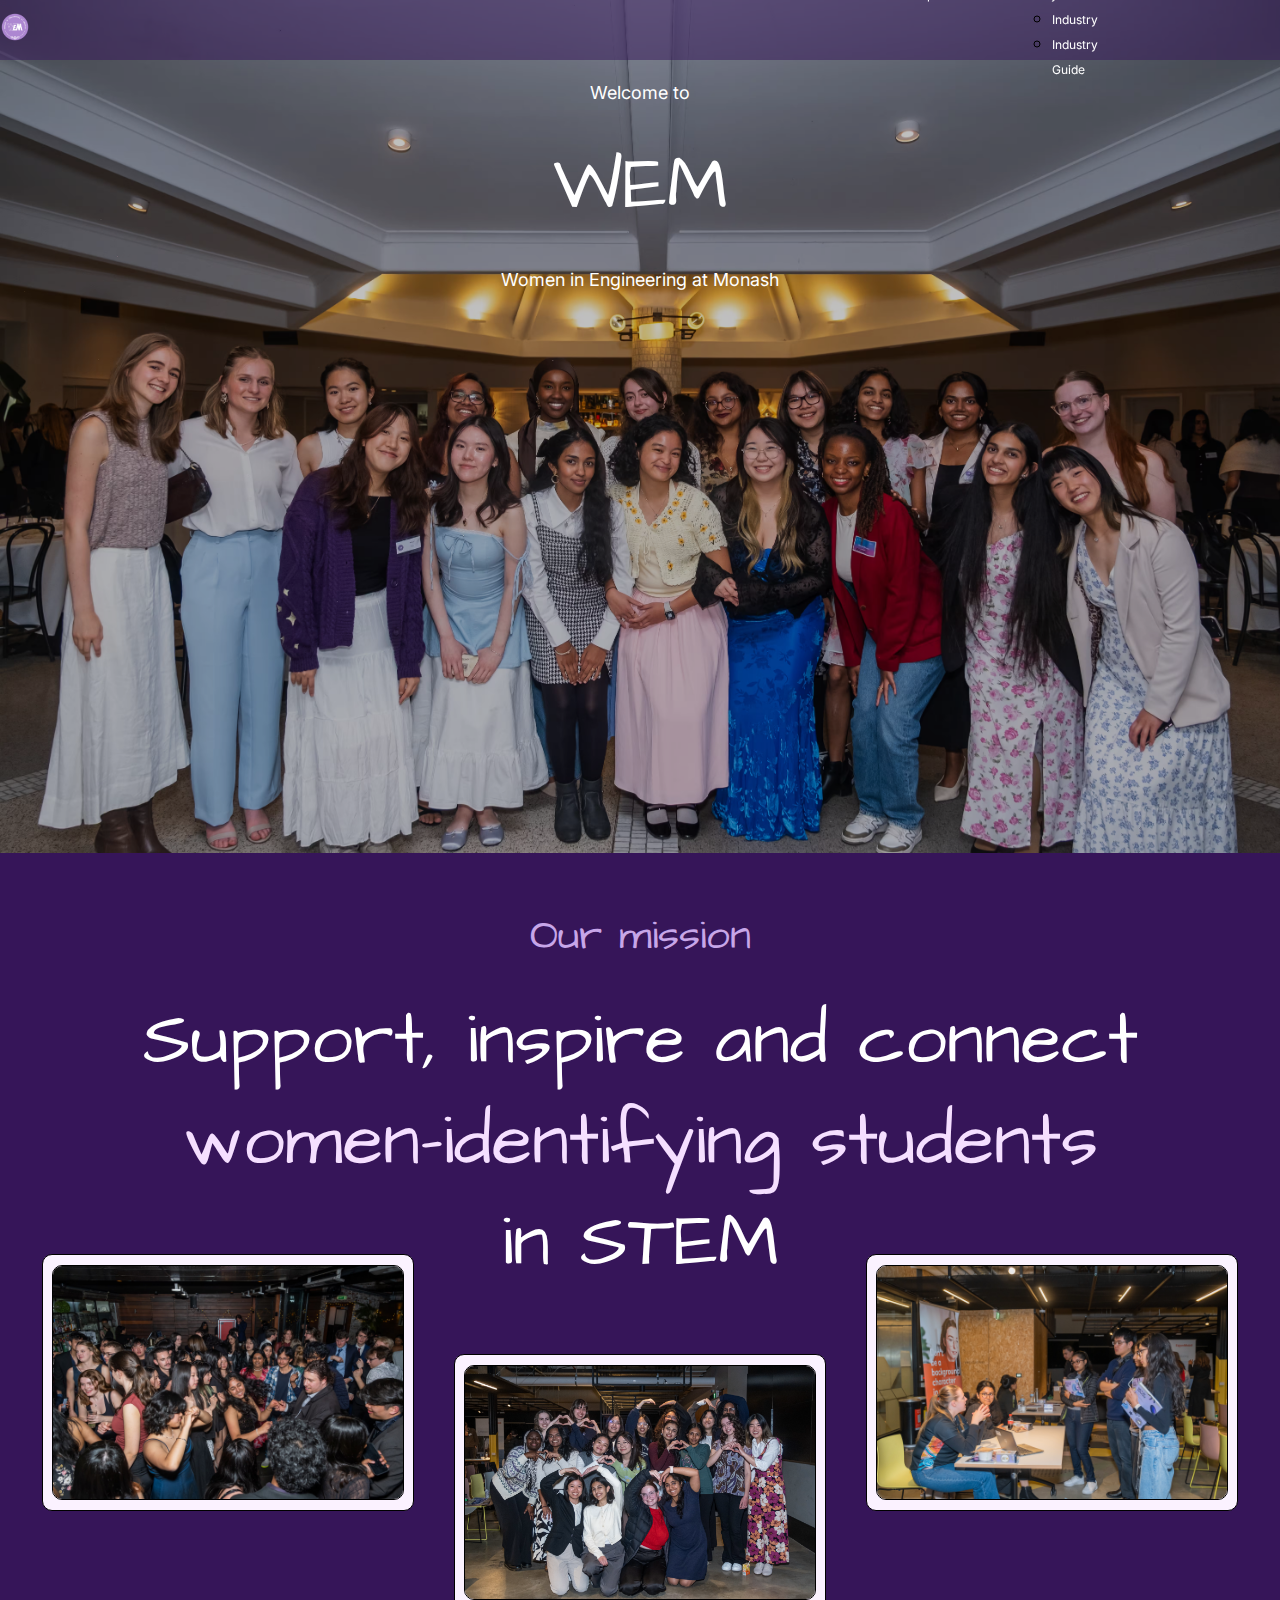
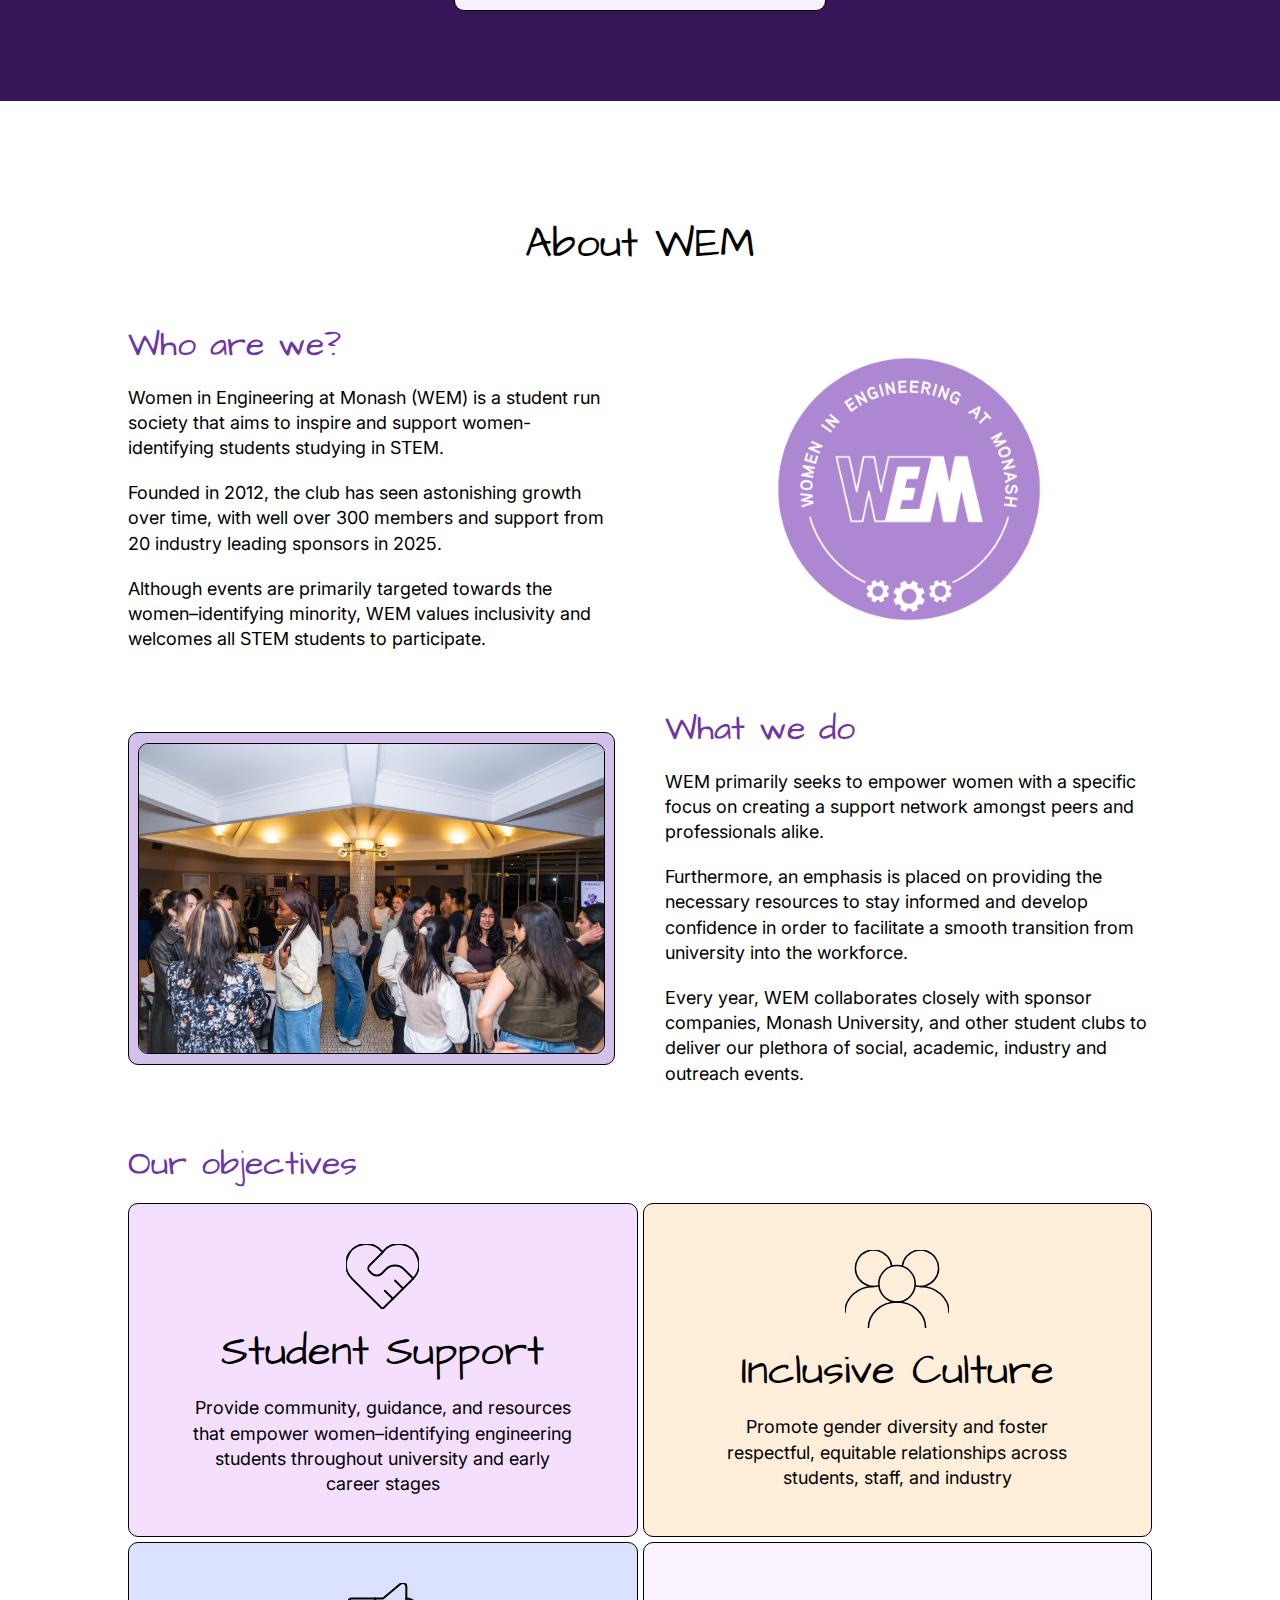
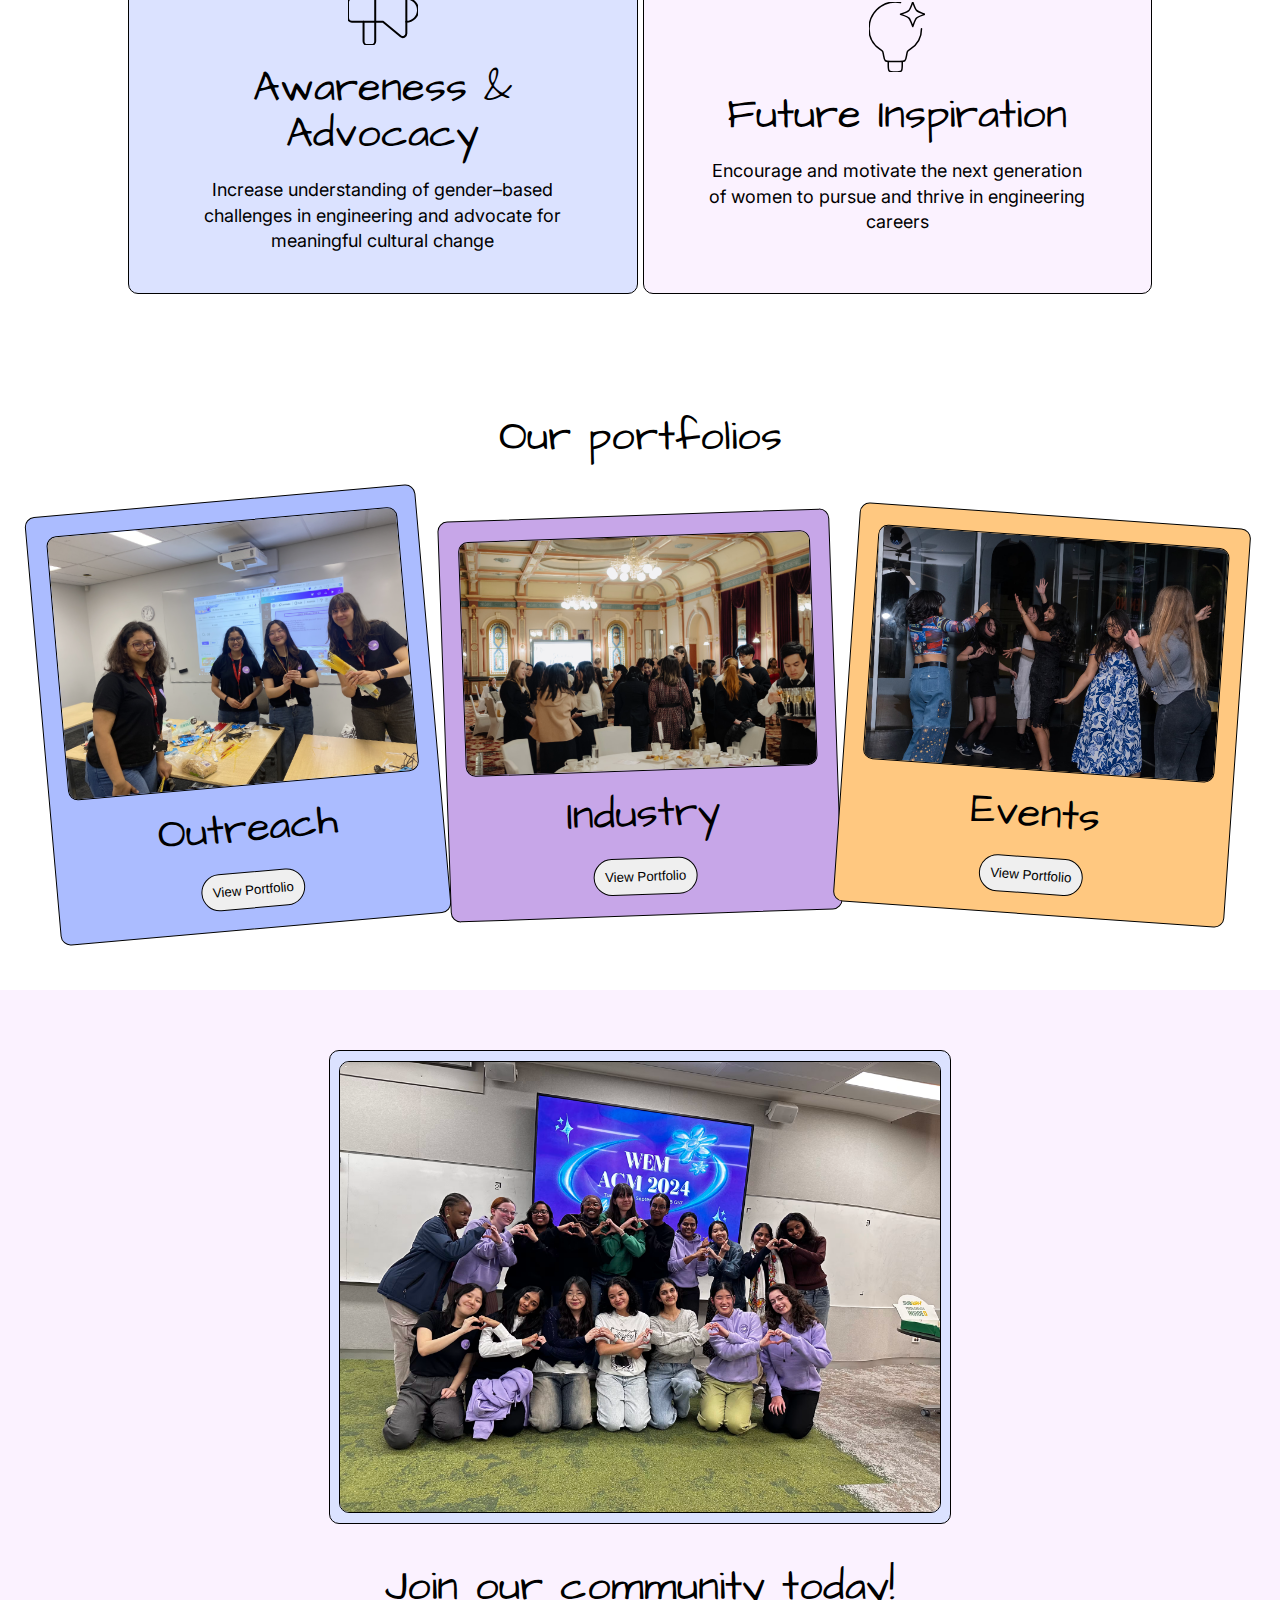
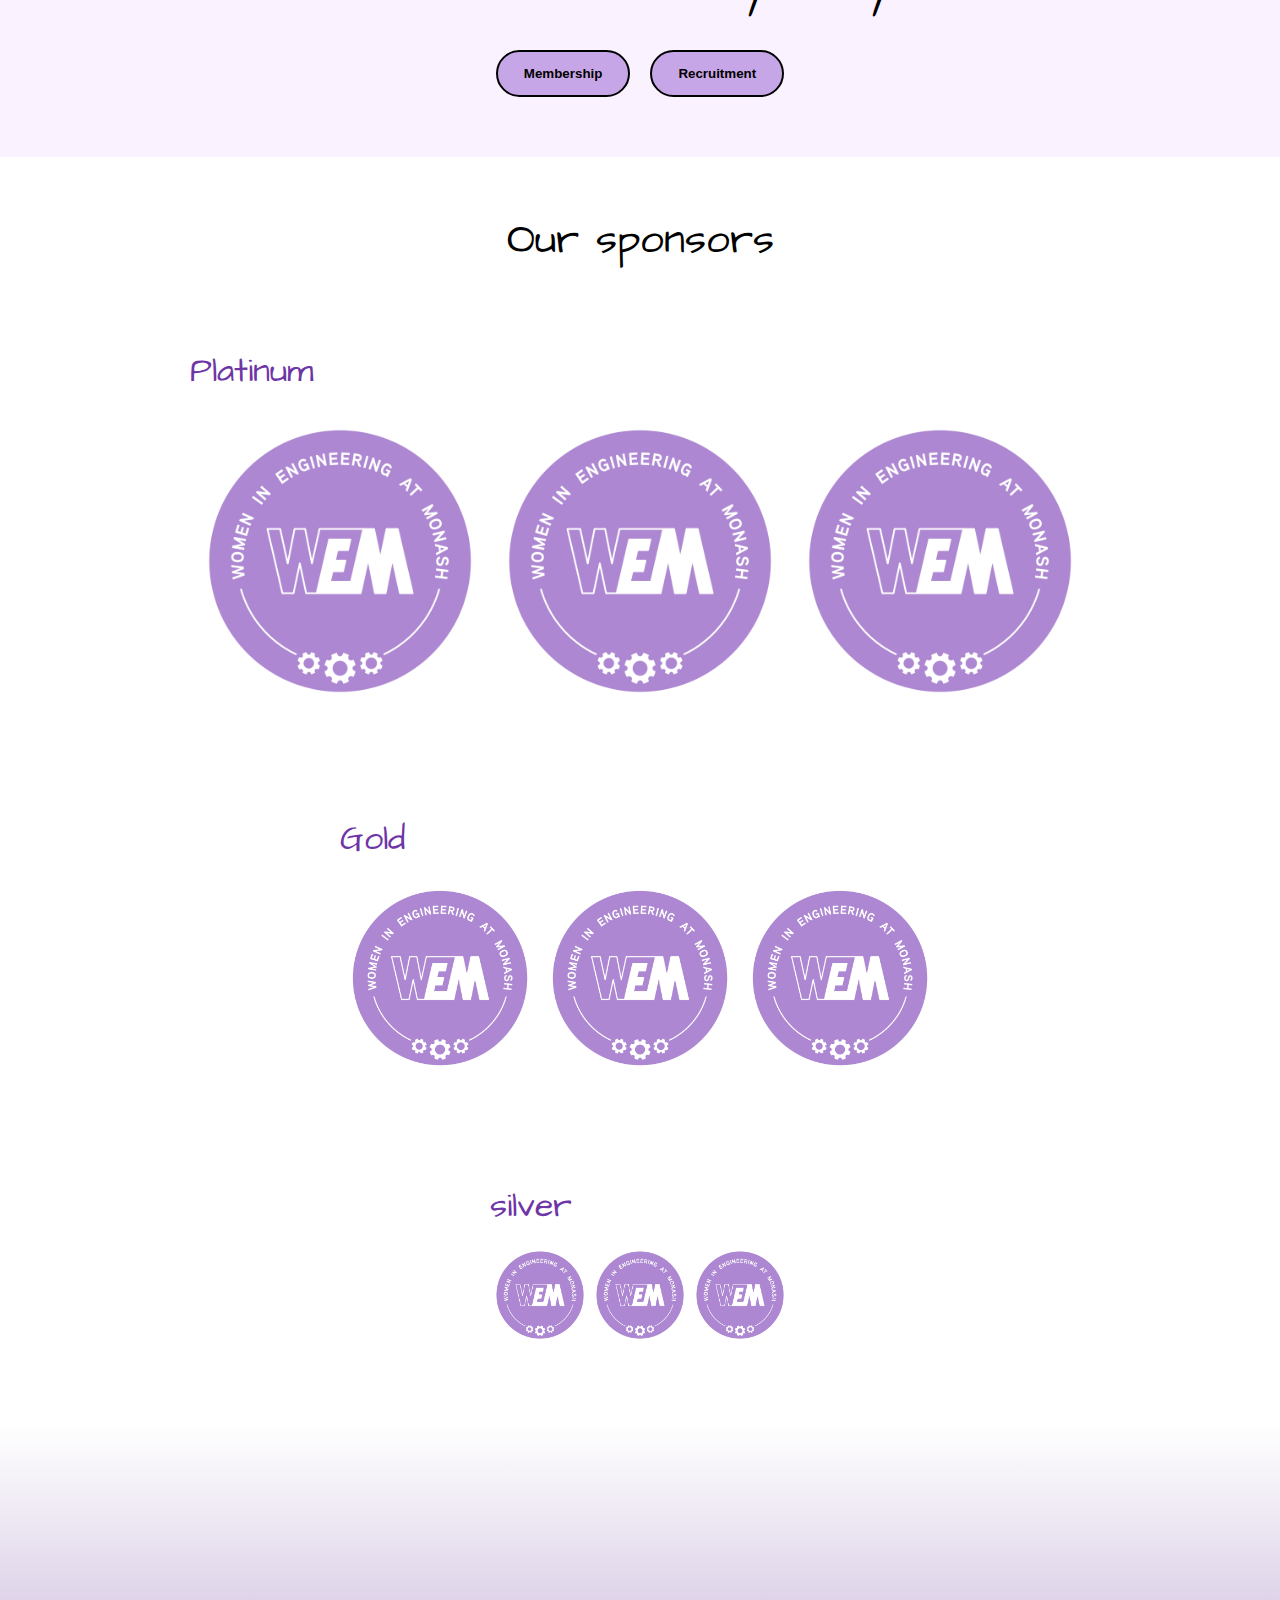
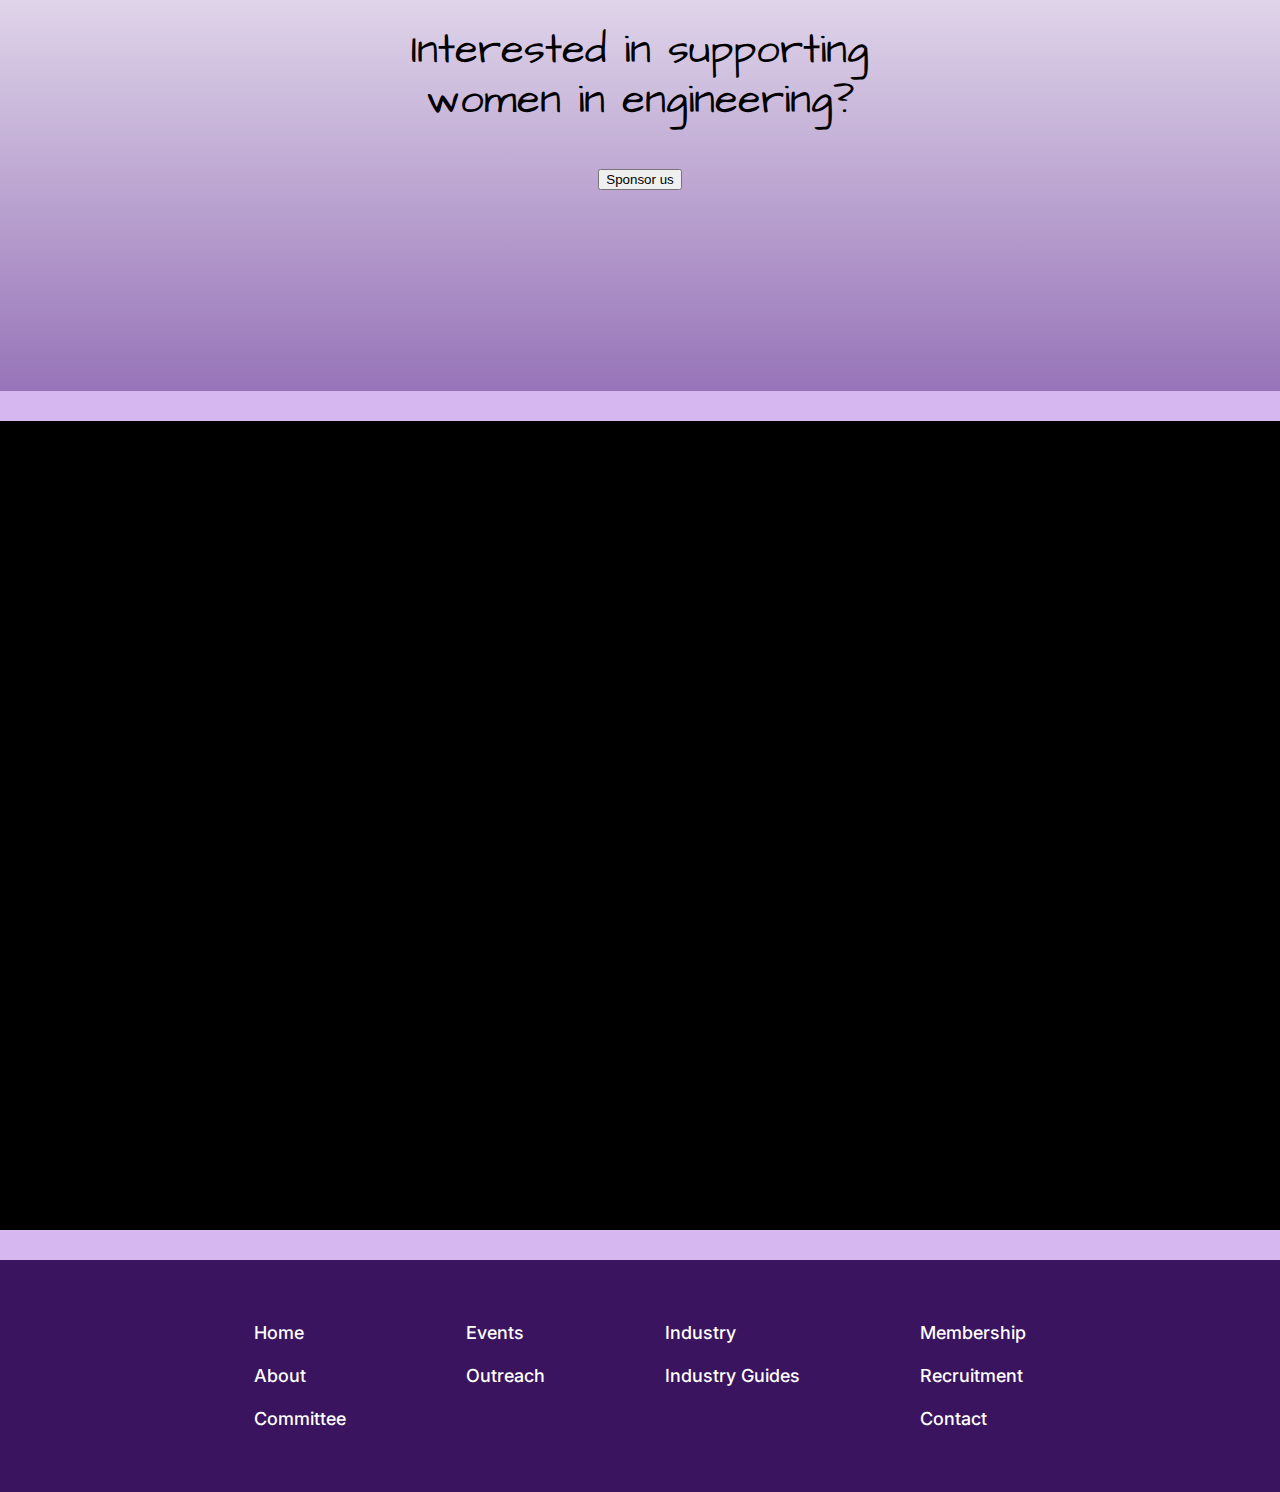
<file: index.html>
<!DOCTYPE html>
<html>
  <head>

    <meta charset="UTF-8">
    <meta name="viewport" content="width=device-width, initial-scale=1.0">

    <title>WEM</title>
    <script src="scripts/global-loader.js"></script>
    <script src="scripts/home.js"></script>
    <link rel="stylesheet" href="styles/home.css">
    <link rel="stylesheet" href="styles/global-styles.css">
    
  </head>
  <body>
    <div id="navbar"></div>
    <section class="hero">
      <img class="hero-img" src="assets/images/hero.avif" alt="group high tea">
      <div class="hero-stack">
        <p class="hero-text">
          Welcome to
        </p>
        <h1>WEM</h1>
        <p class="hero-text bottom">
          Women in Engineering at Monash
        </p>
      </div>
    </section>

    <section class="mission">
      <div class="mission-stack">
        <h2 style="color: var(--purple-standard)">Our mission</h2>
        <div class="mission-text">
          <h1>Support, inspire and connect</h1>
          <h1 style="color: var(--purple-lighter)">women-identifying students</h1>
          <h1>in STEM</h1>
        </div>
      </div>
      <div class="mission-images">
        <div class="mission-img-border left">
          <img class="mission-img" src="assets/images/club-cocktail-1.avif" alt="dancing at clubs cocktail night">
        </div>
        <div class="mission-img-border middle">
          <img class="mission-img" src="assets/images/igl-1.avif" alt="group industry guide launch">
        </div>
        <div class="mission-img-border right">
          <img class="mission-img" src="assets/images/igl-3.avif" alt="industry guide launch stall">
        </div>
      </div>
    </section>

    <section class="about" id="about">
      <h2>About WEM</h2>
      <div class="about-grid">
        <div class="about-cell text">
          <h3>Who are we?</h3>
          <p>
            Women in Engineering at Monash (WEM) is a student run society that aims to inspire and support
            women-identifying students studying in STEM.
          </p>
          <p>
            Founded in 2012, the club has seen astonishing growth over time, with well over 300 members and support
            from 20 industry leading sponsors in 2025.
          </p>
          <p>
            Although events are primarily targeted towards the women&ndash;identifying minority, WEM values inclusivity and
            welcomes all STEM students to participate.
          </p>
        </div>
        <div class="about-cell">
          <img class="about-logo" src="assets/logo.png" alt="logo">
        </div>
        <div class="about-cell">
          <div class="about-img-border">
            <img class="about-img" src="assets/images/high-tea-1.avif" alt="high tea networking">
          </div>
        </div>
        <div class="about-cell text">
          <h3>What we do</h3>
          <p>
            WEM primarily seeks to empower women with a specific focus on creating a support network amongst peers and
            professionals alike.
          </p>
          <p>
            Furthermore, an emphasis is placed on providing the necessary resources to stay informed and develop
            confidence in order to facilitate a smooth transition from university into the workforce.
          </p>
          <p>
            Every year, WEM collaborates closely with sponsor companies, Monash University, and other student clubs to
            deliver our plethora of social, academic, industry and outreach events.
          </p>
        </div>
      </div>
      <div class="about-objectives">
        <h3>Our objectives</h3>
        <div class="objectives-grid">
          <div class="objectives-cell top-left">
            <img class="objectives-icon" src="assets/icons/student-support.svg" alt="icon">
            <h2>Student Support</h2>
            <p>
              Provide community, guidance, and resources that empower women&ndash;identifying engineering students throughout
              university and early career stages
            </p>
          </div>
          <div class="objectives-cell top-right">
            <img class="objectives-icon" src="assets/icons/inclusive-culture.svg" alt="icon">
            <h2>Inclusive Culture</h2>
            <p>
              Promote gender diversity and foster respectful, equitable relationships across students, staff, and
              industry
            </p>
          </div>
          <div class="objectives-cell bottom-left">
            <img class="objectives-icon" src="assets/icons/awareness.svg" alt="icon">
            <h2>Awareness & Advocacy</h2>
            <p>
              Increase understanding of gender&ndash;based challenges in engineering and advocate for meaningful
              cultural change
            </p>
          </div>
          <div class="objectives-cell bottom-right">
            <img class="objectives-icon" src="assets/icons/future-inspo.svg" alt="icon">
            <h2>Future Inspiration</h2>
            <p>
              Encourage and motivate the next generation of women to pursue and thrive in engineering careers
            </p>
          </div>
        </div>
      </div>
    </section>

    <section class="portfolios">
      <h2>Our portfolios</h2>
      <div class="portfolios-stack">
        <div class="portfolio outreach">
          <img class="portfolio-img" src="assets/images/outreach-1.avif" alt="outreach image">
          <h2>Outreach</h2>
          <a href="./pages/outreach.html">
            <button class="portfolio-button">View Portfolio</button>
          </a>
        </div>
        <div class="portfolio industry">
          <img class="portfolio-img" src="assets/images/high-tea-3.avif" alt="industry image">
          <h2>Industry</h2>
          <a href="./pages/industry.html">
            <button class="portfolio-button">View Portfolio</button>
          </a>
        </div>
        <div class="portfolio events">
          <img class="portfolio-img" src="assets/images/cocktail-1.avif" alt="events image">
          <h2>Events</h2>
          <a href="./pages/events.html">
            <button class="portfolio-button">View Portfolio</button>
          </a>
        </div>
      </div>
    </section>

    <section class="join">
      <div class="join-img-border">

        <img class="join-img" src="assets/images/join-us.avif" alt="join us image">
      </div>
      <h2>Join our community today!</h2>
      <div class="join-buttons">
        <a href="./pages/membership.html">
          <button class="join-button">Membership</button>
        </a>
        <a href="./pages/recruitment.html">
          <button class="join-button">Recruitment</button>
        </a>
      </div>
    </section>

    <section class="sponsors">
      <h2>Our sponsors</h2>
      <div class="sponsors-level">
        <h3 class="heading">Platinum</h3>

        <!-- HOW TO ADD SPONSORS-STACK (extra row of sponsor logos)

        USE THIS CODE:

        <div class="sponsors-stack">
        </div>

        -->

        <div class="sponsors-stack">
        <!-- HOW TO ADD PLATINUM SPONSOR

        PUT THIS CODE INSIDE SPONSORS-STACK:

          <div class="sponsor-cell platinum">
            <img class="sponsor-img" src="../assets/[sponsor-logo.avif]" alt="sponsor image">
          </div>

        REPLACE THE [sponsor-logo.avif] with the sponsor logo image name
        -->
          <div class="sponsor-cell platinum">
            <img class="sponsor-img" src="assets/logo.png" alt="sponsor image">
          </div>
          <div class="sponsor-cell platinum">
            <img class="sponsor-img" src="assets/logo.png" alt="sponsor image">
          </div>
          <div class="sponsor-cell platinum">
            <img class="sponsor-img" src="assets/logo.png" alt="sponsor image">
          </div>
        </div>
      </div>
      <div class="sponsors-level">
        <h3 class="heading">Gold</h3>
        <div class="sponsors-stack">

        <!-- HOW TO ADD GOLD SPONSOR

        PUT THIS CODE INSIDE SPONSORS-STACK:

          <div class="sponsor-cell gold">
            <img class="sponsor-img" src="../assets/[sponsor-logo.avif]" alt="sponsor image">
          </div>

        REPLACE THE [sponsor-logo.avif] with the sponsor logo image name
        -->

          <div class="sponsor-cell gold">
            <img class="sponsor-img" src="assets/logo.png" alt="sponsor image">
          </div>
          <div class="sponsor-cell gold">
            <img class="sponsor-img" src="assets/logo.png" alt="sponsor image">
          </div>
          <div class="sponsor-cell gold">
            <img class="sponsor-img" src="assets/logo.png" alt="sponsor image">
          </div>
        </div>
      </div>
      <div class="sponsors-level">
        <h3 class="heading">silver</h3>
        <div class="sponsors-stack">
          <!-- HOW TO ADD SILVER SPONSOR

          PUT THIS CODE INSIDE SPONSORS-STACK:

            <div class="sponsor-cell silver">
              <img class="sponsor-img" src="../assets/[sponsor-logo.avif]" alt="sponsor image">
            </div>

          REPLACE THE [sponsor-logo.avif] with the sponsor logo image name
          -->
          <div class="sponsor-cell silver">
            <img class="sponsor-img" src="assets/logo.png" alt="sponsor image">
          </div>
          <div class="sponsor-cell silver">
            <img class="sponsor-img" src="assets/logo.png" alt="sponsor image">
          </div>
          <div class="sponsor-cell silver">
            <img class="sponsor-img" src="assets/logo.png" alt="sponsor image">
          </div>
        </div>
      </div>
    </section>

    <section class="sponsorship">
      <h2 class="text">Interested in supporting women in engineering?</h2>
      <a href="./pages/industry.html">
        <button class="sponsorship-button">Sponsor us</button>
      </a>
    </section>
    <div id="footer"></div>
  </body>
</html>
</file>
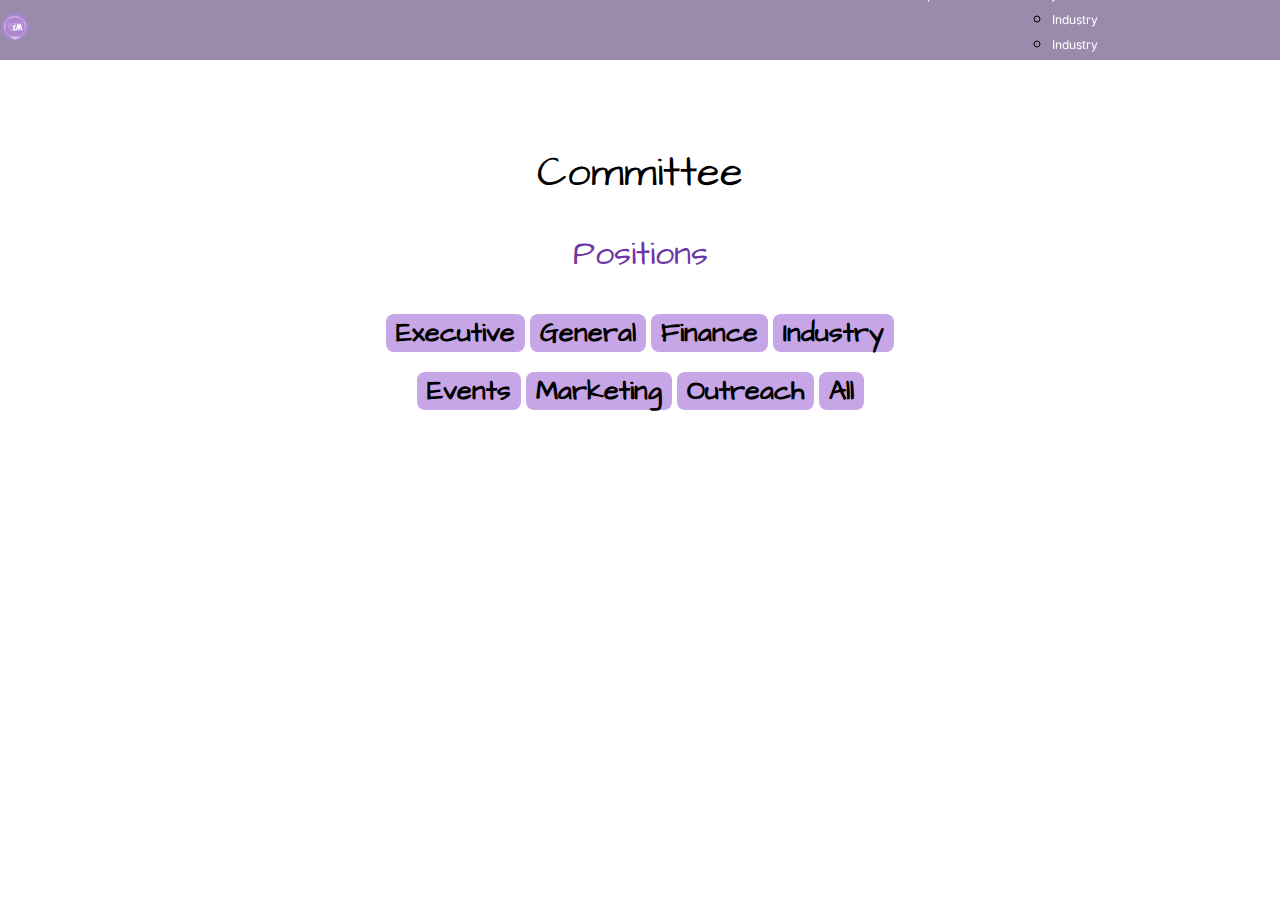
<file: pages/committee.html>
<!DOCTYPE html>
<html>
<head>
    <meta charset="UTF-8">
    <meta name="viewport" content="width=device-width, initial-scale=1.0">

    
    <script src="../scripts/global-loader.js"></script>
    <title>WEM committee</title>
    <link rel="stylesheet" href="../styles/committee.css">
</head>

<body>

    <!--navbar-->
    <div id="navbar"></div>

    <div id="committee-header">
        <section class="hero" style="background-color: white;">
            <div class="hero-stack">
                <h2 class="hero-text" style="color: black; margin-top: 70px;">Committee</h2>
                <h3 class="subheading" style="text-align: center;">Positions</h3>
                <div id="subcommittee-section">
                    <button class="subcommittee-button">Executive</button>
                    <button class="subcommittee-button">General</button>
                    <button class="subcommittee-button">Finance</button>
                    <button class="subcommittee-button">Industry</button>
                </div>
                <div id="subcommittee-section2" style="margin-top: -20px;">
                    <button class="subcommittee-button">Events</button>
                    <button class="subcommittee-button">Marketing</button>
                    <button class="subcommittee-button">Outreach</button>
                    <button class="subcommittee-button">All</button>
                </div>
                <div id="committee-container" class="committee-grid">
                    <!-- Committee members load here from Google Sheet -->
                </div>
            </div>
        </section>
    </div>

    <script src="../scripts/home.js" defer></script>
    <script src="../scripts/load-committee.js" defer></script>
</body>
</html>
</file>
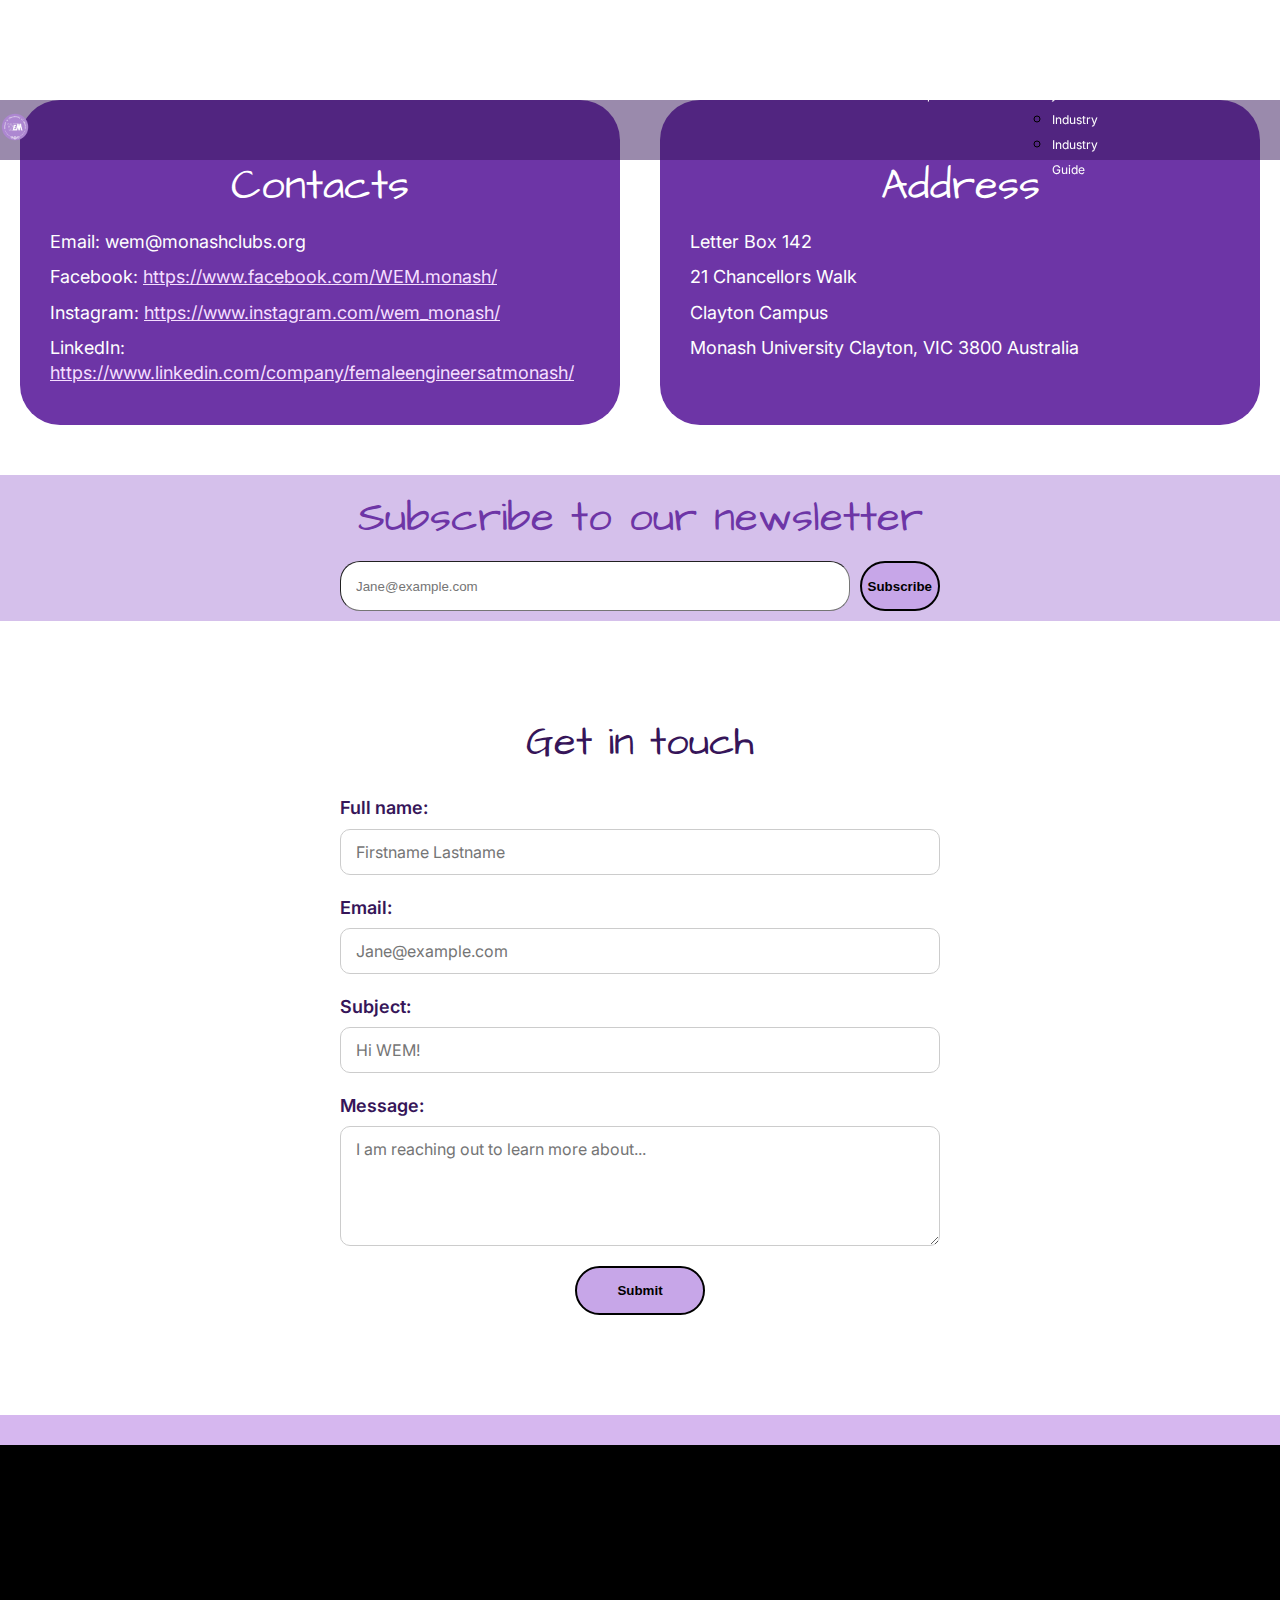
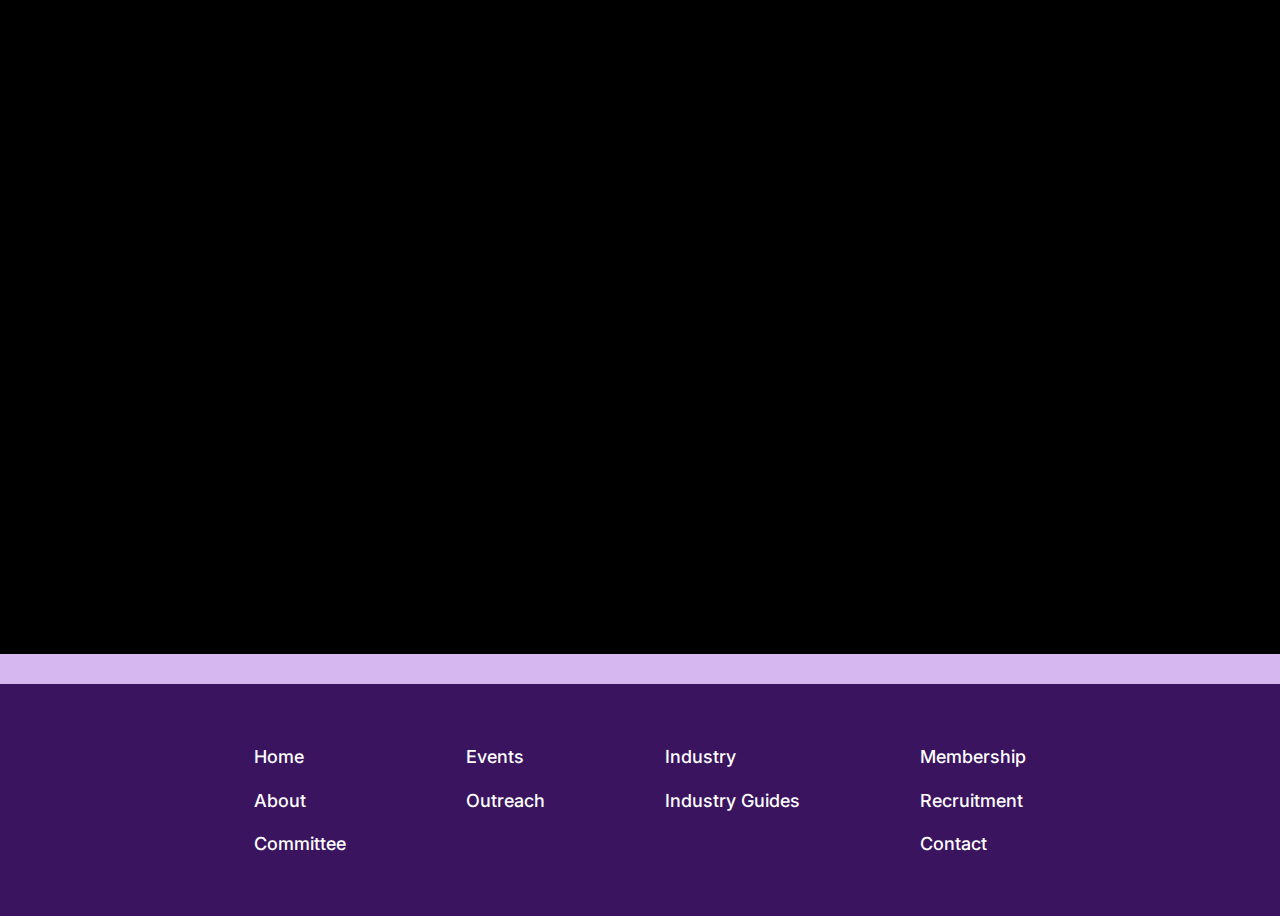
<file: pages/contact.html>
<!doctype html>
<html>
  <head>
    <title>Contact Page</title>
    <script src="../scripts/global-loader.js"></script>
    <link rel="stylesheet" href="../styles/contact.css" />
  </head>
  <body>
    <div id="navbar"></div>

    <div class="info-cards">
      <div class="contacts">
        <div class="card-format">
          <h2 class="titles">Contacts</h2>
          <p class="contact-text">Email: wem@monashclubs.org</p>
          <p class="contact-text">
            Facebook: <a href="https://www.facebook.com/WEM.monash/" target="_blank" class="link">https://www.facebook.com/WEM.monash/</a>
          </p>
          <p class="contact-text">
            Instagram: <a href="https://www.instagram.com/wem_monash/" target="_blank" class="link">https://www.instagram.com/wem_monash/</a>
          </p>
          <p class="contact-text">
            LinkedIn: <a href="https://www.linkedin.com/company/womeninengatmonash/posts/?feedView=all" target="_blank" class="link">https://www.linkedin.com/company/femaleengineersatmonash/</a>
          </p>
        </div>
      </div>
      <div class="address">
        <div class="card-format">
          <h2 class="titles">Address</h2>
          <p class="contact-text">Letter Box 142</p>
          <p class="contact-text">21 Chancellors Walk</p>
          <p class="contact-text">Clayton Campus</p>
          <p class="contact-text">
            Monash University Clayton, VIC 3800 Australia
          </p>
        </div>
      </div>
    </div>

    <div class="newsletter-section">
    <h2 class="newsletter-text">Subscribe to our newsletter</h2>

    <form class="subscribe-items"
          action="https://facebook.us7.list-manage.com/subscribe/post?u=4cccd7bd33529a54e717163f5&amp;id=754104c085&amp;f_id=0098b2e4f0" method="post" id="mc-embedded-subscribe-form" name="mc-embedded-subscribe-form" class="validate" target="_blank"
          method="post"
          id="mc-embedded-subscribe-form"
        name="mc-embedded-subscribe-form">

        <input class="search-bar"
               type="email"
               name="EMAIL"
               placeholder="Jane@example.com"
               required />

        <button class="contact-button" type="submit">
            Subscribe
        </button>

         <div id="mce-responses">
            <div class="response" id="mce-error-response"></div>
            <div class="response" id="mce-success-response"></div>
        </div>

    </form>
</div>

    <form action="https://formspree.io/f/xykdnbll" method="POST" class="contact-us-section">
    <h2>Get in touch</h2>

    <div class="contact-us-row">
        <label for="fullname">Full name:</label>
        <input name="Full name:" id="fullname" class="contact-input" type="text" placeholder="Firstname Lastname" />
    </div>

    <div class="contact-us-row">
        <label for="email">Email:</label>
        <input name="Email:" id="email" class="contact-input" type="email" placeholder="Jane@example.com" />
    </div>

    <div class="contact-us-row">
        <label for="subject">Subject:</label>
        <input name="Subject:" id="subject" class="contact-input" type="text" placeholder="Hi WEM!" />
    </div>

    <div class="contact-us-row">
        <label for="message">Message:</label>
        <textarea name="Message:" id="message" class="contact-input" placeholder="I am reaching out to learn more about..."></textarea>
    </div>

    <button type="submit" class="submit-button">Submit</button>
    </form> 
    </div>

    <div id="form-message" style="color: purple; margin-top: 3px; text-align: center;"></div>
    <script>
      const form = document.querySelector(".contact-us-section");
      const messageDiv = document.getElementById("form-message");

      form.addEventListener("submit", function(e) {
        e.preventDefault(); // prevent page reload

        fetch(form.action, {
          method: "POST",
          body: new FormData(form),
          headers: {
            'Accept': 'application/json'
          }
        }).then(response => {
          if(response.ok) {
            messageDiv.innerText = "Thank you! Your message has been sent.";
            form.reset();
          } else {
            messageDiv.innerText = "Oops! There was a problem sending your message.";
          }
        });
      });
    </script>

    <div id="footer"></div>
    <script src="//s3.amazonaws.com/downloads.mailchimp.com/js/mc-validate.js"></script>
  </body>
</html>
</file>
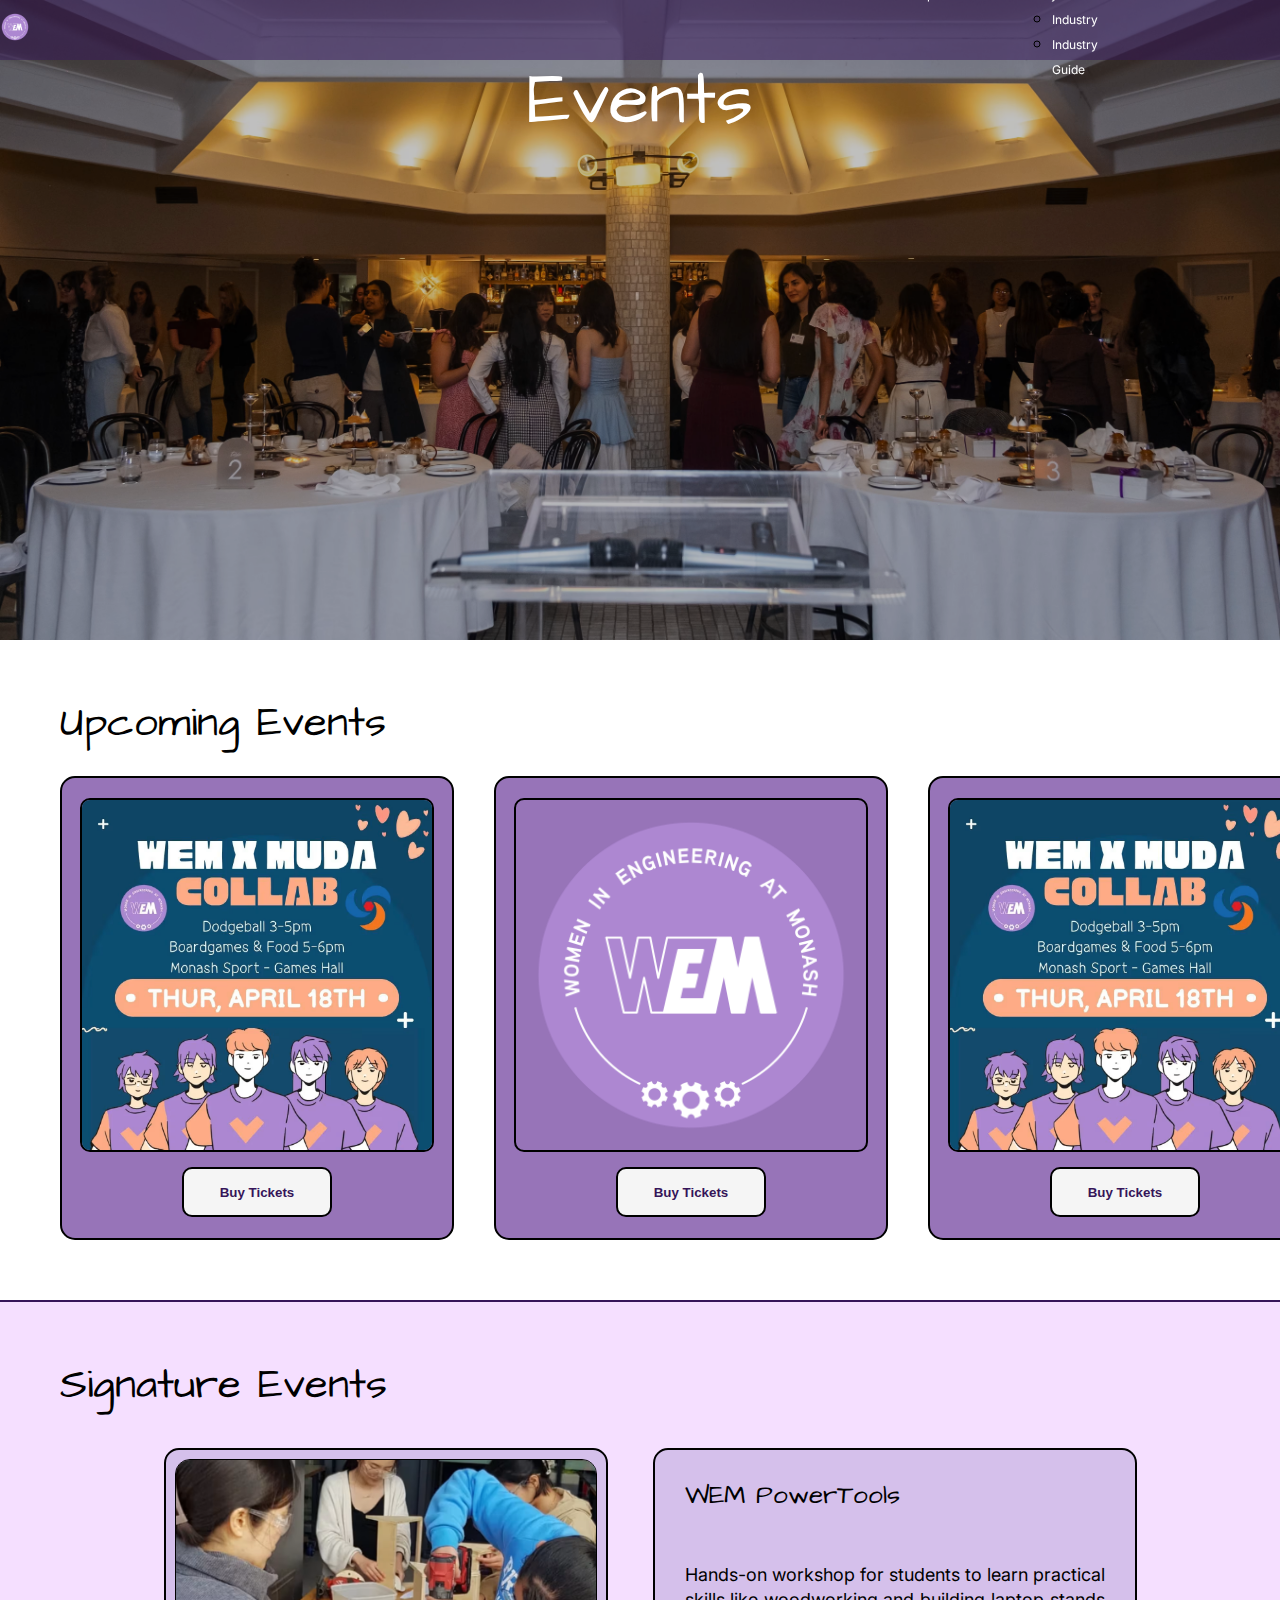
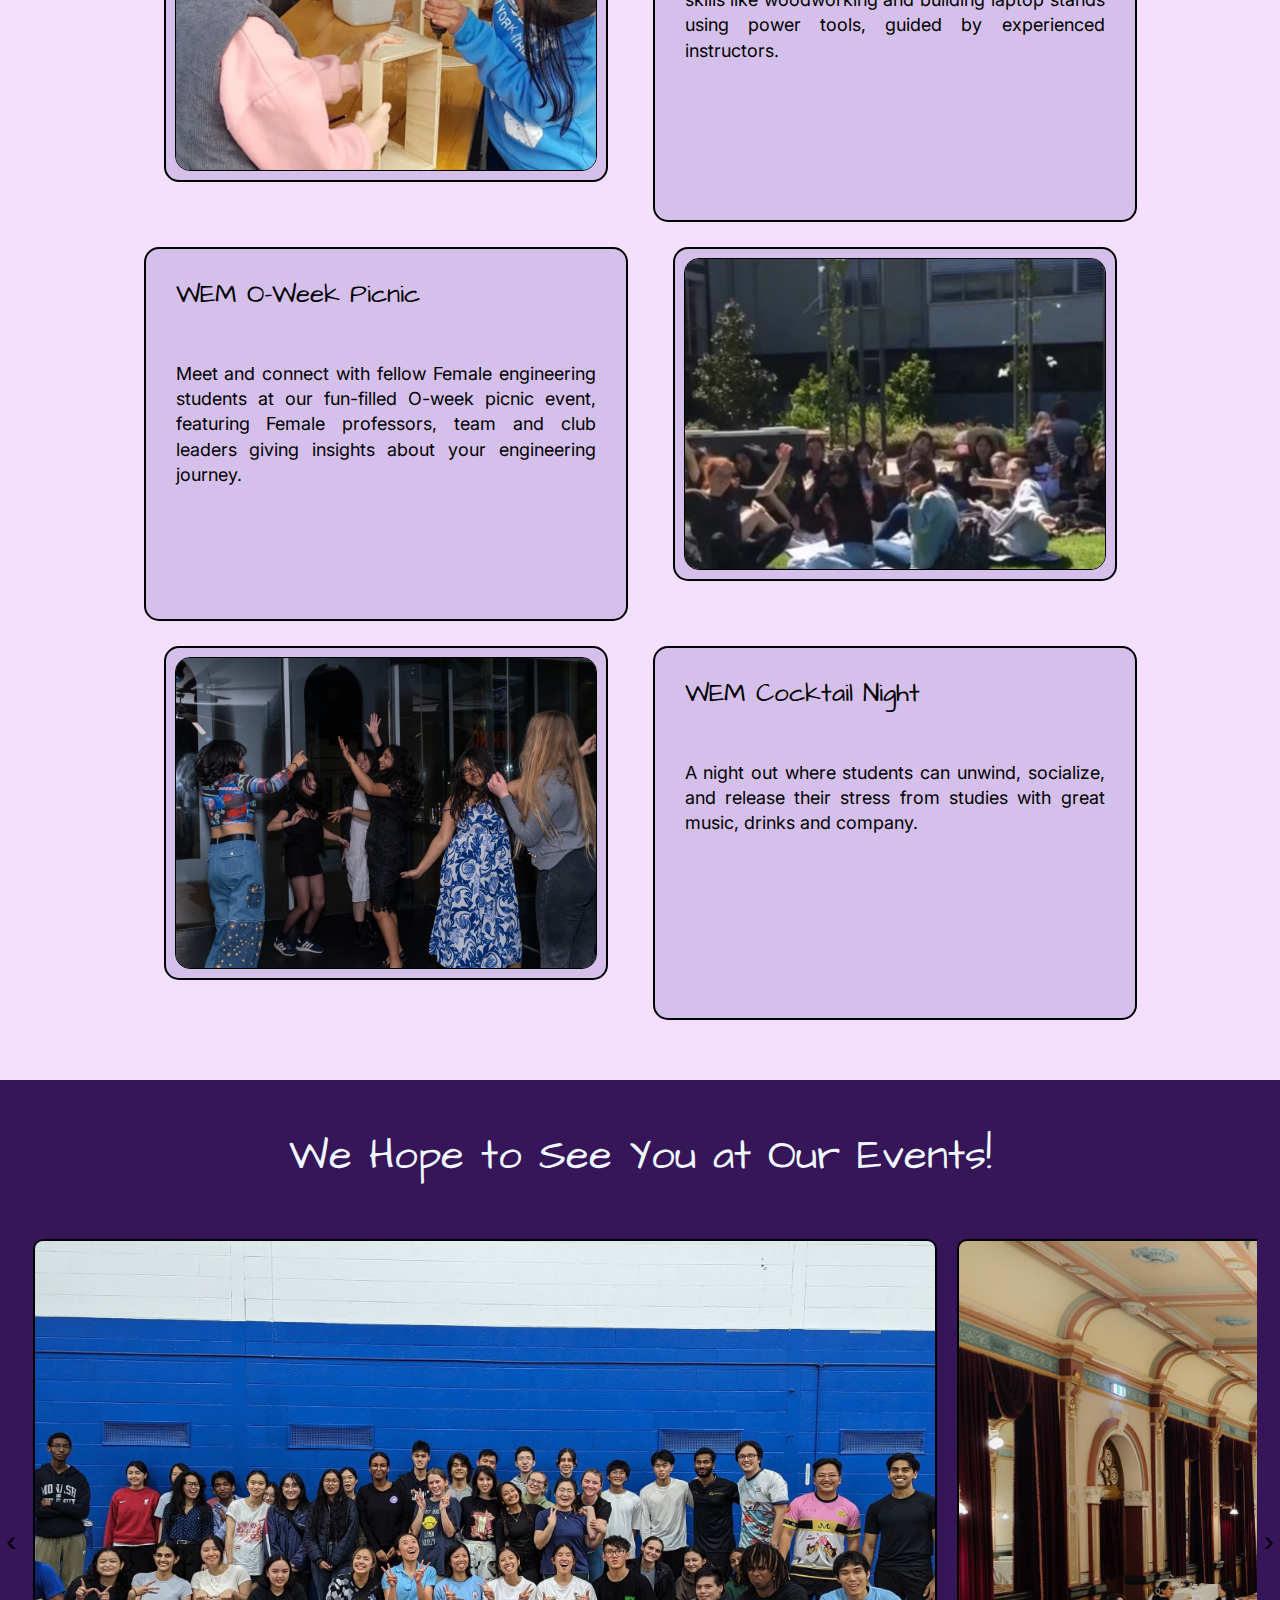
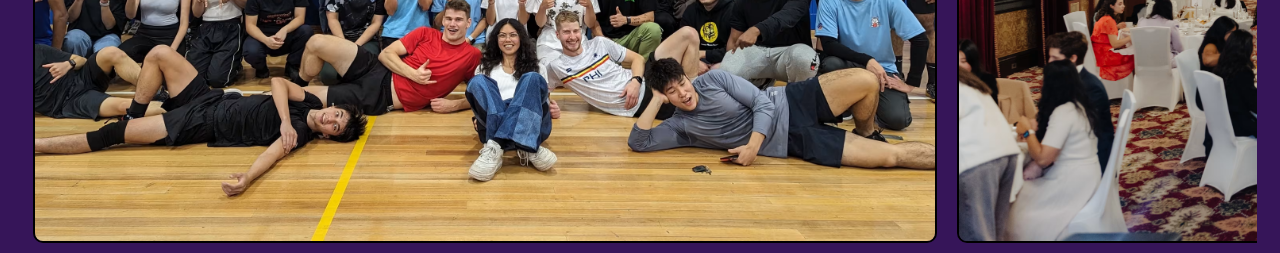
<file: pages/events.html>
<!DOCTYPE html>
<html>
<head>
    <meta charset="UTF-8">
    <meta name="viewport" content="width=device-width, initial-scale=1.0">
    <title>Events</title>
  <script src="../scripts/global-loader.js"></script>

    <link rel="stylesheet" href="../styles/global-styles.css">
    <link rel="stylesheet" href="../styles/events.css">
    <script src="../scripts/upcoming-events.js" defer></script>
    <script src="../scripts/carousel.js" defer></script>

    


</head>
<body>
  <div id="navbar"></div>

     <!-- Hero Section-->
    <section class="events-hero">
    <img src="../assets/images/WEM_EventsBanner.avif"
         class="events-hero-img"
         alt="Events Banner">

    <div class="events-hero-stack">
      <h1>Events</h1>
    </div>
  </section>


  <!-- Upcoming Events -->
  <section class="upcoming">
    <div class="upcoming-stack">
      <h2>Upcoming Events</h2>
      <div class="upcoming-cards-row" id="upcomingEvents"></div>
    </div>
  </section>


  <hr class="divider">

  <!-- Signature Events -->
  <section class="signature">
    <div class="signature-stack">

      <h2>Signature Events</h2>

      <div class="signature-grid">

        <!-- Image -->
        <div class="signature-img-box">
          <img src="../assets/images/WEMPowertools.avif" alt="PowerTools Event">
        </div>

        <!-- Text -->
        <div class="signature-box">
          <h4>WEM PowerTools</h4>
          <p>
            <br>
            <br>
            Hands-on workshop for students to learn practical skills like 
            woodworking and building laptop stands using power tools, guided by experienced instructors.
          </p>
        </div>

        <!-- Text -->
        <div class="signature-box">
          <h4>WEM O-Week Picnic</h4>
          <p>
            <br>
            <br>
            Meet and connect with fellow Female engineering students at our fun-filled
            O-week picnic event, featuring Female professors, team and club leaders giving 
            insights about your engineering journey.
          </p>
        </div>

        <!-- Image -->
        <div class="signature-img-box">
          <img src="../assets/images/WEM_Picnic.avif" alt="Cocktail Night">
        </div>


                <!-- Image -->
        <div class="signature-img-box">
          <img src="../assets/images/cocktail-1.avif" alt="Cocktail Night">

        </div>
    
     

      <!-- Text-->
       <div class="signature-box">
        <h4>WEM Cocktail Night</h4>
        <p>
          <br>
          <br>
          A night out where students can unwind, socialize, and release their stress from studies with great music, drinks and company.
        </p>

        </div>



      
      </div>
    </div>
  </section>

  <hr class="divider">

  <!-- Carousel Gallery -->
  <section class="gallery" style="background-color: var(--bg-secondary);">
    <br>
    <br>
    <h2 style="text-align: center; color: aliceblue; ">We Hope to See You at Our Events!</h2>

    <br>
    <br>
    <div class="carousel-wrapper">

      <!-- Left Arrow -->
      <button class="carousel-btn left" onclick="scrollCarousel(-1)">
        ‹
      </button>

      <!-- Carousel Track -->
      <div class="carousel-track" id="carouselTrack">
        <img src="../assets/images/WEMDodgeball.avif" alt="Event Photo">
        <img src="../assets/images/high-tea-5.avif" alt="Event Photo">
        <img src="../assets/images/outreach-3.avif" alt="Event Photo">
        <img src="../assets/images/WEMHighTea-33.avif" alt="Event Photo">
        <img src="../assets/images/igl-1.avif" alt="Event Photo">
        <img src="../assets/images/club-cocktail-1.avif" alt="Event Photo">
       
      </div>

      <!-- Right Arrow -->
      <button class="carousel-btn right" onclick="scrollCarousel(1)">
        ›
      </button>

    </div>
  </section>




</body>
</html>
</file>
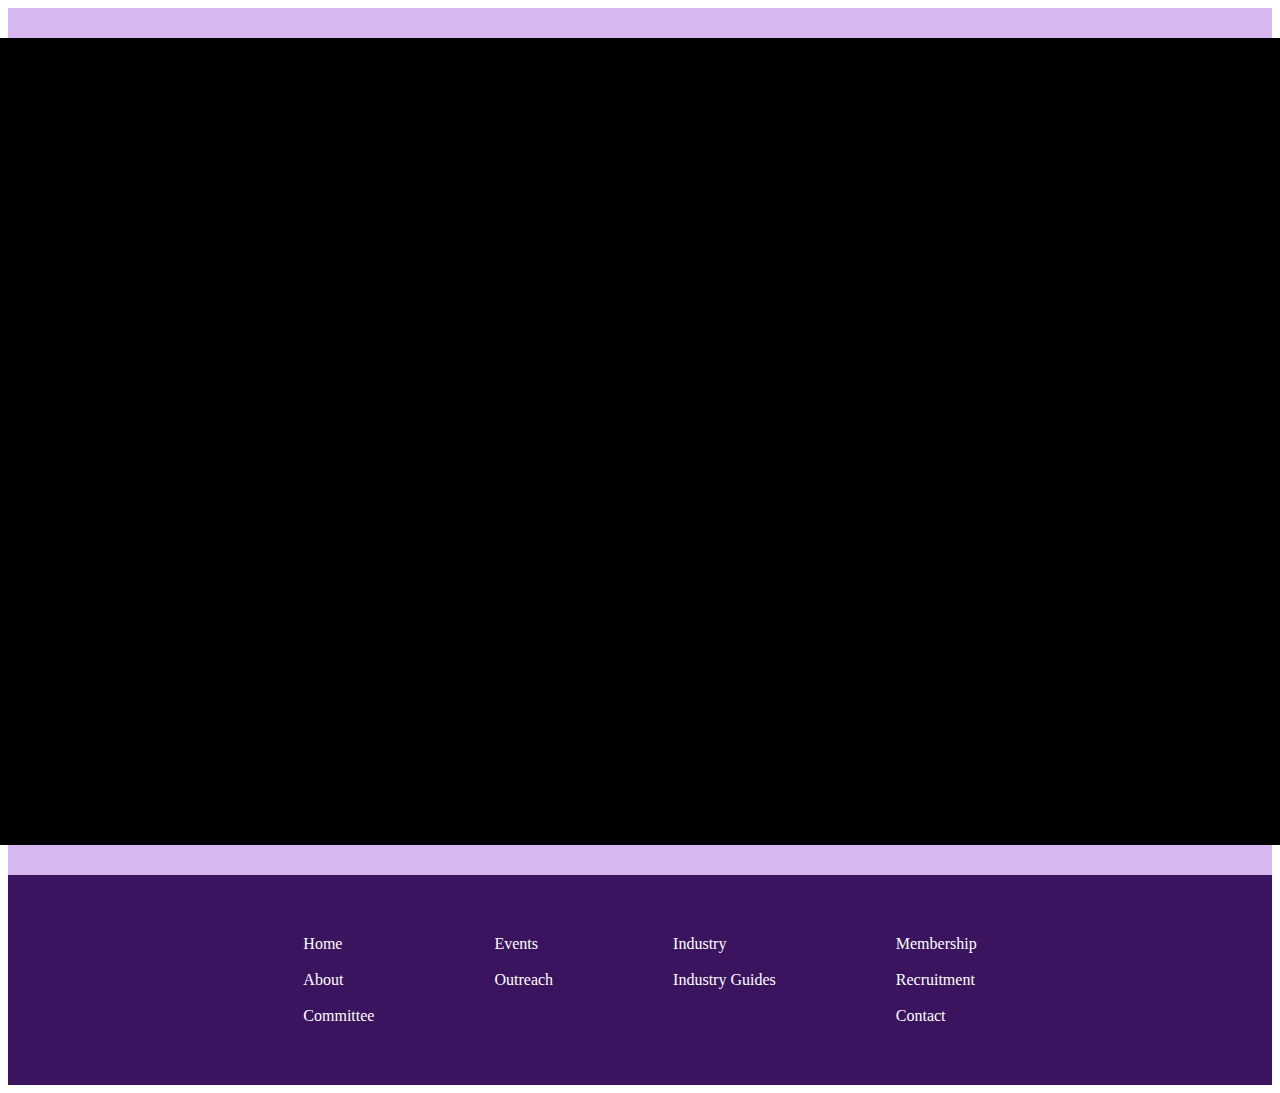
<file: pages/footer.html>
<!DOCTYPE html>
<html>
    <head>
        <link rel="stylesheet" href="../styles/footer.css">
    </head>
    <body>
        <footer class="footer">
            <!-- Top social bar -->
            <div class="footer-social">
                <h2 class="footer-social-text">Follow Us!</h2>
                <div class="footer-social-icons">
                    <a href="https://www.instagram.com/wem_monash?utm_source=ig_web_button_share_sheet&igsh=ZDNlZDc0MzIxNw==" target="_blank" rel="noopener noreferrer">
                        <img class="footer-social-icon instagram" src="../assets/icons/instagram.svg" aria-label="Instagram">
                    </a>
                    <a href="https://www.facebook.com/WEM.monash" target="_blank" rel="noopener noreferrer">
                        <img class="footer-social-icon" src="../assets/icons/facebook.svg" aria-label="Facebook">
                    </a>
                    <a href="https://www.linkedin.com/company/womeninengatmonash/posts/?feedView=all" target="_blank" rel="noopener noreferrer">
                        <img class="footer-social-icon" src="../assets/icons/linkedin.svg" aria-label="LinkedIn">
                    </a>
                </div>
            </div>

            <!-- Main footer -->
            <div class="footer-main">
                <div class="footer-column">
                    <a href="../index.html">Home</a>
                    <a href="../index.html#about">About</a>
                    <a href="./committee.html">Committee</a>
                </div>

                <div class="footer-column">
                    <a href="./events.html">Events</a>
                    <a href="./outreach.html">Outreach</a>
                </div>

                <div class="footer-column">
                    <a href="./industry.html">Industry</a>
                    <a href="./industry-guide.html">Industry Guides</a>
                </div>

                <div class="footer-column">
                    <a href="./membership.html">Membership</a>
                    <a href="./recruitment.html">Recruitment</a>
                    <a href="./contact.html">Contact</a>
                </div>
            </div>
        </footer>
    </body>
</html>
</file>
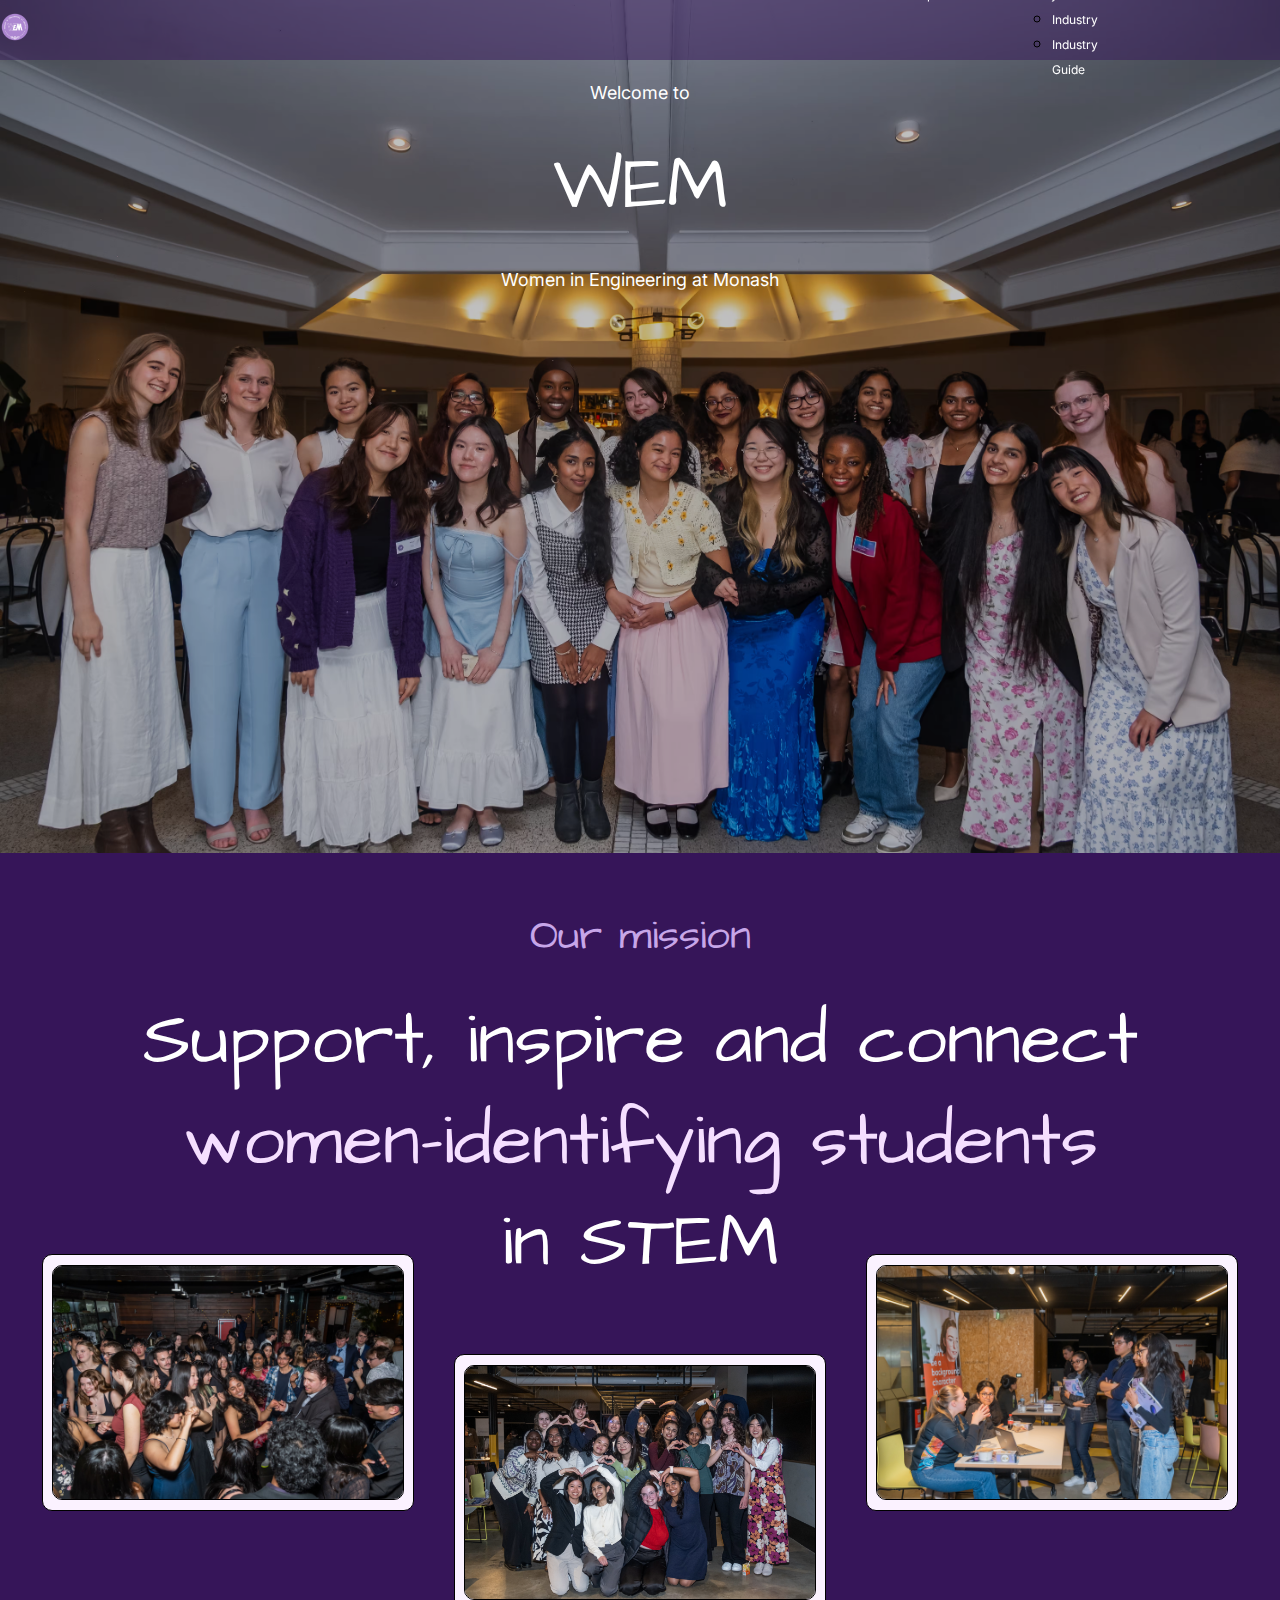
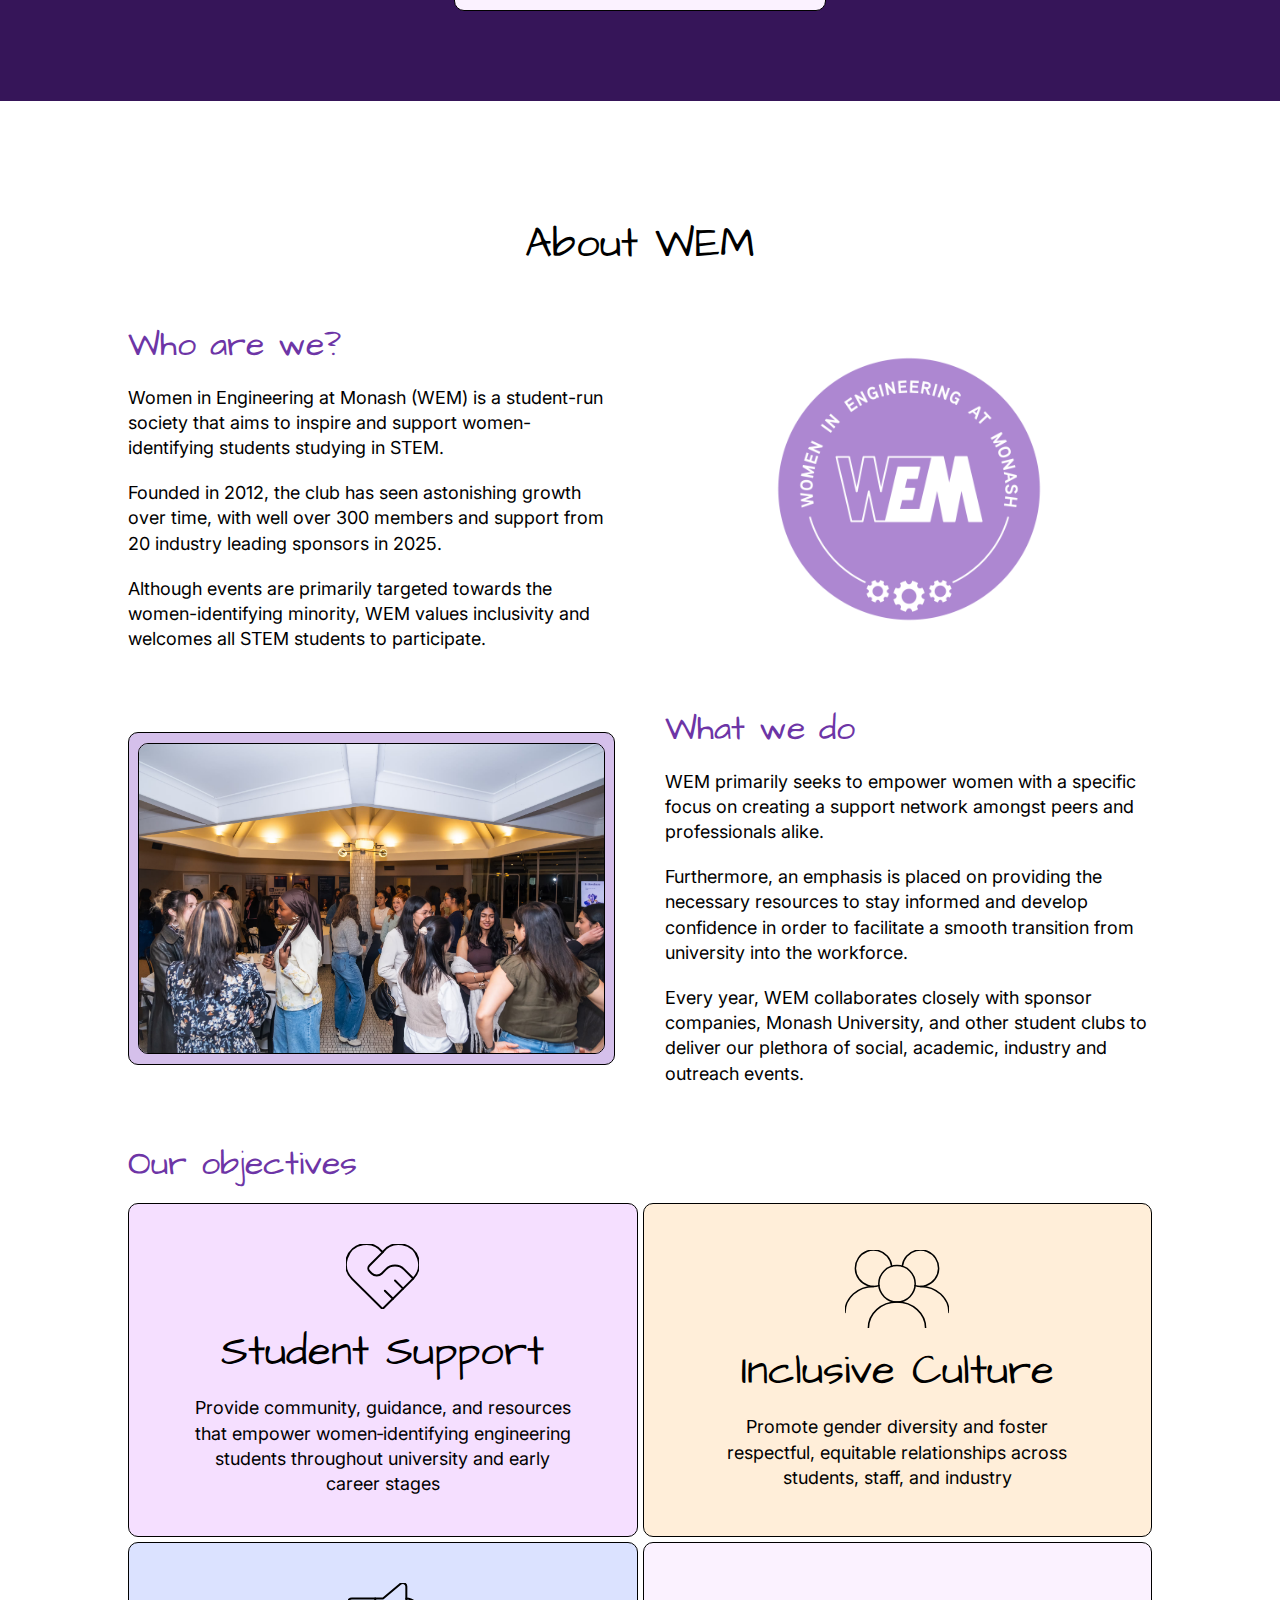
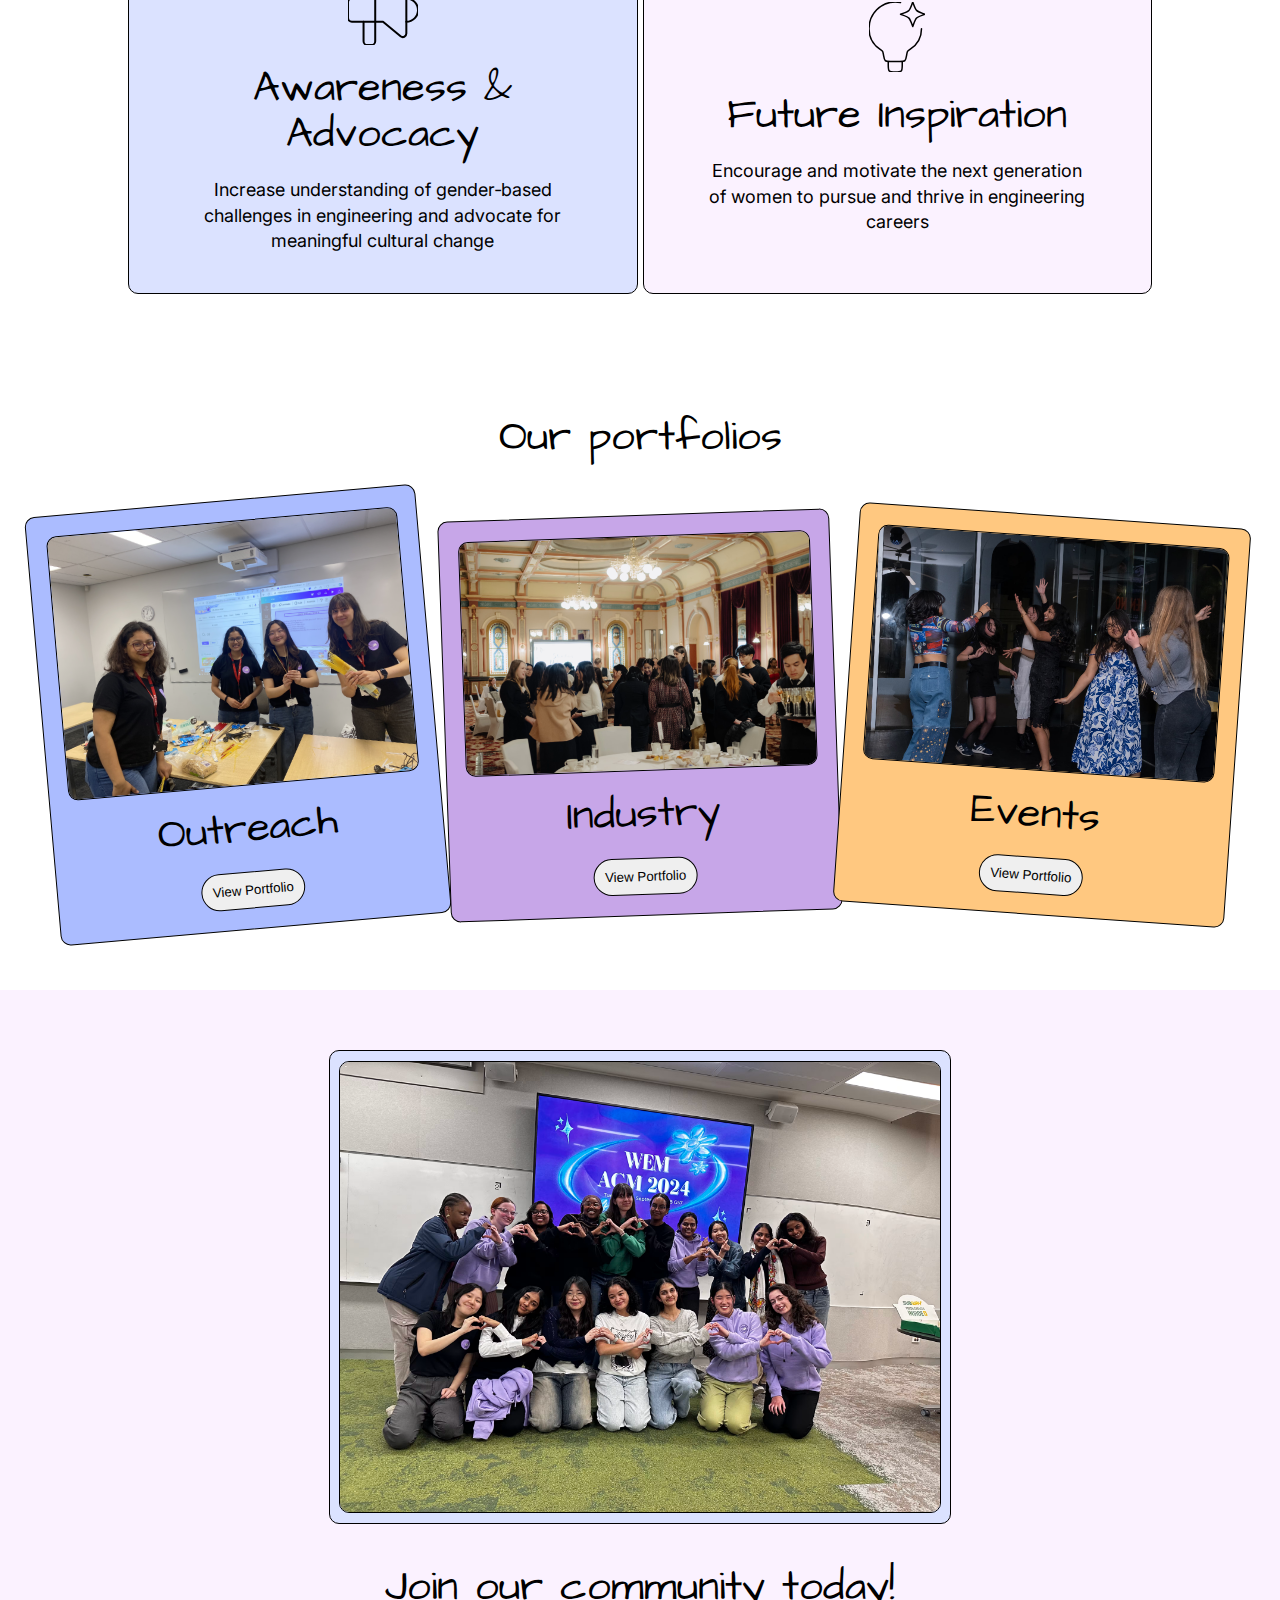
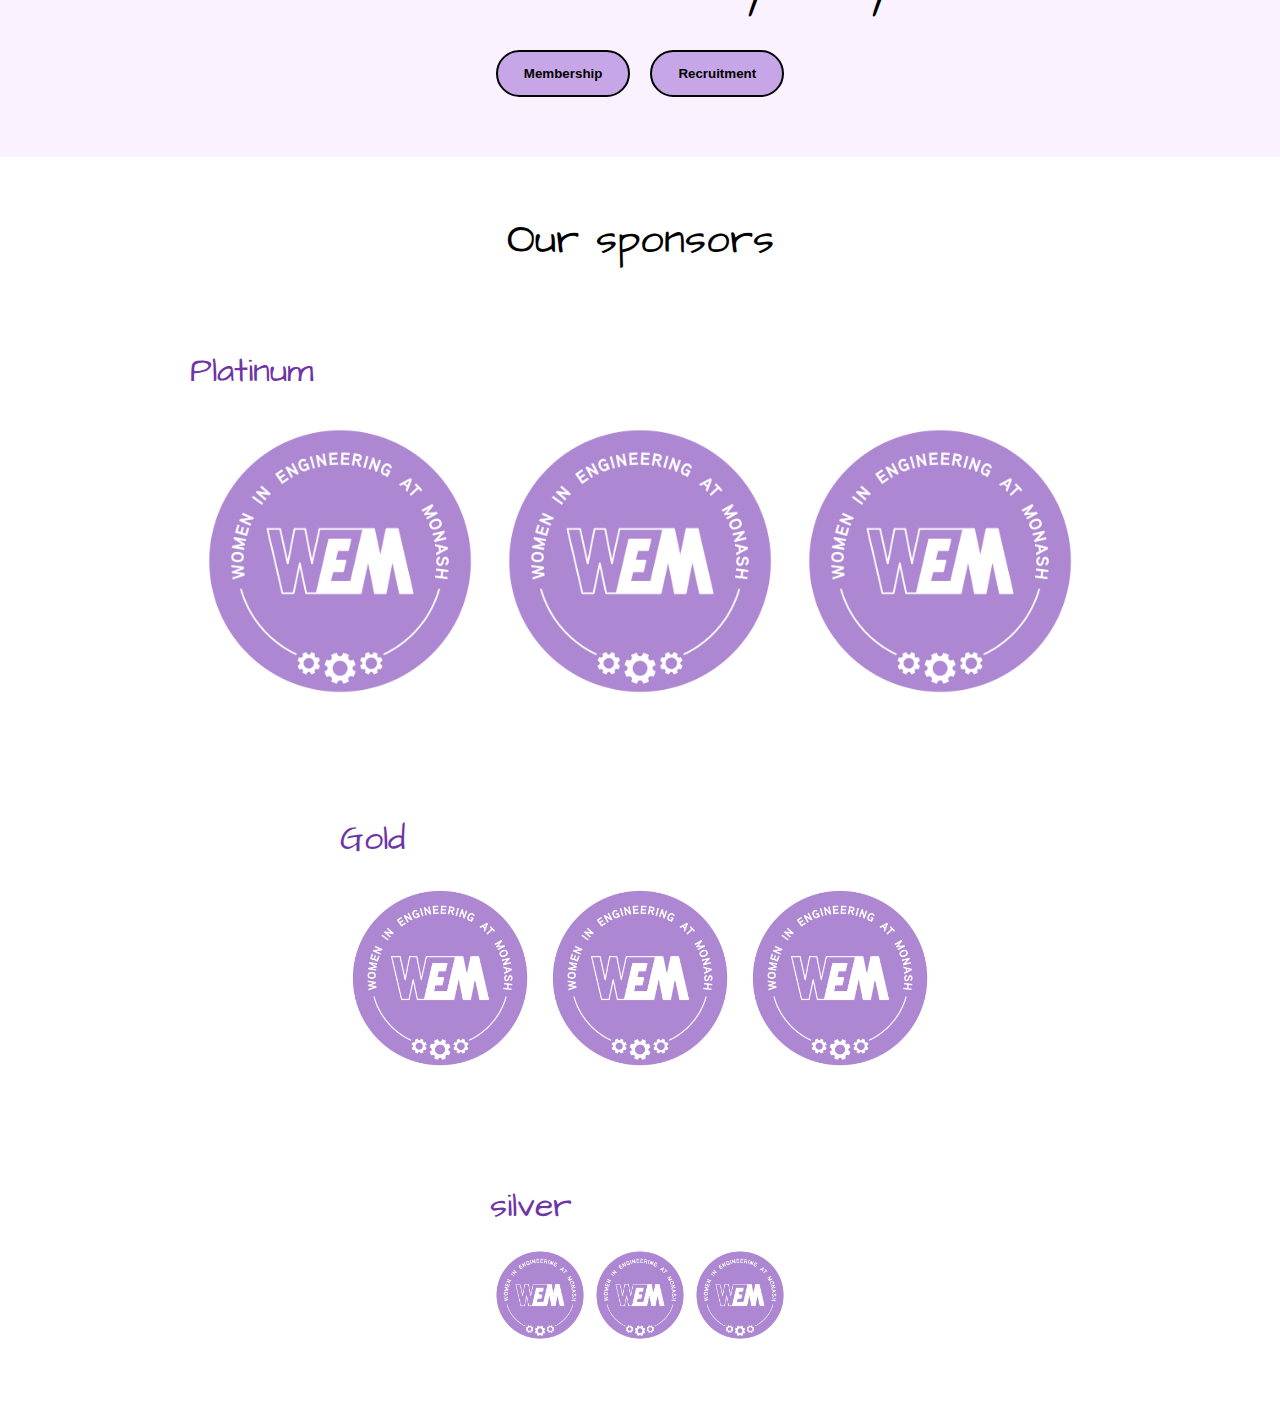
<file: pages/home.html>
<!DOCTYPE html>
<html>
  <head>
    <script src="../assets/global-loader.js"></script>
    <link rel="stylesheet" href="../styles/home.css">
  </head>
  <body>

    <section class="hero">
      <div id="navbar"></div>
      <img class="hero-img" src="../assets/images/hero.avif" alt="group high tea">
      <div class="hero-stack">
        <p class="hero-text">
          Welcome to
        </p>
        <h1>WEM</h1>
        <p class="hero-text bottom">
          Women in Engineering at Monash
        </p>
      </div>
    </section>

    <section class="mission">
      <div class="mission-stack">
        <h2 style="color: var(--purple-standard)">Our mission</h2>
        <div class="mission-text">
          <h1>Support, inspire and connect</h1>
          <h1 style="color: var(--purple-lighter)">women-identifying students</h1>
          <h1>in STEM</h1>
        </div>
      </div>
      <div class="mission-images">
        <div class="mission-img-border left">
          <img class="mission-img" src="../assets/images/club-cocktail-1.avif" alt="dancing at clubs cocktail night">
        </div>
        <div class="mission-img-border middle">
          <img class="mission-img" src="../assets/images/igl-1.avif" alt="group industry guide launch">
        </div>
        <div class="mission-img-border right">
          <img class="mission-img" src="../assets/images/igl-3.avif" alt="industry guide launch stall">
        </div>
      </div>
    </section>

    <section class="about">
      <h2>About WEM</h2>
      <div class="about-grid">
        <div class="about-cell text">
          <h3>Who are we?</h3>
          <p>
            Women in Engineering at Monash (WEM) is a student-run society that aims to inspire and support
            women-identifying students studying in STEM.
          </p>
          <p>
            Founded in 2012, the club has seen astonishing growth over time, with well over 300 members and support
            from 20 industry leading sponsors in 2025.
          </p>
          <p>
            Although events are primarily targeted towards the women-identifying minority, WEM values inclusivity and
            welcomes all STEM students to participate.
          </p>
        </div>
        <div class="about-cell">
          <img class="about-logo" src="../assets/logo.png" alt="logo">
        </div>
        <div class="about-cell">
          <div class="about-img-border">
            <img class="about-img" src="../assets/images/high-tea-1.avif" alt="high tea networking">
          </div>
        </div>
        <div class="about-cell text">
          <h3>What we do</h3>
          <p>
            WEM primarily seeks to empower women with a specific focus on creating a support network amongst peers and
            professionals alike.
          </p>
          <p>
            Furthermore, an emphasis is placed on providing the necessary resources to stay informed and develop
            confidence in order to facilitate a smooth transition from university into the workforce.
          </p>
          <p>
            Every year, WEM collaborates closely with sponsor companies, Monash University, and other student clubs to
            deliver our plethora of social, academic, industry and outreach events.
          </p>
        </div>
      </div>
      <div class="about-objectives">
        <h3>Our objectives</h3>
        <div class="objectives-grid">
          <div class="objectives-cell top-left">
            <img class="objectives-icon" src="../assets/images/student-support.svg" alt="icon">
            <h2>Student Support</h2>
            <p>
              Provide community, guidance, and resources that empower women‑identifying engineering students throughout
              university and early career stages
            </p>
          </div>
          <div class="objectives-cell top-right">
            <img class="objectives-icon" src="../assets/images/inclusive-culture.svg" alt="icon">
            <h2>Inclusive Culture</h2>
            <p>
              Promote gender diversity and foster respectful, equitable relationships across students, staff, and
              industry
            </p>
          </div>
          <div class="objectives-cell bottom-left">
            <img class="objectives-icon" src="../assets/images/awareness.svg" alt="icon">
            <h2>Awareness & Advocacy</h2>
            <p>
              Increase understanding of gender‑based challenges in engineering and advocate for meaningful
              cultural change
            </p>
          </div>
          <div class="objectives-cell bottom-right">
            <img class="objectives-icon" src="../assets/images/future-inspo.svg" alt="icon">
            <h2>Future Inspiration</h2>
            <p>
              Encourage and motivate the next generation of women to pursue and thrive in engineering careers
            </p>
          </div>
        </div>
      </div>
    </section>

    <section class="portfolios">
      <h2>Our portfolios</h2>
      <div class="portfolios-stack">
        <div class="portfolio outreach">
          <img class="portfolio-img" src="../assets/images/outreach-1.avif" alt="outreach image">
          <h2>Outreach</h2>
          <button class="portfolio-button">View Portfolio</button>
        </div>
        <div class="portfolio industry">
          <img class="portfolio-img" src="../assets/images/high-tea-3.avif" alt="industry image">
          <h2>Industry</h2>
          <button class="portfolio-button">View Portfolio</button>
        </div>
        <div class="portfolio events">
          <img class="portfolio-img" src="../assets/images/cocktail-1.avif" alt="events image">
          <h2>Events</h2>
          <button class="portfolio-button">View Portfolio</button>
        </div>
      </div>
    </section>

    <section class="join">
      <div class="join-img-border">

        <img class="join-img" src="../assets/images/join-us.avif" alt="join us image">
      </div>
      <h2>Join our community today!</h2>
      <div class="join-buttons">
        <button class="join-button">Membership</button>
        <button class="join-button">Recruitment</button>
      </div>
    </section>

    <section class="sponsors">
      <h2>Our sponsors</h2>
      <div class="sponsors-level">
        <h3 class="heading">Platinum</h3>

        <!-- HOW TO ADD SPONSORS-STACK (extra row of sponsor logos)

        USE THIS CODE:

        <div class="sponsors-stack">
        </div>

        -->

        <div class="sponsors-stack">
        <!-- HOW TO ADD PLATINUM SPONSOR

        PUT THIS CODE INSIDE SPONSORS-STACK:

          <div class="sponsor-cell platinum">
            <img class="sponsor-img" src="../assets/[sponsor-logo.avif]" alt="sponsor image">
          </div>

        REPLACE THE [sponsor-logo.avif] with the sponsor logo image name
        -->
          <div class="sponsor-cell platinum">
            <img class="sponsor-img" src="../assets/logo.png" alt="sponsor image">
          </div>
          <div class="sponsor-cell platinum">
            <img class="sponsor-img" src="../assets/logo.png" alt="sponsor image">
          </div>
          <div class="sponsor-cell platinum">
            <img class="sponsor-img" src="../assets/logo.png" alt="sponsor image">
          </div>
        </div>
      </div>
      <div class="sponsors-level">
        <h3 class="heading">Gold</h3>
        <div class="sponsors-stack">

        <!-- HOW TO ADD GOLD SPONSOR

        PUT THIS CODE INSIDE SPONSORS-STACK:

          <div class="sponsor-cell gold">
            <img class="sponsor-img" src="../assets/[sponsor-logo.avif]" alt="sponsor image">
          </div>

        REPLACE THE [sponsor-logo.avif] with the sponsor logo image name
        -->

          <div class="sponsor-cell gold">
            <img class="sponsor-img" src="../assets/logo.png" alt="sponsor image">
          </div>
          <div class="sponsor-cell gold">
            <img class="sponsor-img" src="../assets/logo.png" alt="sponsor image">
          </div>
          <div class="sponsor-cell gold">
            <img class="sponsor-img" src="../assets/logo.png" alt="sponsor image">
          </div>
        </div>
      </div>
      <div class="sponsors-level">
        <h3 class="heading">silver</h3>
        <div class="sponsors-stack">
          <!-- HOW TO ADD SILVER SPONSOR

          PUT THIS CODE INSIDE SPONSORS-STACK:

            <div class="sponsor-cell silver">
              <img class="sponsor-img" src="../assets/[sponsor-logo.avif]" alt="sponsor image">
            </div>

          REPLACE THE [sponsor-logo.avif] with the sponsor logo image name
          -->
          <div class="sponsor-cell silver">
            <img class="sponsor-img" src="../assets/logo.png" alt="sponsor image">
          </div>
          <div class="sponsor-cell silver">
            <img class="sponsor-img" src="../assets/logo.png" alt="sponsor image">
          </div>
          <div class="sponsor-cell silver">
            <img class="sponsor-img" src="../assets/logo.png" alt="sponsor image">
          </div>
        </div>
      </div>
    </section>

    <section >
  </body>
</html>
</file>
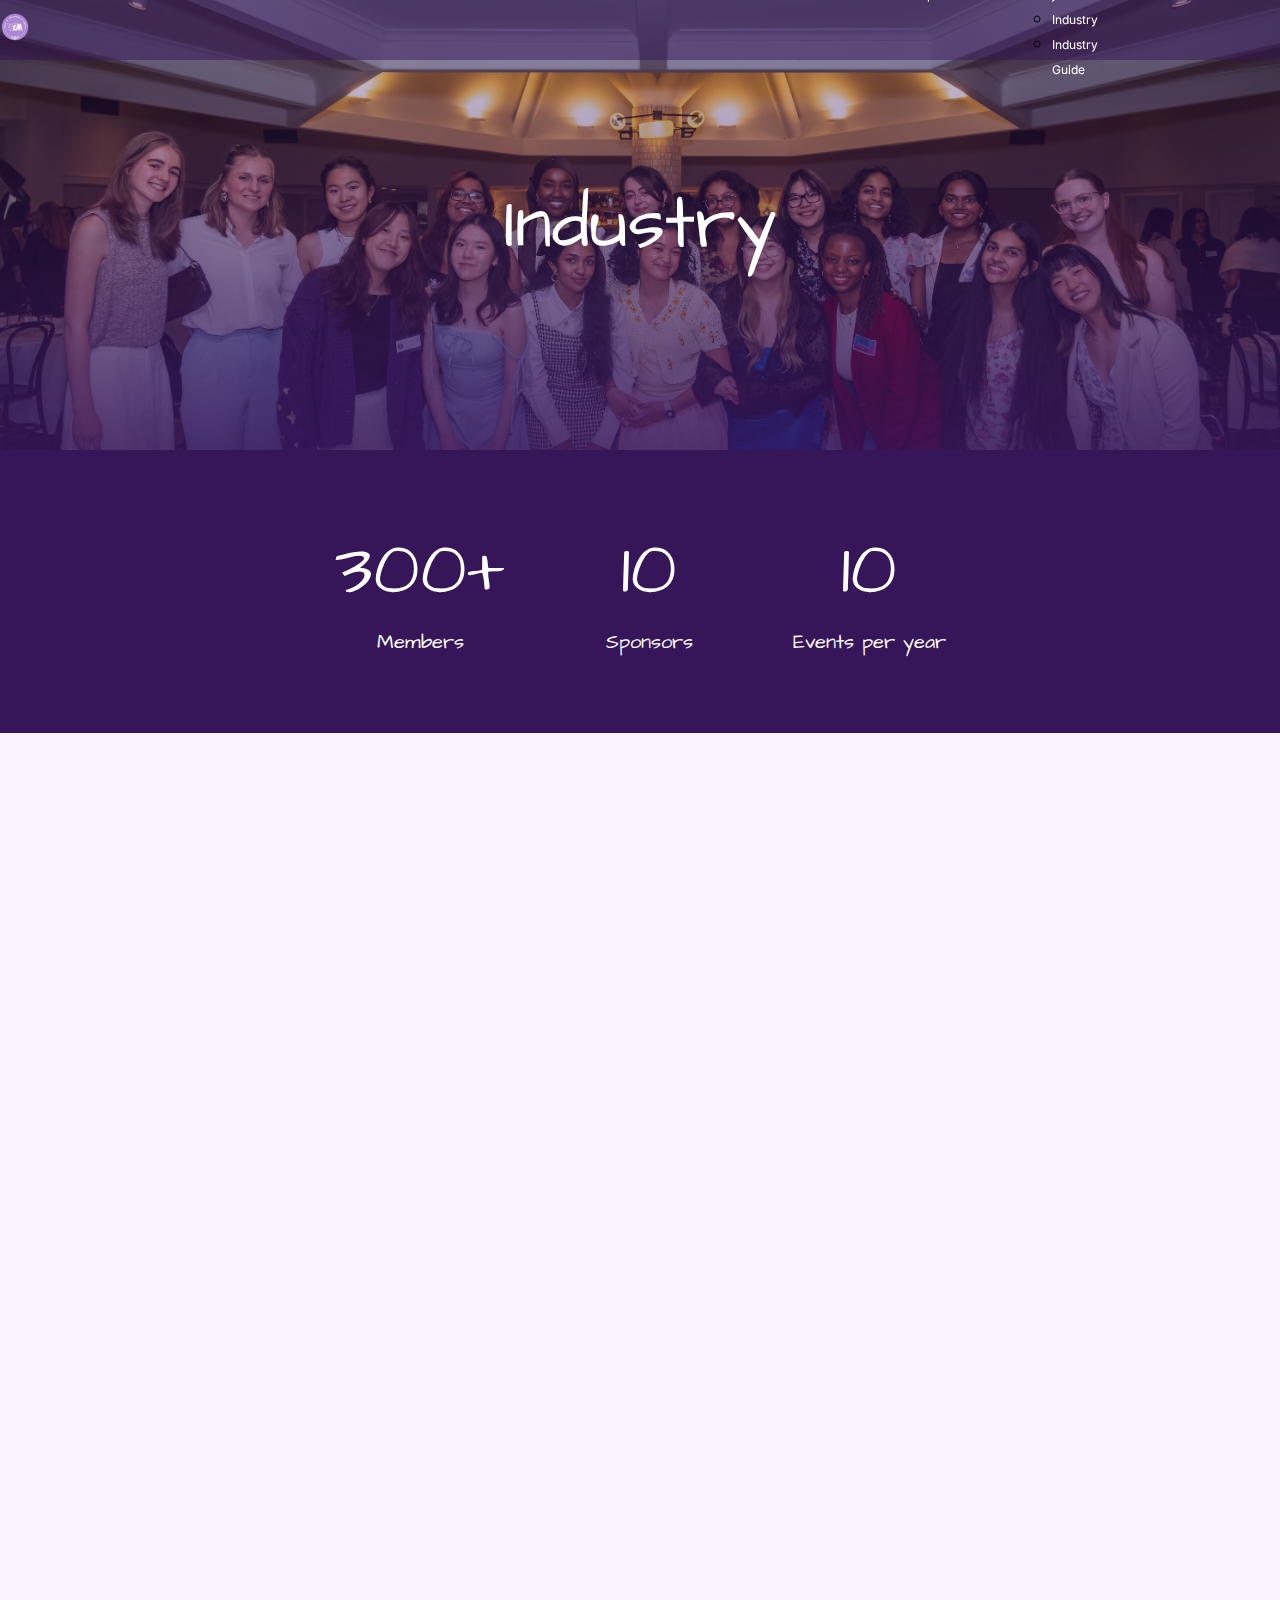
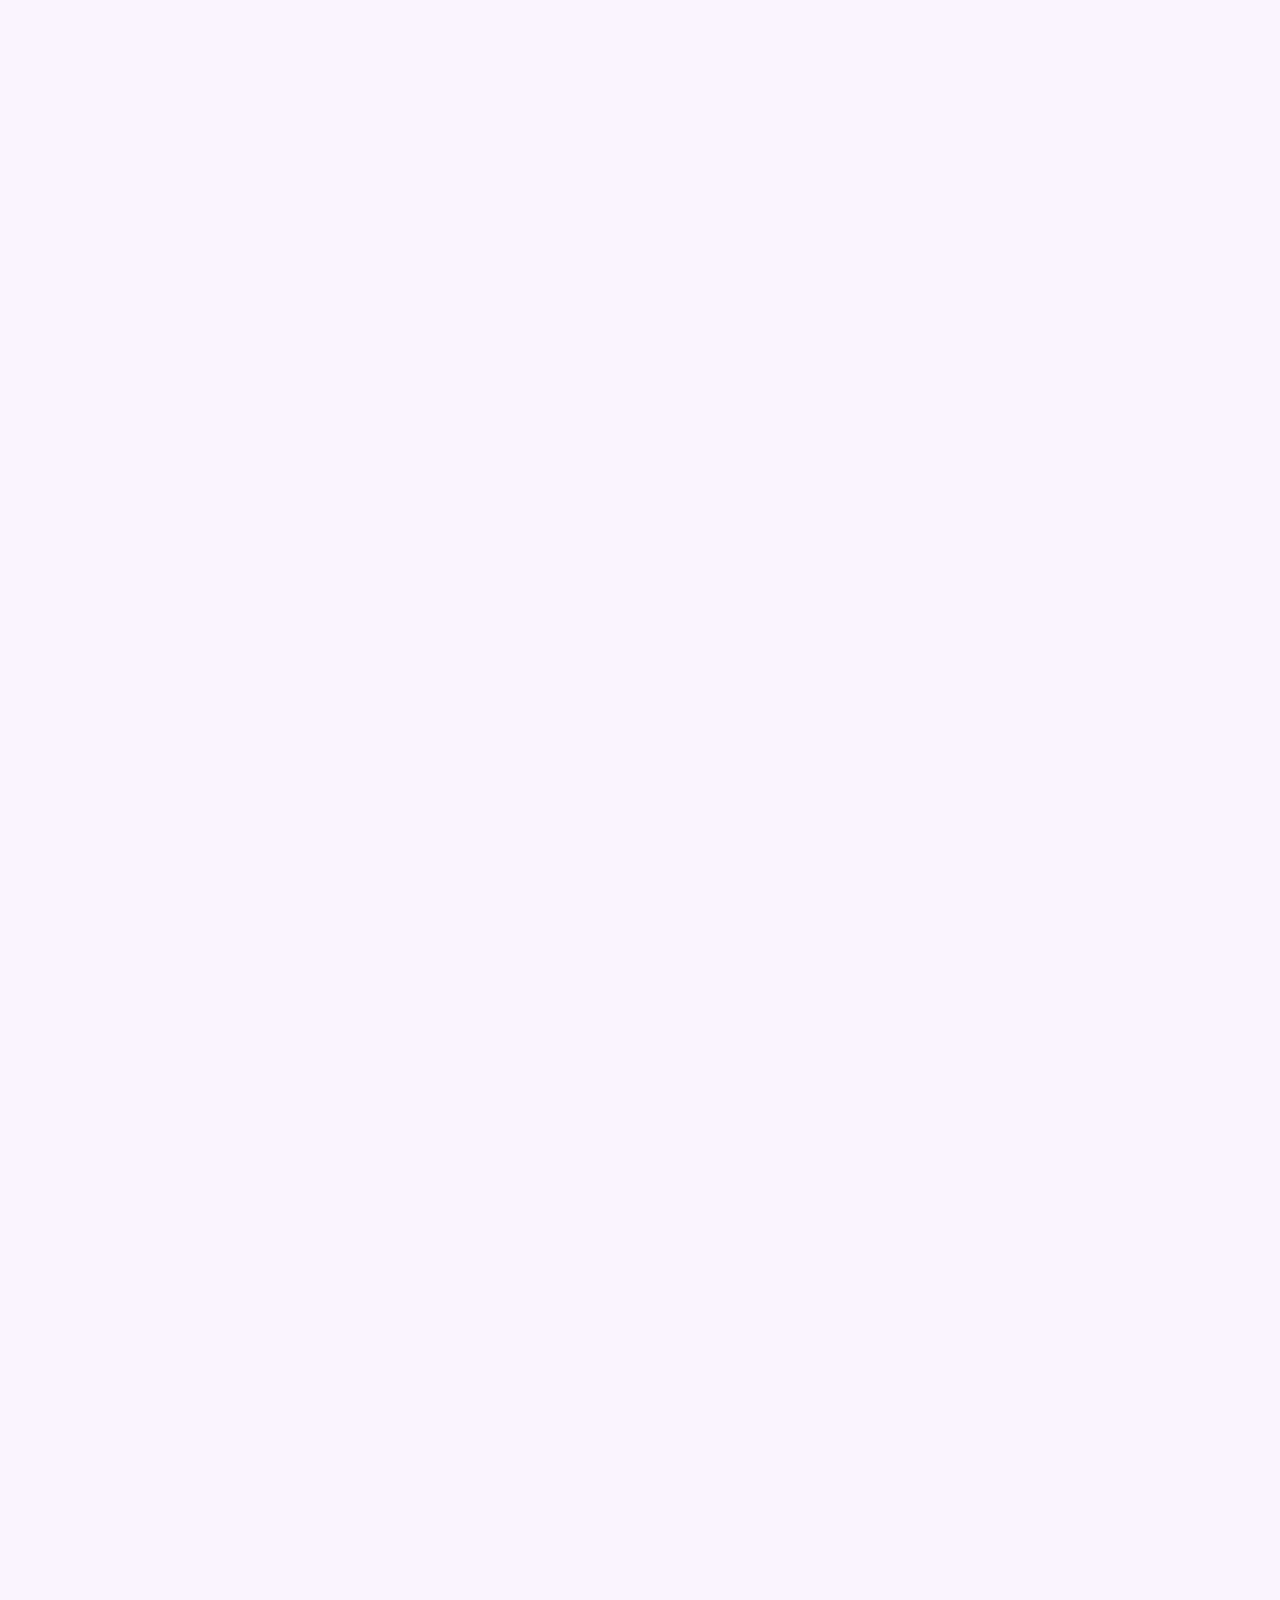
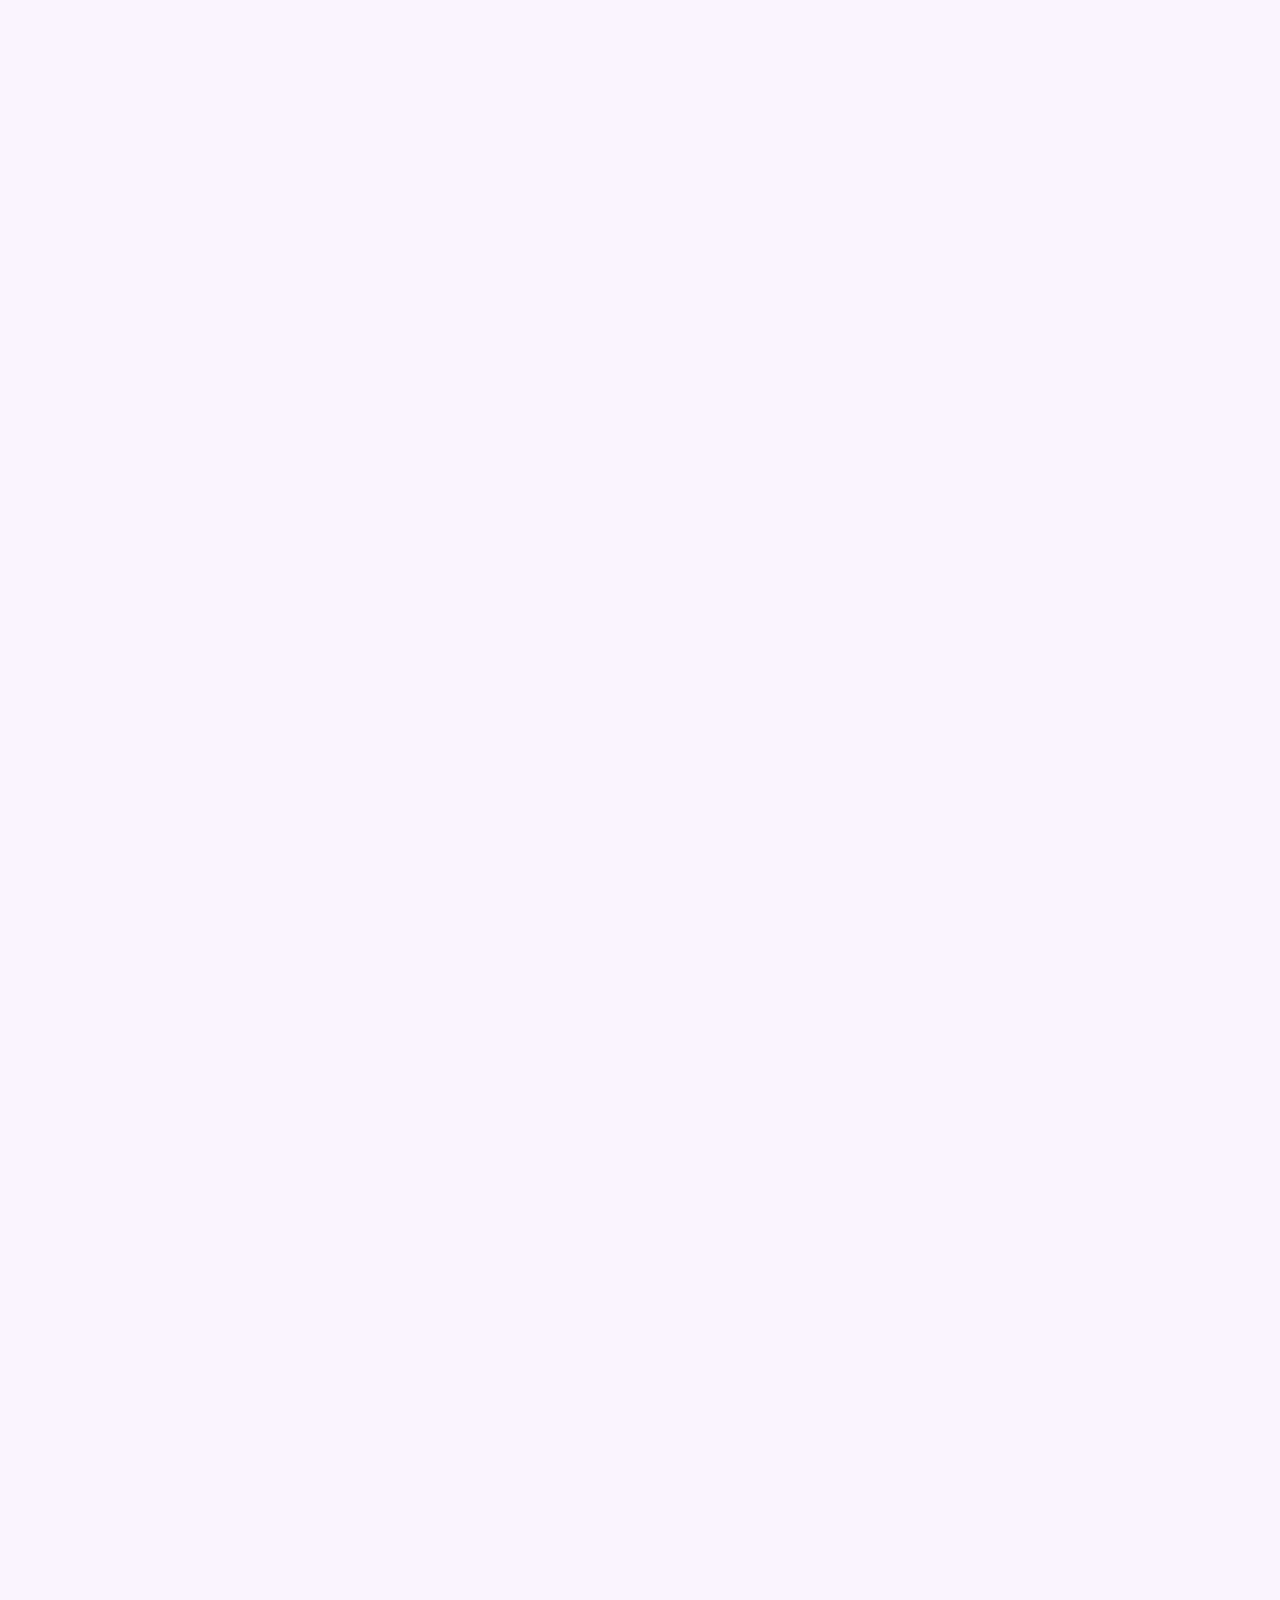
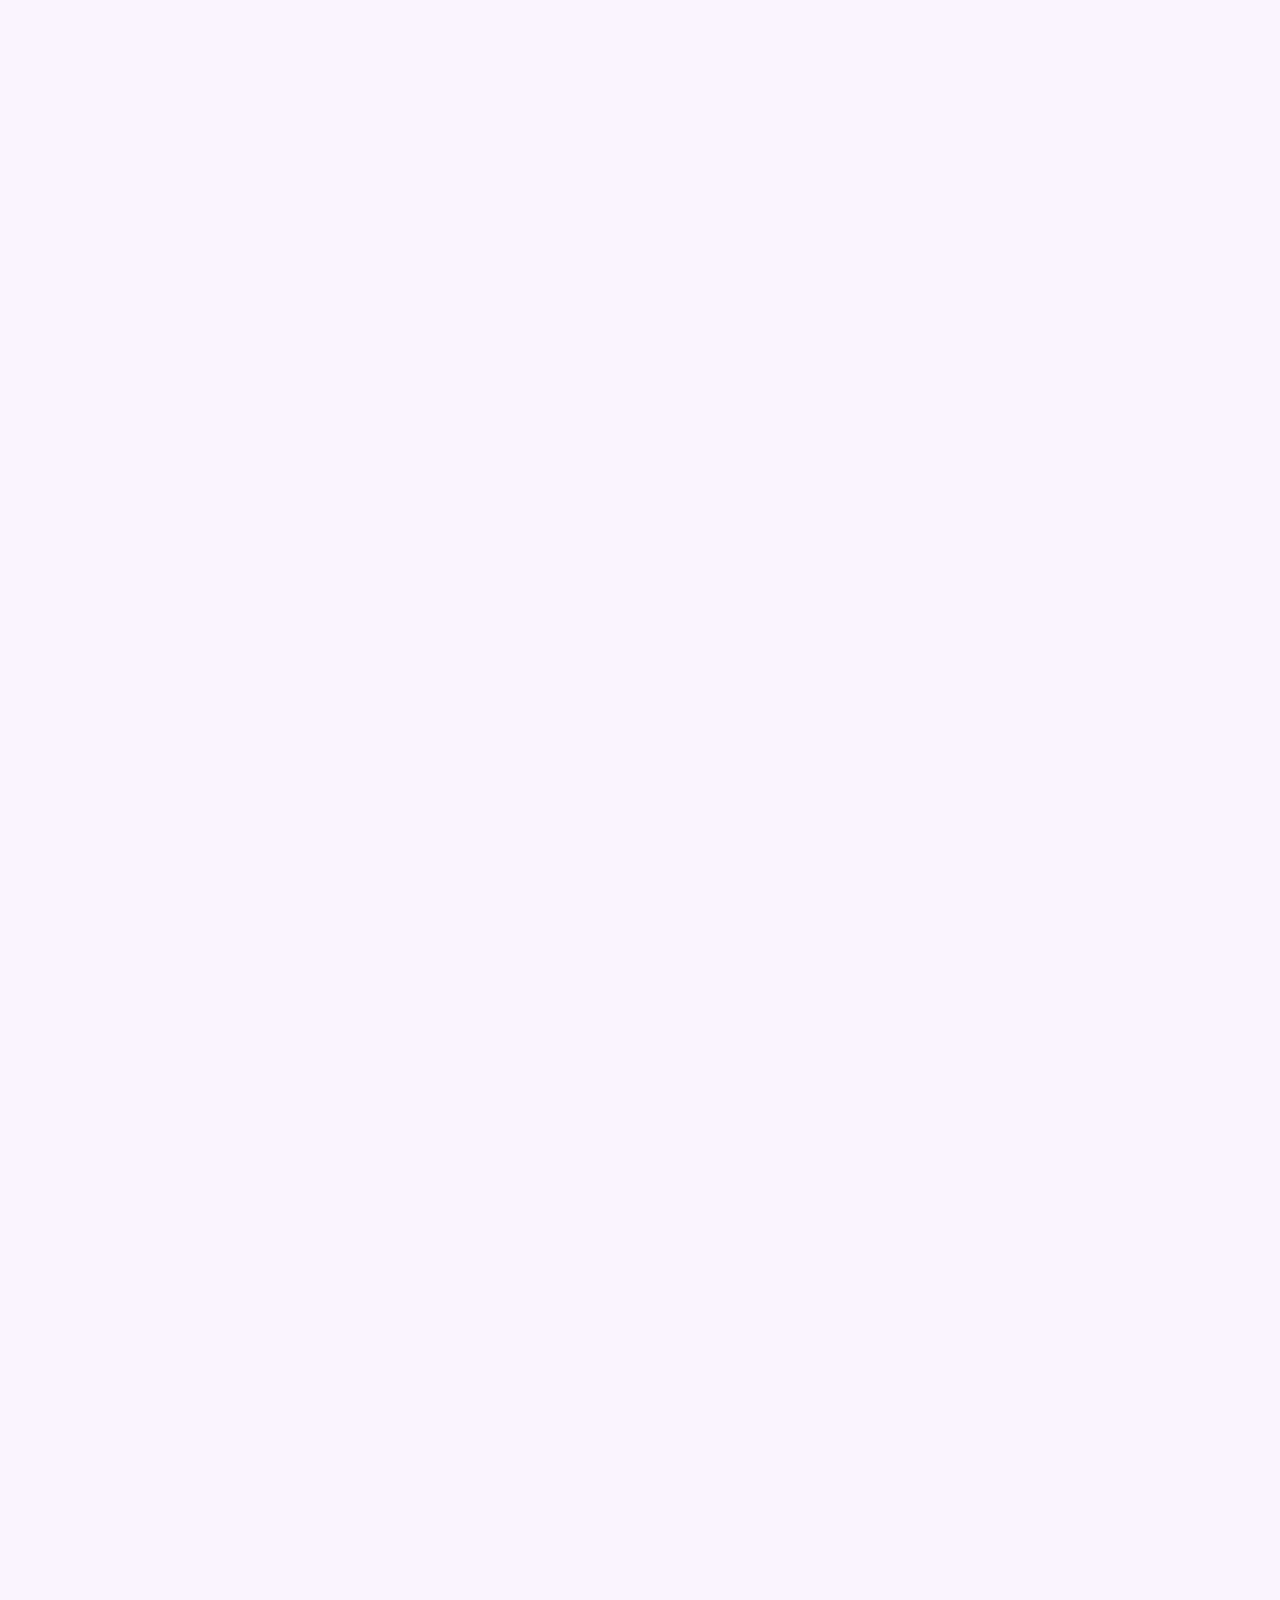
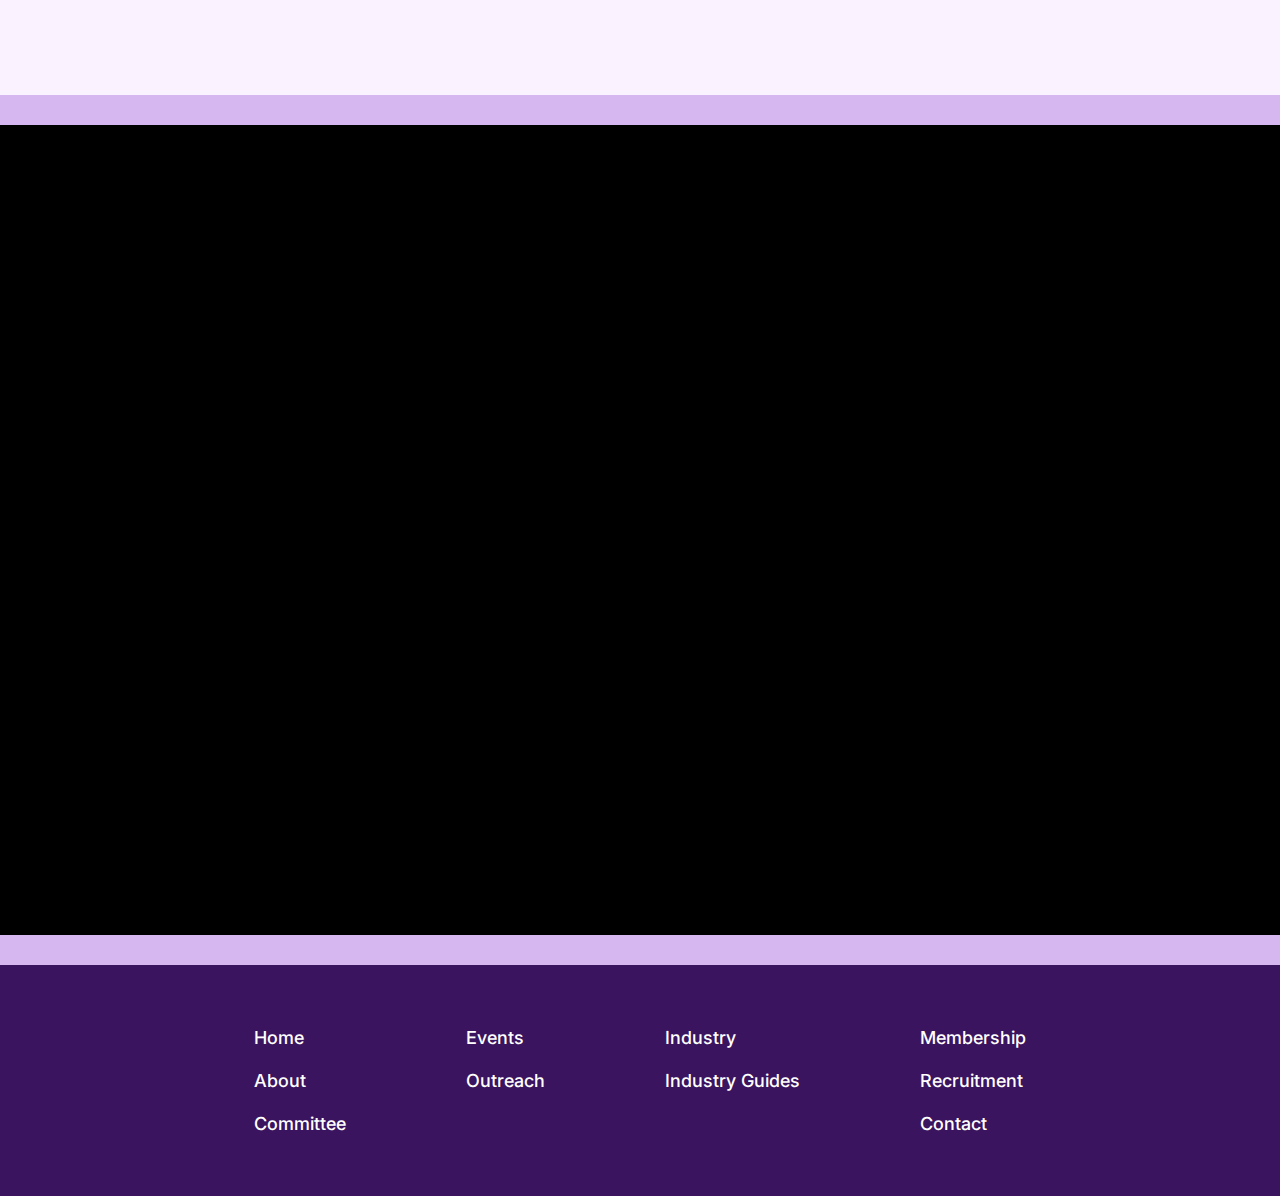
<file: pages/industry.html>
<!DOCTYPE html>
<html>
    <head>
        <meta charset="UTF-8">
        <meta name="viewport" content="width=device-width, initial-scale=1.0">

        <title>Industry</title>

        <!--styles-->
        <link rel="stylesheet" href="../styles/industry.css">
        <link rel="stylesheet" href="../styles/sponsors.css">
    </head>
    <body>
        <div id="navbar"></div>
        <section class="industry-hero">
            <img class="industry-hero-img" src="../assets/images/hero.avif" alt="industry event">
            <div class="industry-hero-overlay"></div>

            <div class="industry-hero-content">
                <h1 class="hero-text">Industry</h1>
            </div>
        </section>
        
        <!--stats-->
        <section class="stats-section reveal">
            <div class="stat">
                <h1>300+</h1>
                <h1>Members</h1>
            </div>
            <div class="stat">
                <h1>10</h1>
                <h1>Sponsors</h1>
            </div>
            <div class="stat">
                <h1>10</h1>
                <h1>Events per year</h1>
            </div>
        </section>

        <!--for students-->
        <section class="students-section reveal">
            <h2>For students:</h2>
            <h5 class="subtitle">Annual Events</h5>

            <div class="event-card reveal">
                <div class="event-image">
                    <img src="../assets/images/high-tea-4.avif" alt="WEM High Tea">
                </div>
                <div class="event-text">
                    <h1>High Tea Networking</h1>
                    <p>
                        Networking... but make it fancy. British-style high tea with pastries, and conversations that might just land you an internship.
                    </p>
                </div>
            </div>

            <div class="event-card reveal">
                <div class="event-image">
                    <img src="../assets/images/igl-3.avif" alt="Industry Guide Launch">
                </div>
                <div class="event-text">
                    <h1>Industry Guide Launch</h1>
                    <p>
                        The official guide to surviving (and thriving) in the industry- finally decoded for students.
                    </p>
                </div>
            </div>

            <div class="event-card reveal">
                <div class="event-image">
                    <img src="../assets/images/Trivia_night.avif" alt="Trivia Night">
                </div>
                <div class="event-text">
                    <h1>Annual Trivia Night</h1>
                    <p>
                        Engineering brains + random trivia = your chance to impress the sponsors at your table 
                    </p>
                </div>
            </div>

            <h5 class="subtitle" style="margin-top:80px;">Other 2025 Events</h5>
            <div class="small-events reveal">
                <div class="small-event reveal">
                    <h5>WEM x BAE systems</h5>
                    <p>
                        A relaxed evening with professionals from BAE systems, got an inside look at what they actually do, and asked plenty of questions
                    </p>
                </div>

                <div class="small-event reveal">
                    <h5>Tech Industry Night</h5>
                    <div class="small-event-image">
                        <img src="../assets/images/Tech_industry_night.avif" alt="Trivia Night">
                    </div>
                </div>

                <div class="small-event reveal">
                    <h5>WEM x Aurecon</h5>
                    <p>
                        Took a closer look at Aurecon at their head office, explored their projects and discovered engineering is way cooler than our lectures make it sound.
                    </p>
                </div>
            </div>
        </section>

        <!--for sponsors-->
        <section class="sponsors-section reveal">
            <h2>For sponsors:</h2>
            <h5 class="subtitle">Why become a sponsor</h5>

            <div class="features">
                <div class="feature-box">
                    <h5>Engage Future Innovators Early</h5>
                    <p>Meet the students who are already building projects, attending hackathons, and actively shaping their professional paths. By getting involved in our events and initiatives, you gain early visibility with future engineers, analysts and tech leaders before they enter the competitive graduate space.</p>
                </div>

                <div class="feature-box">
                    <h5>Champion Women in Engineering</h5>
                    <p>Support the next generation of female engineers as they step confidently into industries where representation still matters. By sponsoring our society, you actively contribute to creating inclusive pathways, expanding access to industry exposure, and empowering talented women to pursue technical leadership with confidence.</p>
                </div>
            </div>
        </section>

        <!--sponsor logos-->
        <div id="sponsors"></div>

        <section class="buttons-section">
            <div class="buttons reveal">
            <h3>Interested in sponsoring?</h3>
            <a href="contact.html" class="button-link">Contact Us</a>
            </div>
            <div class="buttons reveal">
            <h3>Read our industry guide</h3>

            <!--INDUSTRY GUIDE CAROUSEL-->
            <div class="carousel">
            <div class="carousel-track">
                <img src="../assets/images/guides/WEMGuide25.avif">
                <img src="../assets/images/guides/WEMGuide24.avif">
                <img src="../assets/images/guides/WEMGuide23.avif">
                <img src="../assets/images/guides/WEMGuide22.avif">
                <img src="../assets/images/guides/WEMGuide21.avif">
                <img src="../assets/images/guides/WEMGuide20.avif">
                <img src="../assets/images/guides/WEMGuide19.avif">

                <!--duplicate image for a pretty loop in the website-->
                <img src="../assets/images/guides/WEMGuide25.avif">
                <img src="../assets/images/guides/WEMGuide24.avif">
                <img src="../assets/images/guides/WEMGuide23.avif">
                <img src="../assets/images/guides/WEMGuide22.avif">
                <img src="../assets/images/guides/WEMGuide21.avif">
                <img src="../assets/images/guides/WEMGuide20.avif">
                <img src="../assets/images/guides/WEMGuide19.avif">
            </div>
            </div>

            <a href="industry-guide.html" class="button-link">View Guide</a>
            </div>
        </section>

        <div id="footer"></div>
        <script src="../scripts/global-loader.js"></script>
        <script src="../scripts/industry.js"></script>
    </body>
</html>
</file>
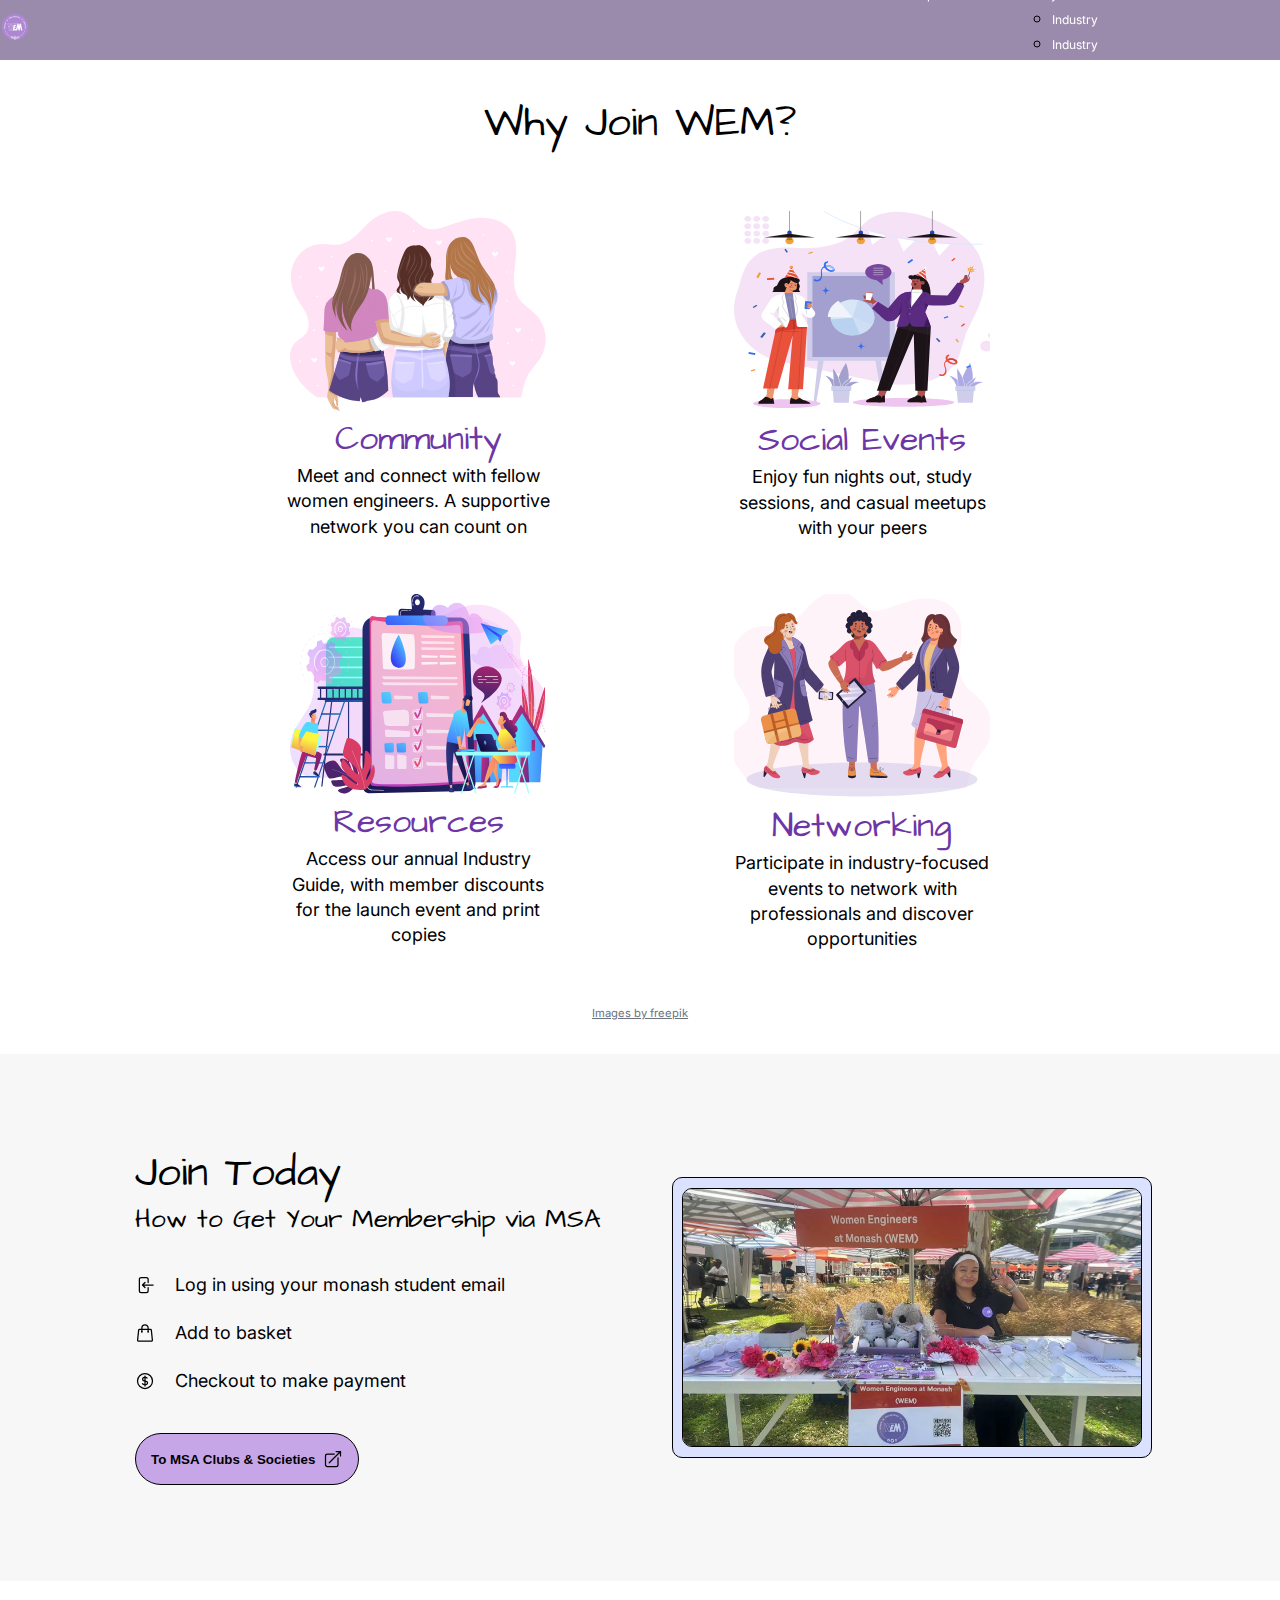
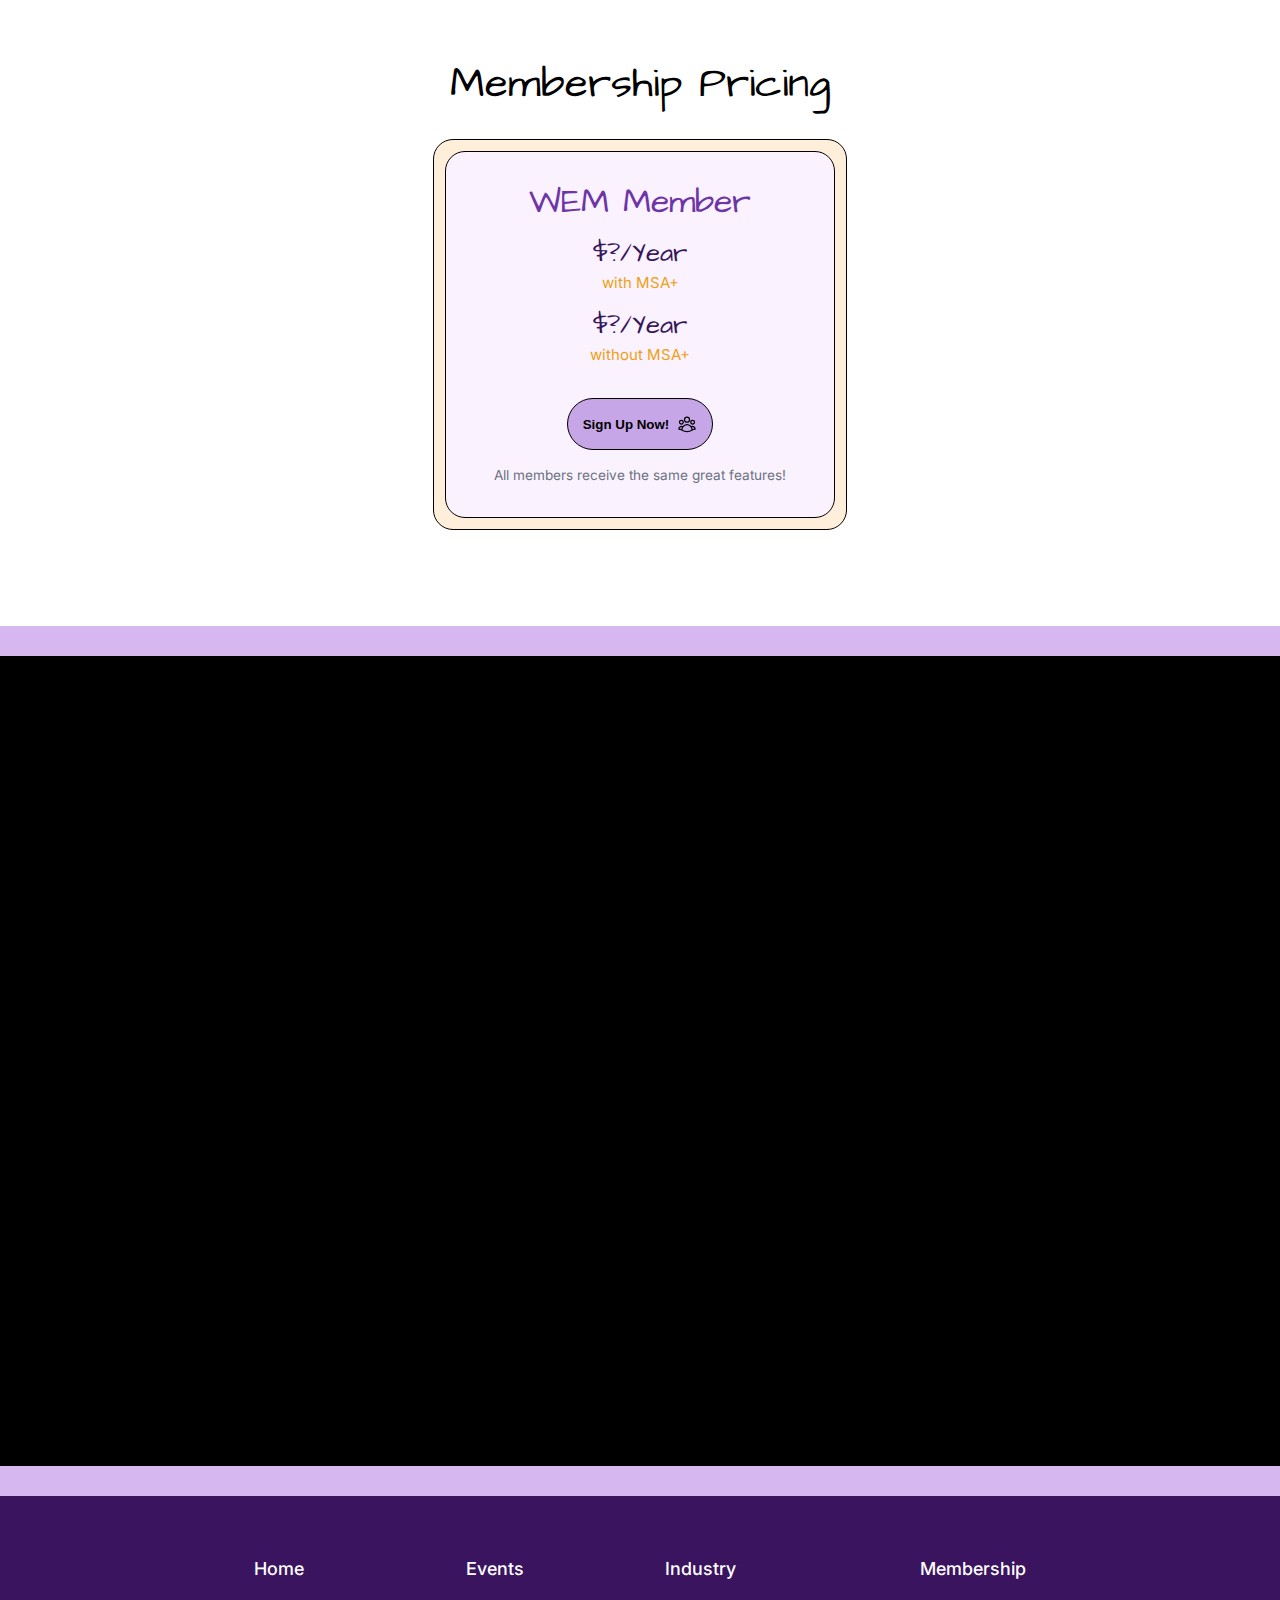
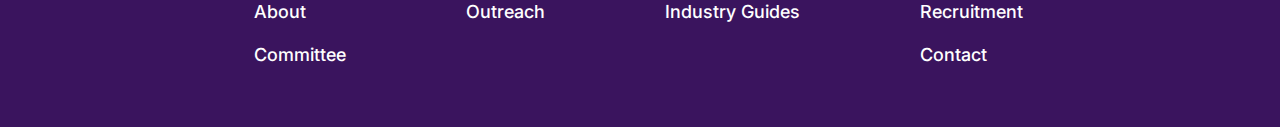
<file: pages/membership.html>
<!DOCTYPE html>

<head>
    <meta charset="UTF-8">
    <meta name="viewport" content="width=device-width, initial-scale=1.0">

    
    <script src="../scripts/global-loader.js"></script>
    <title>WEM Membership</title>
    <link rel="stylesheet" href="../styles/membership.css">
</head>

<body>
    <!--navbar-->
    <div id="navbar"></div>
    <div class="hero">
        <!--Heading-->
        <h2 class="hero-text">
            Why Join WEM?
        </h2>
    </div>

    <main>
        <!--grid of 4 reasons-->
        <section class="reasons-grid">
            <div class="reason-cell">
                <div class="icon-row">
                    <img class="reason-icon" src="../assets/images/reasons-icons/reason-1.svg">
                </div>
                <h3 class="reason-caption">
                    Community
                </h3>
                <p class="reason-description">
                    Meet and connect with fellow women engineers. A supportive network you can count on
                </p>
            </div>

            <div class="reason-cell">
                <div class="icon-row">
                    <img class="reason-icon" src="../assets/images/reasons-icons/reason-2.svg">
                </div>
                <h3 class="reason-caption">
                    Social Events
                </h3>
                <p class="reason-description">
                    Enjoy fun nights out, study sessions, and casual meetups with your peers
                </p>
            </div>

            <div class="reason-cell">
                <div class="icon-row">
                    <img class="reason-icon" src="../assets/images/reasons-icons/reason-3.svg">
                </div>
                <h3 class="reason-caption">
                    Resources
                </h3>
                <p class="reason-description">
                    Access our annual Industry Guide, with member discounts for the launch event and print copies
                </p>
            </div>

            <div class="reason-cell">
                <div class="icon-row">
                    <img class="reason-icon" src="../assets/images/reasons-icons/reason-4.svg">
                </div>
                <h3 class="reason-caption">
                    Networking
                </h3>
                <p class="reason-description">
                    Participate in industry-focused events to network with professionals and discover opportunities
                </p>
            </div>
        </section>
        <a class="credits" href="https://www.freepik.com/">Images by freepik</a>

        <!-- Join Instructions Section -->
        <section class="join">
            <div class="join-grid">
                <!-- Instructions Pane -->
                <div class="instructions-pane">
                    <h2>Join Today</h2>
                    <h4>How to Get Your Membership via MSA</h4>
                    <ul class="instruction-list">
                        <li>
                            <svg xmlns="http://www.w3.org/2000/svg" fill="none" viewBox="0 0 24 24" stroke-width="1.5"
                                stroke="currentColor" class="list-icon">
                                <path stroke-linecap="round" stroke-linejoin="round"
                                    d="M15.75 9V5.25A2.25 2.25 0 0 0 13.5 3h-6a2.25 2.25 0 0 0-2.25 2.25v13.5A2.25 2.25 0 0 0 7.5 21h6a2.25 2.25 0 0 0 2.25-2.25V15M12 9l-3 3m0 0 3 3m-3-3h12.75" />
                            </svg>

                            Log in using your monash student email
                        </li>
                        <li>
                            <svg xmlns="http://www.w3.org/2000/svg" fill="none" viewBox="0 0 24 24" stroke-width="1.5"
                                stroke="currentColor" class="list-icon">
                                <path stroke-linecap="round" stroke-linejoin="round"
                                    d="M15.75 10.5V6a3.75 3.75 0 1 0-7.5 0v4.5m11.356-1.993 1.263 12c.07.665-.45 1.243-1.119 1.243H4.25a1.125 1.125 0 0 1-1.12-1.243l1.264-12A1.125 1.125 0 0 1 5.513 7.5h12.974c.576 0 1.059.435 1.119 1.007ZM8.625 10.5a.375.375 0 1 1-.75 0 .375.375 0 0 1 .75 0Zm7.5 0a.375.375 0 1 1-.75 0 .375.375 0 0 1 .75 0Z" />
                            </svg>

                            Add to basket
                        </li>
                        <li>
                            <svg xmlns="http://www.w3.org/2000/svg" fill="none" viewBox="0 0 24 24" stroke-width="1.5"
                                stroke="currentColor" class="list-icon">
                                <path stroke-linecap="round" stroke-linejoin="round"
                                    d="M12 6v12m-3-2.818.879.659c1.171.879 3.07.879 4.242 0 1.172-.879 1.172-2.303 0-3.182C13.536 12.219 12.768 12 12 12c-.725 0-1.45-.22-2.003-.659-1.106-.879-1.106-2.303 0-3.182s2.9-.879 4.006 0l.415.33M21 12a9 9 0 1 1-18 0 9 9 0 0 1 18 0Z" />
                            </svg>

                            Checkout to make payment
                        </li>
                    </ul>
                    <!-- Join Button -->
                    <button class="join-button"
                        onclick="window.open('https://clubs.msa.monash.edu/organisation/7060/', '_blank')">
                        To MSA Clubs & Societies
                        <svg xmlns="http://www.w3.org/2000/svg" fill="none" viewBox="0 0 24 24" stroke-width="1.5"
                            stroke="currentColor" class="size-6">
                            <path stroke-linecap="round" stroke-linejoin="round"
                                d="M13.5 6H5.25A2.25 2.25 0 0 0 3 8.25v10.5A2.25 2.25 0 0 0 5.25 21h10.5A2.25 2.25 0 0 0 18 18.75V10.5m-10.5 6L21 3m0 0h-5.25M21 3v5.25" />
                        </svg>
                    </button>
                </div>

                <!-- Image Pane -->
                <div class="image-pane">
                    <div class="join-image-border">
                        <img class="join-image" src="../assets/images/join_orientation.avif">
                    </div>
                </div>
            </div>
        </section>

        <section class="price">
            <h2>Membership Pricing</h2>
            <div class="pricing-box-border">
                <div class="pricing-box">
                    <h3>WEM Member</h3>
                    <div class="MSAplus-mem">
                        <h4>$?/Year</h4>
                        <p><small>with MSA+</small></p>
                    </div>
                    <div class="non-MSAplus-mem">
                        <h4>$?/Year</h4>
                        <p><small>without MSA+</small></p>
                    </div>
                    <!-- Join Button -->
                    <button class="price-join-button"
                        onclick="window.open('https://clubs.msa.monash.edu/organisation/7060/', '_blank')">
                        Sign Up Now!
                        <svg xmlns="http://www.w3.org/2000/svg" fill="none" viewBox="0 0 24 24" stroke-width="1.5"
                            stroke="currentColor" class="size-6">
                            <path stroke-linecap="round" stroke-linejoin="round"
                                d="M18 18.72a9.094 9.094 0 0 0 3.741-.479 3 3 0 0 0-4.682-2.72m.94 3.198.001.031c0 .225-.012.447-.037.666A11.944 11.944 0 0 1 12 21c-2.17 0-4.207-.576-5.963-1.584A6.062 6.062 0 0 1 6 18.719m12 0a5.971 5.971 0 0 0-.941-3.197m0 0A5.995 5.995 0 0 0 12 12.75a5.995 5.995 0 0 0-5.058 2.772m0 0a3 3 0 0 0-4.681 2.72 8.986 8.986 0 0 0 3.74.477m.94-3.197a5.971 5.971 0 0 0-.94 3.197M15 6.75a3 3 0 1 1-6 0 3 3 0 0 1 6 0Zm6 3a2.25 2.25 0 1 1-4.5 0 2.25 2.25 0 0 1 4.5 0Zm-13.5 0a2.25 2.25 0 1 1-4.5 0 2.25 2.25 0 0 1 4.5 0Z" />
                        </svg>
                    </button>
                    <p class="price-footnote">All members receive the same great features!</p>
                </div>
            </div>
        </section>
    </main>

    
            
    <div id="footer"></div>
</body>
</file>
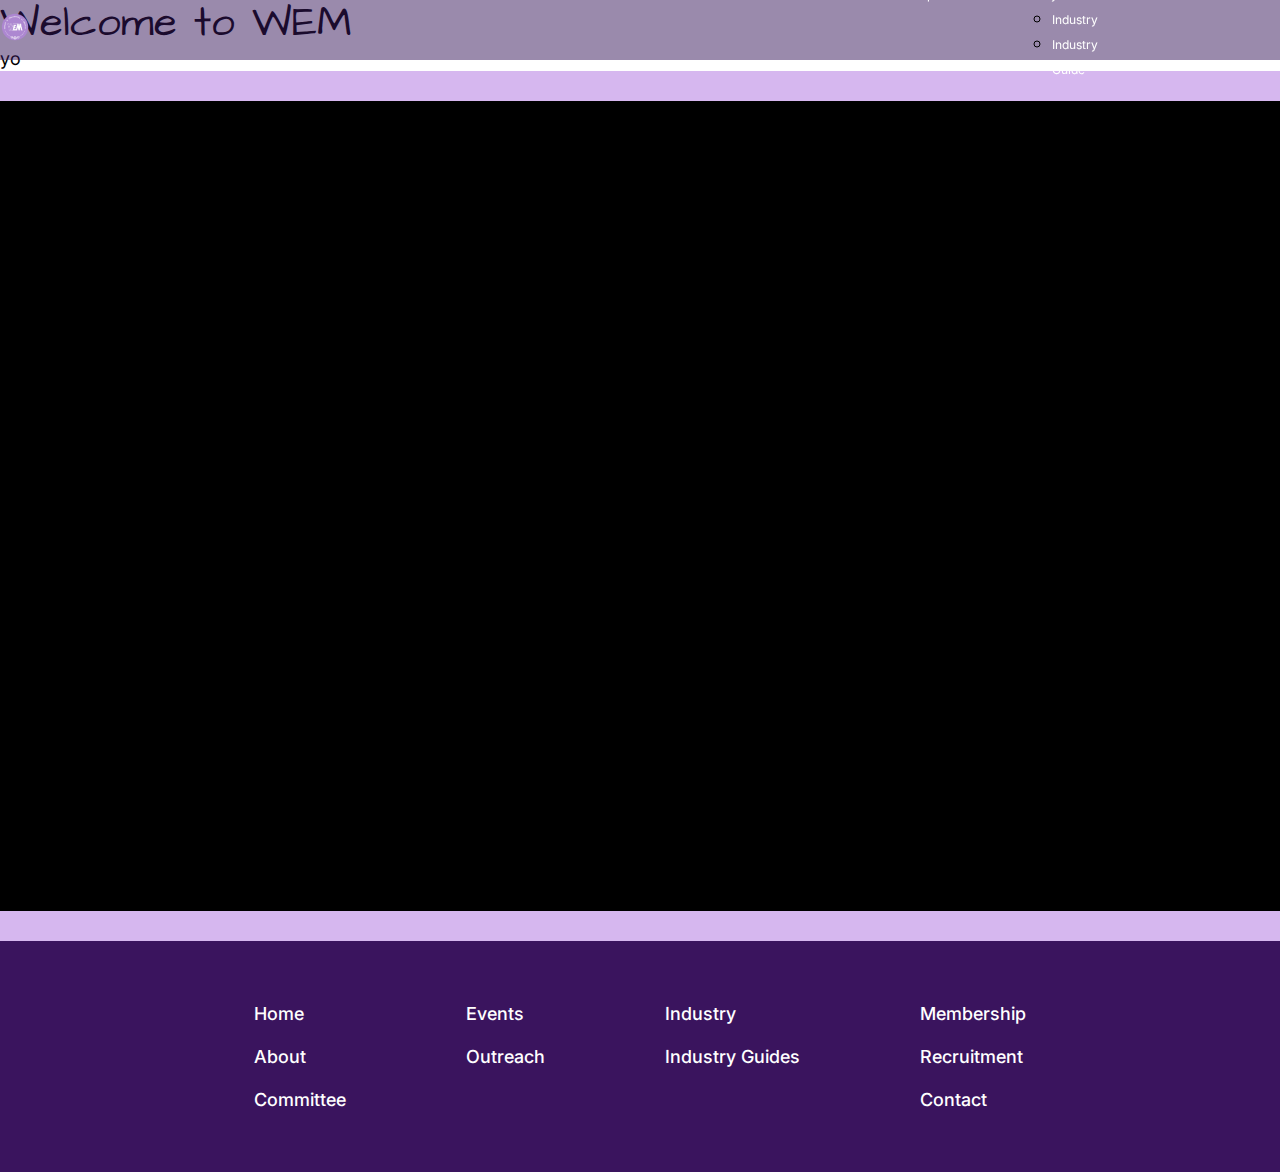
<file: pages/template.html>
<!DOCTYPE html>
<html>
    <head>
        <script src="../scripts/global-loader.js"></script>
    </head>
    <body>
    <div id="navbar"></div>
    <h2>
        Welcome to WEM
    </h2>
    <p>
        yo
    </p>
    <div id="footer"></div>
    </body>
</html>
</file>
<file: styles/home.css>
.hero {
    position: relative;
    display: flex;
    justify-content: center;
}

.hero-img {
    position: relative;
    width: 100%;
    filter: brightness(0.75);
}

.hero-text {
    text-align: center;
    color: white;
}

.hero-stack {
    position: absolute;
    top: 60px;
    margin-top: 20px;
    display: flex;
    flex-direction: column;
    gap: 40px;
    text-align: center;
    color: white;
}


.mission {
    background-color: var(--bg-secondary);
    padding: 60px 0 160px 0;
}

.mission-stack {
    display: flex;
    align-items: center;
    flex-direction: column;
    justify-content: center;
    gap: 40px;
}

.mission-text {
    display: flex;
    flex-direction: column;
    text-align: center;
    gap: 20px;
}

.mission-images {
    display: flex;
    position: relative;
    flex-direction: row;
    justify-content: center;
    top: -50px;
    gap: 40px;
}

.mission-img-border {
    position: relative;
    border: 1px solid black;
    border-radius: 10px;
    padding: 10px;
    background-color: var(--purple-lightest);
    width: 350px;
    height: fit-content;
    display: flex;
    justify-content: center;

}

.mission-img-border.left {
    top: 20px;
}

.mission-img-border.middle {
    top: 120px;
}

.mission-img-border.right {
    top: 20px;
}

.mission-img {
    width: 100%;
    height: auto;
    border-radius: 10px;
    border: 1px solid black;
}

.about {
    display: flex;
    flex-direction: column;
    justify-content: center;
    align-items: center;
    gap: 60px;
    padding: 120px 0 60px 0;
}

.about-grid {
    display: grid;
    grid-template-columns: 1fr 1fr;
    row-gap: 60px;
    column-gap: 50px;
    margin: 0 10%;
}

.about-cell {
    display: flex;
    flex-direction: column;
    justify-content: center;
    align-items: center;
    /*width: 500px;*/
    gap: 20px;
}

.about-cell.text {
    align-items: flex-start;

}

.about-logo {
    width: 300px;
}

.about-img-border {
    position: relative;
    border: 1px solid black;
    border-radius: 10px;
    padding: 10px;
    background-color: var(--purple-light);
    height: fit-content;
    display: flex;
    justify-content: center;
}

.about-img {
    width: 100%;
    border-radius: 10px;
    border: 1px solid black;
}

.about-objectives {
    display: flex;
    flex-direction: column;
    margin: 0 10%;
    gap: 20px;
}

.objectives-grid {
    display: grid;
    grid-template-columns: 1fr 1fr;
    gap: 5px;
}

.objectives-cell {
    display: flex;
    flex-direction: column;
    justify-content: center;
    align-items: center;
    text-align: center;
    border: 1px solid black;
    border-radius: 10px;
    gap: 20px;
    padding: 40px 60px;
}

.objectives-cell:hover {
    .objectives-icon {
        transform: scale(1.3);
    }

}

.objectives-cell.top-left {
    background-color: var(--purple-lighter);
}

.objectives-cell.top-right {
    background-color: var(--bg-light-orange);
}

.objectives-cell.bottom-left {
    background-color: var(--bg-light-blue);
}

.objectives-cell.bottom-right {
    background-color: var(--purple-lightest);
}

.portfolios {
    display: flex;
    flex-direction: column;
    justify-content: center;
    align-items: center;
    padding: 60px 0;
    gap: 40px;
}

.portfolios-stack {
    display: flex;
    flex-direction: row;
    justify-content: center;
    align-items: center;
    gap: 10px;
}

.portfolio {
    display: flex;
    flex-direction: column;
    justify-content: center;
    align-items: center;
    gap: 20px;
    border: 1px solid var(--black);
    padding: 20px;
    width: 350px;
    border-radius: 10px;
}

.portfolio:hover {
    width: 380px;
    transition: 0.5s;
}

.portfolio.outreach {
    background-color: var(--blue);
    transform: rotate(-5deg);
}

.portfolio.industry {
    background-color: var(--purple-standard);
    transform: rotate(-2deg);
}

.portfolio.events {
    background-color: var(--orange);
    transform: rotate(4deg);
}

.portfolio-img {
    width: 100%;
    border-radius: 10px;
    border: 1px solid black;
}

.portfolio-button {
    border: 1px solid black;
    border-radius: 20px;
    padding: 10px;
}

.portfolio-button:hover {
    background-color: var(--black);
    color: var(--text-secondary);
    cursor: pointer;
}

.join {
    display: flex;
    flex-direction: column;
    justify-content: center;
    align-items: center;
    padding: 60px 0;
    gap: 40px;
    background-color: var(--purple-lightest);
}

.join-img-border {
    border: 1px solid black;
    border-radius: 10px;
    padding: 10px;
    background-color: var(--blue-light);
    width: 600px;
    display: flex;
    justify-content: center;
    align-items: center;
}

.join-img {
    width: 100%;
    border-radius: 10px;
    border: 1px solid black;
}

.join-buttons {
    display: flex;
    flex-direction: row;
    justify-content: center;
    align-items: center;
    gap: 20px;
}

.join-button {
    border: 2px solid black;
    border-radius: 26px;
    padding: 14px 26px;
    background-color: var(--purple-standard);
    font-weight: 600;

}

.join-button:hover {
    background-color: var(--purple-darker);
    color: var(--text-secondary);
    border-color: white;
    cursor: pointer;
}

.sponsors {
    display: flex;
    flex-direction: column;
    justify-content: center;
    align-items: center;
    padding: 60px 0;
    gap: 40px;
}

.sponsors-level {
    display: flex;
    flex-direction: column;
    justify-content: center;
    align-items: flex-start;
    padding: 50px 0 20px 0;
    .heading {
        padding-bottom: 20px;
    }
}

.sponsors-stack {
    display: flex;
    flex-direction: row;
    justify-content: center;
    align-items: center;
}

.sponsor-cell.platinum {
    height: 300px;
}

.sponsor-cell.gold {
    height: 200px;
}

.sponsor-cell.silver {
    height: 100px;
}

.sponsor-img {
    height: 100%;
}

.sponsorship {
    display: flex;
    flex-direction: column;
    justify-content: center;
    align-items: center;
    padding: 200px 0;
    gap: 40px;
    background-image: linear-gradient( white,var(--purple-dark));
    .text {
        width: 500px;
        text-align: center;
        line-height: 50px;
    }
}

@media (max-width: 768px) {
    .hero-stack {
        gap: 10px;
    }

    .hero-text.bottom {
        position: relative;
        top: 100px;
        text-wrap: nowrap;
    }

    .mission {
        padding-bottom: 100px;
    }
    .mission-text h1 {
        font-size: 24px;
        line-height: 1;
    }

    .mission-images {
        top: -20px;
        gap: 10px;
    }

    .mission-img-border {
        width: 120px;
        flex-shrink: 0;
        padding: 5px;
    }

    .mission-img-border.left {
        margin: 0;
    }

    .mission-img-border.middle {
        top: 60px;
        /*margin: 0 10px;*/
    }

    .mission-img-border.right {
        margin: 0;
    }

    .about-grid {
        grid-template-columns: 1fr;
        gap: 20px;
    }

    .about-cell {
        width: 250px;
    }

    .about-logo {
        width: 200px;
    }

    .objectives-grid {
        grid-template-columns: 250px;
    }

    .objectives-icon {
        width: 50px;
    }

    .objectives-cell {
        padding: 20px 40px;
    }

    .portfolios-stack {
        flex-direction: column;
    }

    .portfolio {
        width: 200px;
    }

    .portfolio:hover {
        width: 240px;
    }

    .join {
        padding: 100px 0;
        gap: 50px;
    }

    .join-img-border {
        width: 250px;
    }

    .sponsors-level {
        .heading {
            padding-bottom: 0;
        }
    }

    .sponsors-stack {
        flex-direction: column;
        gap: 5px;
    }

    .sponsor-cell {
        transform: scale(0.8);
    }

    .sponsorship {
        .text {
            width: 300px;
        }
    }



}
</file>
<file: styles/global-styles.css>
:root {
    /* --- COLOUR PALETTE --- */
    /* Purples */
    --purple-darkest: #361559;
    --purple-darker: #6D35A6;
    --purple-dark: #9774B8;
    --purple-standard: #C7A6E8;
    --purple-light: #D5C0EB;
    --purple-lighter: #F5DFFF;
    --purple-lightest: #FBF2FF;

    /* Secondary & Neutrals */
    --blue: #ABBCFF;
    --blue-light: #DBE2FF;
    --orange: #FFC880;
    --orange-light: #FFEED9;
    --black: #000000;
    --white: #ffffff;
    --grey: rgb(142, 142, 142);

    /* Text */
    --text-primary: var(--black);
    --text-secondary: var(--white);
    --text-dark-purple: var(--purple-darker);
    --text-light-purple: var(--purple-lighter);

    /* Backgrounds */
    --bg-primary: var(--white);
    --bg-secondary: var(--purple-darkest);
    --bg-inverse: var(--grey);
    --bg-lavender: var(--purple-lighter);
    --bg-light-blue: var(--blue-light);
    --bg-light-orange: var(--orange-light);

    /* --- TYPOGRAPHY --- */
    --h1-size: 74px;
    --h2-size: 42px;
    --h3-size: 34px;
    --h4-size: 26px;
    --h5-size: 24px;
    --p-size: 18px;

    --lh-tight: 1.1;
    --lh-medium: 1.2;
    --lh-relaxed: 1.4;

    --font-heading: 'Architects Daughter';
}

/* --- GLOBAL TAG STYLES --- */
body, p {
    color: var(--text-primary);
    font-family: 'Inter', sans-serif;
    font-size: var(--p-size);
    line-height: var(--lh-relaxed);
    margin: 0;
}

h1 { font-family: var(--font-heading); font-weight: 400; font-size: var(--h1-size); line-height: var(--lh-tight); color: var(--text-secondary); margin: 0; }
h2 { font-family: var(--font-heading); font-weight: 400; font-size: var(--h2-size); line-height: var(--lh-tight); color: var(--text-primary); margin: 0; }
h3 { font-family: var(--font-heading); font-weight: 400; font-size: var(--h3-size); line-height: var(--lh-tight); color: var(--text-dark-purple); margin: 0; }
h4 { font-family: var(--font-heading); font-weight: 400; font-size: var(--h4-size); line-height: var(--lh-medium); color: var(--text-primary); margin: 0; }
h5 { font-family: var(--font-heading); font-weight: 400; font-size: var(--h5-size); line-height: var(--lh-relaxed); color: var(--text-primary); margin: 0; }


@media (max-width: 768px) {
    h1 { font-size: 36px }
    h2 { font-size: 24px }
    h3 { font-size: 18px }
    h4 { font-size: 14px }
    body, p { font-size: 14px }
}
</file>
<file: styles/committee.css>
.hero {
    position: relative;
    display: flex;
    justify-content: center;
    background-color: rgba(54, 21, 89, 0.9);
    padding: 120px 0 0 0;
}

.hero-stack {
    position: relative;
    top: auto;
    opacity: 0;
    transform: translateY(30px);
    transition: opacity 1s ease-out, transform 1s ease-out;
}

.hero-stack.visible {
    opacity: 1;
    transform: translateY(0);
}

.hero-img {
    position: relative;
    width: 100%;
    filter: brightness(0.75);
}

.hero-text {
    text-align: center;
    color: white;
}

.hero-stack {
    position: absolute;
    top: 60px;
    margin-top: 20px;
    display: flex;
    flex-direction: column;
    gap: 40px;
    text-align: center;
    color: white;
    opacity: 0;
    transform: translateY(30px); /* start slightly lower */
    transition: opacity 1s ease-out, transform 1s ease-out;
}

.hero-stack.visible {
    opacity: 1;
    transform: translateY(0); /* float into place */
}

.mission {
    background-color: var(--bg-secondary);
    padding: 60px 0 160px 0;
}

.mission-stack {
    display: flex;
    align-items: center;
    flex-direction: column;
    justify-content: center;
    gap: 40px;
}

.mission-text {
    display: flex;
    flex-direction: column;
    text-align: center;
    gap: 20px;
}

.mission-images {
    display: flex;
    position: relative;
    flex-direction: row;
    justify-content: center;
    top: -50px;
    gap: 40px;
}

.mission-img-border {
    position: relative;
    border: 1px solid black;
    border-radius: 10px;
    padding: 10px;
    background-color: var(--purple-lightest);
    width: 350px;
    display: flex;
    justify-content: center;

}

.mission-img-border.left {
    top: 20px;
}

.mission-img-border.middle {
    top: 120px;
}

.mission-img-border.right {
    top: 20px;
}

.mission-img {
    width: 100%;
    border-radius: 10px;
    border: 1px solid black;
}

.about {
    display: flex;
    flex-direction: column;
    justify-content: center;
    align-items: center;
    gap: 60px;
    padding: 120px 0 60px 0;
}

.about-grid {
    display: grid;
    grid-template-columns: 1fr 1fr;
    row-gap: 60px;
    column-gap: 50px;
    margin: 0 10%;
}

.about-cell {
    display: flex;
    flex-direction: column;
    justify-content: center;
    align-items: center;
    /*width: 500px;*/
    gap: 20px;
}

.about-cell.text {
    align-items: flex-start;

}

.about-logo {
    width: 300px;
}

.about-img-border {
    position: relative;
    border: 1px solid black;
    border-radius: 10px;
    padding: 10px;
    background-color: var(--purple-light);
    height: fit-content;
    display: flex;
    justify-content: center;
}

.about-img {
    width: 100%;
    border-radius: 10px;
    border: 1px solid black;
}

.about-objectives {
    display: flex;
    flex-direction: column;
    margin: 0 10%;
    gap: 20px;
}

.objectives-grid {
    display: grid;
    grid-template-columns: 1fr 1fr;
    gap: 5px;
}

.objectives-cell {
    display: flex;
    flex-direction: column;
    justify-content: center;
    align-items: center;
    text-align: center;
    border: 1px solid black;
    border-radius: 10px;
    gap: 20px;
    padding: 40px 60px;
}

.objectives-cell:hover {
    .objectives-icon {
        transform: scale(1.3);
    }

}

.objectives-cell.top-left {
    background-color: var(--purple-lighter);
}

.objectives-cell.top-right {
    background-color: var(--bg-light-orange);
}

.objectives-cell.bottom-left {
    background-color: var(--bg-light-blue);
}

.objectives-cell.bottom-right {
    background-color: var(--purple-lightest);
}

.portfolios {
    display: flex;
    flex-direction: column;
    justify-content: center;
    align-items: center;
    padding: 60px 0;
    gap: 40px;
}

.portfolios-stack {
    display: flex;
    flex-direction: row;
    justify-content: center;
    align-items: center;
    gap: 10px;
}

.portfolio {
    display: flex;
    flex-direction: column;
    justify-content: center;
    align-items: center;
    gap: 20px;
    border: 1px solid var(--black);
    padding: 20px;
    width: 350px;
    border-radius: 10px;
}

.portfolio:hover {
    width: 380px;
    transition: 0.5s;
}

.portfolio.outreach {
    background-color: var(--blue);
    transform: rotate(-5deg);
}

.portfolio.industry {
    background-color: var(--purple-standard);
    transform: rotate(-2deg);
}

.portfolio.events {
    background-color: var(--orange);
    transform: rotate(4deg);
}

.portfolio-img {
    width: 100%;
    border-radius: 10px;
    border: 1px solid black;
}

.portfolio-button {
    border: 1px solid black;
    border-radius: 20px;
    padding: 10px;
    color: black;
}

.portfolio-button:hover {
    background-color: var(--black);
    color: var(--text-secondary);
    cursor: pointer;
}

.join {
    display: flex;
    flex-direction: column;
    justify-content: center;
    align-items: center;
    padding: 60px 0;
    gap: 40px;
    background-color: var(--purple-lightest);
}

.join-img-border {
    border: 1px solid black;
    border-radius: 10px;
    padding: 10px;
    background-color: var(--blue-light);
    width: 600px;
    display: flex;
    justify-content: center;
    align-items: center;
}

.join-img {
    width: 100%;
    border-radius: 10px;
    border: 1px solid black;
}

.join-buttons {
    display: flex;
    flex-direction: row;
    justify-content: center;
    align-items: center;
    gap: 20px;
    opacity: 0;
    transform: translateY(30px); /* start slightly lower */
    transition: opacity 1s ease-out, transform 1s ease-out;
}

.join-buttons.visible {
    opacity: 1;
    transform: translateY(0); /* float into place */
}

.join-button {
    border: 2px solid black;
    border-radius: 26px;
    padding: 14px 26px;
    background-color: var(--purple-standard);
    font-weight: 600;
    color: black;

}

.join-button:hover {
    background-color: var(--purple-darker);
    color: var(--text-secondary);
    border-color: white;
    cursor: pointer;
}

.sponsors {
    display: flex;
    flex-direction: column;
    justify-content: center;
    align-items: center;
    padding: 60px 0;
    gap: 40px;
}

.sponsors-level {
    display: flex;
    flex-direction: column;
    justify-content: center;
    align-items: flex-start;
    padding: 50px 0 20px 0;
    .heading {
        padding-bottom: 20px;
    }
}

.sponsors-stack {
    display: flex;
    flex-direction: row;
    justify-content: center;
    align-items: center;
}

.sponsor-cell.platinum {
    height: 300px;
}

.sponsor-cell.gold {
    height: 200px;
}

.sponsor-cell.silver {
    height: 100px;
}

.sponsor-img {
    height: 100%;
}

.sponsorship {
    display: flex;
    flex-direction: column;
    justify-content: center;
    align-items: center;
    padding: 200px 0;
    gap: 40px;
    background-image: linear-gradient( white,var(--purple-dark));
    .text {
        width: 500px;
        text-align: center;
        line-height: 50px;
    }
}

.sponsorship-button {
    border: 2px solid black;
    border-radius: 26px;
    padding: 14px 26px;
    font-weight: 600;
    background-color: var(--black);
    color: var(--text-secondary);
    opacity: 0;
    transform: translateY(30px); /* start slightly lower */
    transition: opacity 1s ease-out, transform 1s ease-out;
}

.sponsorship-button:hover {
    background-color: var(--purple-darker);
    color: var(--text-secondary);
    border-color: white;
}

.sponsorship-button.visible {
    opacity: 1;
    transform: translateY(0); /* float into place */
}

@media (max-width: 768px) {
    .hero-stack {
        gap: 10px;
    }

    .hero-text.bottom {
        position: relative;
        top: 100px;
        text-wrap: nowrap;
    }

    .mission {
        padding-bottom: 100px;
    }

    .mission-text h1 {
        font-size: 24px;
        line-height: 1;
    }

    .mission-images {
        top: -20px;
        gap: 10px;
    }

    .mission-img-border {
        width: 120px;
        flex-shrink: 0;
        padding: 5px;
    }

    .mission-img-border.left {
        margin: 0;
    }

    .mission-img-border.middle {
        top: 60px;
        /*margin: 0 10px;*/
    }

    .mission-img-border.right {
        margin: 0;
    }

    .about-grid {
        grid-template-columns: 1fr;
        gap: 20px;
    }

    .about-cell {
        width: 250px;
    }

    .about-logo {
        width: 200px;
    }

    .objectives-grid {
        grid-template-columns: 250px;
    }

    .objectives-icon {
        width: 50px;
    }

    .objectives-cell {
        padding: 20px 40px;
    }

    .portfolios-stack {
        flex-direction: column;
    }

    .portfolio {
        width: 200px;
    }

    .portfolio:hover {
        width: 240px;
    }

    .join {
        padding: 100px 0;
        gap: 50px;
    }

    .join-img-border {
        width: 250px;
    }

    /*.sponsors-level {*/
    /*    .heading {*/
    /*        padding-bottom: 0;*/
    /*    }*/
    /*}*/

    /*.sponsors-stack {*/
    /*    flex-direction: column;*/
    /*    gap: 5px;*/
    /*}*/

    /*.sponsor-cell {*/
    /*    transform: scale(0.8);*/
    /*}*/

    .sponsorship {
        .text {
            width: 300px;
        }
    }

    .hero-img {
        top: 60px;
    }

    .hero {
        padding-bottom: 60px;
        background-color: rgba(54, 21, 89, 0.8);
    }
}

.subcommittee-button {
    font-family: 'Architects Daughter';
    border-radius: 8px;
    font-weight: 600;
    background-color: var(--purple-standard);
    padding: 0px 10px;
    cursor: pointer;
    transition: background-color 0.3s;
    font-size: 27px;
    border: none;
}

.subcommittee-button:hover {
    background-color: var(--purple-darker);
    color: white;
}

#subcommittee-sections {
    display: flex;
    flex-direction: row;
    gap: 30px;
    justify-content: center;
    flex-wrap: wrap;

}
</file>
<file: styles/contact.css>
body {
  margin: 0;
  padding-top: 0px;
  background-color: white;
}

.info-cards {
    display: grid;
    grid-template-columns: repeat(auto-fit, minmax(260px, 1fr));
    gap: 40px;
    margin: 100px 20px 50px;
}

.contacts, .address {
    background-color: var(--purple-darker);
    color: white;
    border-radius: 40px;
    padding: 30px;
    display: flex;
    flex-direction: column;
}

.contact-text {
    margin-bottom: 10px;
    color: white;
}

.card-format {
    width: 100%;
    word-break: break-word;
    overflow-wrap: anywhere;
    justify-content: left;
}

* {
  box-sizing: border-box;
}

.titles {
    color: white; 
    margin-bottom: 20px;
    text-align: center;
    vertical-align: top;
    margin-top: 33px;
}

.link {
    color: var(--purple-lighter);
}

.link:hover  {
    opacity: 0.7;

}

.newsletter-section {
    background-color: var(--purple-light);
    padding-top: 20px;

    display: flex;
    flex-direction: column;
    justify-content: center;
    align-items: center;

    gap: 20px;   
    box-sizing: border-box;
}

.newsletter-text {
    color: var(--purple-darker);
    text-align: center;
}

.subscribe-items {
    display: grid;
    grid-template-columns: 1fr auto;
    gap: 10px;
    width: 100%;
    max-width: 600px;  
}

.search-bar {
    height: 50px;
    border-radius: 20px;
    border-width: 1px;
    padding-left: 15px;
}

.contact-button {
    border: 2px solid black;
    border-radius: 26px;
    background-color: var(--purple-standard);
    font-weight: 600;
}

.contact-button:hover {
    background-color: var(--purple-darker);
    color: var(--text-secondary);
    border-color: white;
    cursor: pointer;
}

.submit-button {
    border: 2px solid black;
    border-radius: 26px;
    background-color: var(--purple-standard);
    font-weight: 600;
    padding-left: 40px;
    padding-right: 40px;
    padding-top: 15px;
    padding-bottom: 15px;

}

.submit-button:hover {
    background-color: var(--purple-darker);
    color: var(--text-secondary);
    border-color: white;
    cursor: pointer;
}

.contact-us-section {
    padding-top: 50px;
    align-items: center;
    justify-content: center;
    text-align: center;
    max-width: 800px;
    margin: 60px auto;
    padding: 40px 30px;
    display: flex;
    flex-direction: column;
    gap: 20px;
    box-sizing: border-box;
}

.contact-us-section h2 {
    text-align: center;
    font-size: 40px;
    font-weight: normal;
    color: var(--purple-darkest);
    margin-bottom: 10px;
}

.contact-us-row {
    display: flex;
    flex-direction: column;
    gap: 8px;
    width: 100%;
    max-width: 600px;
}

.contact-us-row label {
    font-weight: 600;
    color: var(--purple-darkest);
    text-align: left;

}

.contact-input {
    padding: 12px 15px;
    border-radius: 10px;
    border: 1px solid #ccc;
    font-size: 16px;
    width: 100%;
    box-sizing: border-box;
    font-family: 'Inter', sans-serif;
}

.contact-input:focus {
    outline: none;
    border-color: var(--purple-darker);
    box-shadow: 0 0 0 3px rgba(109, 53, 166, 0.2);
}

.contact-us-section textarea.contact-input {
    min-height: 120px;
    resize: vertical;
}

/* Responsive adjustments */
@media (max-width: 500px) {
    .contact-us-section {
        padding: 30px 20px;
        margin: 40px 10px;
    }

   .subscribe-items {
    display: flex;           /* switch from grid to flex for more control */
    flex-direction: column;  /* stack input + button */
    align-items: center;     /* center items horizontally */
    gap: 10px;
    width: 95%;
  }

  .subscribe-items input {
    width: 100%;             /* input fills container */
    max-width: 400px;        /* optional, email bigger than button */
    height: 50px;            /* nice touch height */
    padding: 0 15px;
    box-sizing: border-box;
  }

  .contact-button {
    width: 150px;            /* smaller than input */
    height: 50px;            /* taller button */
    font-size: 14px;
    padding: 0 15px;
  }
}

/* Tablet: 768px and below */
@media (max-width: 768px) {
  
  /* Info cards stack vertically */
  .info-cards {
    grid-template-columns: 1fr;
    gap: 20px;
    margin: 50px 20px 30px;
  }
  
  .contacts, .address {
    height: auto; /* let content define height */
    padding: 20px;
  }

  /* Newsletter input adapts */
  .subscribe-items {
    grid-template-columns: 1fr 80px;
    width: 80%;
  }

  /* Contact form adapts */
  .contact-us-section {
    max-width: 90%;
    margin: 40px auto;
    padding: 30px 15px;
  }

  .contact-us-row {
    width: 100%;
  }
}

/* Mobile: 500px and below */
@media (max-width: 500px) {

  /* Info cards smaller and stacked */
  .contacts, .address {
    padding: 15px;
    border-radius: 25px;
  }

  /* Newsletter */
  .subscribe-items {
    grid-template-columns: 1fr; /* stack input + button */
    width: 95%;
    gap: 10px;
  }

  /* Contact form text smaller */
  .contact-us-section h2 {
    font-size: 28px;
  }

  .contact-input {
    font-size: 14px;
    padding: 10px 12px;
  }

  .submit-button {
    padding: 12px 25px;
    font-size: 14px;
  }

  .info-cards {
    gap: 15px;
  }
}
</file>
<file: styles/events.css>
/* HERO SECTION */
.events-hero {
  position: relative;
  display: flex;
  justify-content: center;
}

.events-hero-img {
  width: 100%;
  filter: brightness(0.75);
}

.events-hero-stack {
  position: absolute;
  top: 60px;
  display: flex;
  flex-direction: column;
  text-align: center;
  color: white;
}




/* UPCOMING EVENTS */

.upcoming {
  background-color: var(--bg-primary);
  padding: 60px;
}

.upcoming-stack {
  display: flex;
  flex-direction: column;
  gap: 30px;
}

.upcoming-cards-row {
  display: grid;
  grid-template-columns: repeat(3, 1fr);
  justify-content: center;
  align-items: center;
  margin: 0 auto;
  gap: 40px;
}

.upcoming-card {
  background-color: var(--purple-dark);
  padding: 20px;
  border-radius: 15px;

  width: 350px;
  height: 420px;

  display: flex;
  flex-direction: column;
  align-items: center;
  gap: 15px;

  border: 2px solid black;
}

.upcoming-card-img {
  width: 100%;
  border-radius: 10px;
  height: 350px;
  border: 2px solid black;
  object-fit: cover;
}

.upcoming-card button {
  padding: 8px 16px;
  border-radius: 10px;
  border: none;
  cursor: pointer;

  height: 50px;
  width: 150px;

  border: 2px solid black;
  font-weight: bold;
  background-color: whitesmoke;
  color: var(--purple-darkest);
}

.upcoming-card button:hover {
  background-color: var(--purple-light);
}


/* SIGNATURE EVENTS */

.signature {
  padding: 60px;
  background-color: var(--bg-lavender);
}

.signature-stack {
  display: flex;
  flex-direction: column;
  gap: 40px;
}

.signature-grid {
  display: grid;
  grid-template-columns: repeat(2, 1fr);
  gap: 25px;
  justify-items: center;
  margin: 0 auto;
  align-items: start;
}

.signature-box {
  width: 420px;
  padding: 30px;
  border-radius: 15px;
  background-color: var(--purple-light);

  height: 310px;
  border: 2px solid black;

  text-align: justify;
}

.signature-img-box {
  width: 420px;
  padding: 10px;
  border-radius: 15px;
  background-color: var(--purple-light);

  display: flex;
  justify-content: center;
  align-items: center;

  height: 310px;
  border: 2px solid black;
}

.signature-img-box img {
  object-fit: cover;
  width: 100%;
  height: 100%;
  border-radius: 15px;
  border: 1px solid black;
}




/* CAROUSEL */

.carousel-wrapper {
  position: relative;
  display: flex;
  align-items: center;
}

.carousel-track {
  display: flex;
  gap: 20px;

  overflow-x: auto;
  scroll-snap-type: x mandatory;
  scroll-behavior: smooth;

  padding: 10px;
}

.carousel-track::-webkit-scrollbar {
  display: none;
}

.carousel-track img {
  width: 900px;
  height: 600px;

  border-radius: 10px;
  object-fit: cover;

  scroll-snap-align: center;
  flex-shrink: 0;

  border: 2px solid black;
}

/* Carousel Buttons */

.carousel-btn {
  background: transparent;
  color: black;
  font-size: 30px;

  width: 60px;
  height: 80px;
  border-radius: 20%;

  border: none;
  cursor: pointer;
}

.carousel-btn:hover {
  background: var(--purple-dark);
}




/* DIVIDER */
.divider {
  border: none;
  height: 2px;
  background-color: var(--purple-darkest);
  width: 100%;
  margin: 0;
}




/* Global image sizing*/

img {
  max-width: 100%;
  height: auto;
}



/* these styles to adapt to the smaller screens */
@media (max-width: 768px) {

  /* Reduce padding */
  .upcoming,
  .signature {
    padding: 20px;
  }

  .upcoming-cards-row {
    grid-template-columns: 1fr;
    gap: 20px;
  }

  .upcoming-card {
    width: 100%;
    max-width: 300px;
    height: auto;
    max-height: 300px;
    margin: 0 auto;
  }

  .upcoming-card-img {
  width: 100%;
  border-radius: 10px;
  height: auto;
  max-height: 200px;
  border: 2px solid black;
  object-fit: cover;
}

  .signature-grid {
    grid-template-columns: 1fr;
    gap: 20px;
  }


  .signature-box,
  .signature-img-box {
    width: 100%;
    max-width: 420px;
    height: auto;
  }


  .signature-box {
    padding: 20px;
    text-align: left;
  }


  .carousel-track img {
    width: 90%;
    max-width: 350px;
    height: auto;
  }

  .events-hero-stack h1 {
    font-size: 32px;
  }


  .carousel-btn {
    width: 40px;
    height: 60px;
    font-size: 24px;
  }
}
</file>
<file: styles/footer.css>
.footer {
    width: 100%;
}

/* ─────────── Top Social Bar ─────────── */

.footer-social {
    background-color: #d6b7ef; /* light purple */
    display: flex;
    justify-content: center;
    align-items: center;
    gap: 30px;
    padding: 30px 20px;
}

.footer-social-text {
    color: var(--purple-darkest);
}

.footer-social-icons {
    display: flex;
    gap: 20px;
    background-color: black;
}

.footer-social-icons a {
    font-size: 26px;
    color: #3a145e;
    transition: transform 0.2s ease, opacity 0.2s ease;
}

.footer-social-icons a:hover {
    transform: scale(1.15);
    opacity: 0.8;
}

/* ─────────── Main Footer ─────────── */

.footer-main {
    background-color: #3a145e; /* dark purple */
    display: flex;
    justify-content: center;
    gap: 120px;
    padding: 60px 40px;
}

.footer-column {
    display: flex;
    flex-direction: column;
    gap: 18px;
}

.footer-column a {
    color: white;
    text-decoration: none;
    font-weight: 500;
}

.footer-column a:hover {
    text-decoration: none;
    color: var(--purple-light);
}

/* ─────────── Mobile ─────────── */

@media (max-width: 768px) {
    .footer-social {
        flex-direction: column;
        gap: 15px;
    }

    .footer-main {
        flex-direction: column;
        align-items: center;
        gap: 30px;
        text-align: center;
    }
}
</file>
<file: styles/industry.css>
/*industry-hero*/
.industry-hero {
    position: relative;
    height: 50vh;
    display: flex;
    justify-content: center;
    align-items: center;
    overflow: hidden;
}

.industry-hero-img {
    position: absolute;
    width: 100%;
    height: 100%;
    object-fit: cover;
}

.industry-hero-overlay {
    position: absolute;
    width: 100%;
    height: 100%;
    background: linear-gradient(
        rgba(54,21,89,0.2),
        rgba(54,21,89,0.85)
    );
}

.industry-hero-content {
    position: relative;
    z-index: 2;
    text-align: center;
    color: white;
    display: flex;
    flex-direction: column;
    gap: 30px;
}

.industry-hero-content.visible {
    opacity: 1;
}

/* top stats bar */
.stat {
    display: flex;
    flex-direction: column;
    gap: 10px;
}

.stats-section {
    background-color: var(--bg-secondary);
    padding: 80px 20px;
    display: flex;
    justify-content: center;
    gap: 100px;
    text-align: center;
}

.stat h1:last-child {
    font-size: 20px;
    margin-top: 10px;
}

/*for students*/
body {
    background-color: var(--purple-lightest);
}

.students-section {
    padding: 80px 20px;
    text-align: center;
}

.students-section h2 {
    color: var(--text-dark-purple);
    font-size: var(--h2-size);
}

.subtitle {
    margin-top: 10px;
    margin-bottom: 50px;
}

/*events*/
.event-card {
    background-color: var(--bg-secondary);
    color: var(--text-secondary);
    width: 70%;
    margin: 40px auto;
    padding: 40px;
    border-radius: 24px;
    display: flex;
    flex-direction: column;
    gap: 25px;
    transition: transform 0.3s ease, box-shadow 0.3s ease;
}

.event-card:hover {
    transform: translateY(-8px);
    box-shadow: 0 20px 40px rgba(0,0,0,0.25);
}

.event-text h1 {
    font-size: 24px;
}

.event-text p {
    text-align: center;
    color: var(--text-secondary);
}

.event-text {
    display: flex;
    flex-direction: column;
    gap: 18px;
}

.event-image {
    width: 100%;
    height: 280px;
}

.event-image img {
    width: 100%;
    height: 100%;
    object-fit: cover;
    border-radius: 16px;
}

/*small event*/
.small-events {
    margin-top: 50px;
    display: flex;
    justify-content: center;
    gap: 40px;
    flex-wrap: wrap;
}

.small-event {
    background-color: var(--bg-secondary);
    color: var(--text-secondary);
    width: 300px;
    padding: 30px;
    border-radius: 20px;
    display: flex;
    flex-direction: column;
    gap: 12px;
    transition: transform 0.3s ease, box-shadow 0.3s ease;
}

.small-event:hover {
    transform: translateY(-6px);
    box-shadow: 0 20px 40px rgba(0,0,0,0.25);
}

.small-event h5 {
    color: var(--text-secondary);
}

.small-event p {
    color: var(--text-secondary);
    font-size: var(--p-size);
}

.small-event-image img {
    width: 100%;
    height: 100%;
    object-fit: cover;
    border-radius: 12px;
}

/*sponsors*/
.sponsors-section {
    padding: 100px 20px;
    text-align: center;
    color: var(--text-secondary);
}

.sponsors-section h2 {
    color: var(--text-dark-purple);
    font-size: var(--h2-size);
}

.sponsors-section p {
    color: var(--text-secondary);
    font-size: var(--p-size);
}

.features {
    margin-top: 60px;
    display: flex;
    flex-direction: column;
    align-items: center;
    gap: 40px;
}

.feature-box {
    display: flex;
    flex-direction: column;
    gap: 20px;
    background: var(--bg-secondary);
    color: var(--text-secondary);
    width: 60%;
    max-width:700px;
    padding: 50px;
    border-radius: 20px;
    text-align: center;
    transition: transform 0.3s ease, box-shadow 0.3s ease;
}

.feature-box h5 {
    color: var(--text-secondary)
}

/*buttons*/
.buttons-section {
    padding: 120px 20px;
    text-align: center;
    display: flex;
    flex-direction: column;
    gap: 120px;
}

.buttons h3 {
    margin-bottom: 25px;
}

.button-link {
    display: inline-block;
    background-color: var(--bg-secondary);
    color: var(--text-secondary);
    padding: 14px 40px;
    border-radius: 30px;
    border: none;
    font-size: 16px;
    transition: all 0.3s ease;
    text-decoration: none;
}

.button-link:hover {
    background-color: var(--purple-darker);
    transform: translateY(-4px) scale(1.05);
    box-shadow: 0 15px 30px rgba(0,0,0,0.25);
}

.reveal {
    opacity: 0;
    transform: translateY(40px);
    transition: opacity 0.9s ease, transform 0.9s ease;
}

.reveal.visible {
    opacity: 1;
    transform: translateY(0);
}

/*black borders for all elements*/
.event-card, .small-event, .feature-box, .button-link, .event-image img, .small-event img {
    border: 2px solid transparent;
background: linear-gradient(var(--bg-secondary), var(--bg-secondary)) padding-box,
            linear-gradient(135deg, var(--purple-darker), var(--purple-lightest)) border-box;
}
</file>
<file: styles/sponsors.css>
.sponsors {
    padding: 100px 20px;
    text-align: center;
    background-color: var(--white);
    display: flex;
    flex-direction: column;
    gap: 20px;
}

.sponsors-stack {
    display: flex;
    justify-content: center;
    align-items: center;
    flex-wrap: wrap;
    gap: 40px;
    margin-top: 30px;
}

.sponsor-cell {
    display: flex;
    justify-content: center;
    align-items: center;
}

.sponsor-img {
    max-width: 100%;
    max-height: 100%;
    object-fit: contain;
    transition: 0.4s ease;
}

.sponsor-cell:hover .sponsor-img {
    transform: scale(1.05);
}

.sponsor-cell.platinum {
    width: 300px;
    height: 140px;
}

.sponsor-cell.gold {
    width: 180px;
    height: 100px;
}

.sponsor-cell.silver {
    width: 140px;
    height: 80px;
}
</file>
<file: styles/membership.css>
body {
  margin: 0;
}

.hero {
  padding-top: 100px;
}


.hero-text {
  font-size: 42px;
  text-align: center;
  margin-top: 0px;
  margin-bottom: 10px;
}

/* grid container. */
.reasons-grid {
  display: grid;
  padding: clamp(10px, 5vw, 40px) clamp(20px, 10vw, 120px);
  /*clamp top and bottom padding at 10px min, and 50px max, and scales with 5% view port*/
  /*clamp left and right at 20px min and 120px max with 10% vw scale*/
  gap: clamp(24px, 1vw, 30px);
  /*adjust gap between rows as screen resizes with 24 as min and 30 as max growing 3% of view port*/
  max-width: 1600px;
  /*clamed the wdith to make sure content isnt tiny and streched across in large screens*/
  margin: 0 auto;
  align-content: center;

  /* default: 1s column for small screens*/
  grid-template-columns: 1fr;
}

/* medium screens will have two columns*/
@media (min-width: 600px) {
  .reasons-grid {
    grid-template-columns: repeat(2, minmax(200px, 420px));
    justify-content: center;
  }
}

/* large screens will have 4 columns to get rid of white space*/
@media (min-width: 1600px) {
  .reasons-grid {
    grid-template-columns: repeat(4, 1fr);
  }
}

/* contanier for each reason*/
.reason-cell {
  padding: 15px 15px;
  /* stack elements vertically*/
  display: flex;
  flex-direction: column;
  /*horizontally center everything inside the card*/
  align-items: center;
}

/*Added image wrapper to control image size and svgs were of different sizes*/
.icon-row {
  width: clamp(160px, 20vw, 340px);
  height: auto;
  display: flex;
  align-items: center;
  justify-content: center;
}

.reason-icon {
  max-width: 100%;
  max-height: 100%;
  height: auto;
  width: auto;
}

.reason-caption {
  margin: 10px 0 5px;
}

.reason-description {
  max-width: 25ch;
  /*limit line length for readability*/
  text-align: center;
}


/**--- JOIN INSTRUCTION SECTION ---**/
.join {
  background-color: rgb(247, 247, 247);
  margin-top: 2rem;
  /* space above the section */
  margin-bottom: 2rem;
  /* space below the section */
  padding-top: 6rem;
  /* inner space at top */
  padding-bottom: 6rem;
  /* inner space at bottom */

  /* Left & right padding only */
  padding-left: 8rem;
  padding-right: 8rem;

  /* responsive scaling */
  padding-left: clamp(4rem, 10vw, 12rem);
  padding-right: clamp(4rem, 10vw, 12rem);

  margin-left: auto;
  margin-right: auto;
}

.join h2 {
  margin-bottom: 0.5rem;
}

.join h5 {
  margin-bottom: 1rem;
}

.join-grid {
  /*max width so the content doesn’t stretch too wide on huge screens */
  max-width: 1600px;
  display: grid;
  grid-template-columns: 1fr;
  /* default 1 column */
  gap: 4rem;
  /* space between columns if grid activates */
  align-items: center;
  /* vertically center items in their grid cells */
  justify-items: center;
  /* horizontally center items in their grid cells */
}

/* Two-column layout for wider screens */
@media (min-width: 1000px) {
  .join-grid {
    grid-template-columns: repeat(2, 1fr);
  }
}

.instruction-list {
  list-style: none;
  /*using icons instead of default bullets*/
  padding: 0;
  margin-top: 2rem;
}

.instruction-list li {
  display: flex;
  align-items: center;
  gap: 20px;
  margin-bottom: 12px;
  line-height: 36px;
}

.list-icon {
  /*resize all icons to be uniform*/
  width: 20px;
  height: 20px;
  flex-shrink: 0;
}

.join-button,
.price-join-button {
  display: inline-flex;
  /* icon + text in one row */
  align-items: center;
  /* vertical alignment */
  gap: 0.5rem;
  /* space between text and icon */
  margin-top: 1rem;
  border: 1px solid black;
  border-radius: 46px;
  padding: 15px;
  background-color: var(--purple-standard);
  font-weight: bold;
}

.join-button svg {
  width: 1.5em;
  height: 1.5em;
  flex-shrink: 0;
  /*lil smooth transition on hover*/
  transition: transform 0.2s ease;
}

.join-button:hover svg {
  /* lil right movement on hover */
  transform: translateX(2px);
}

.join-button:hover,
.price-join-button:hover {
  background-color: var(--purple-darkest);
  color: var(--text-secondary);
  cursor: pointer;
}

.join-image-border {
  position: relative;
  border: 1px solid black;
  border-radius: 10px;
  padding: 10px;
  background-color: var(--blue-light);
  height: fit-content;
  width: fit-content;
  display: flex;
  justify-content: center;
}

.join-image {
  width: 100%;
  height: auto;
  border-radius: 10px;
  border: 1px solid black;
}

/** Pricing Section **/

.price {
  margin-top: 1rem;
  /* space above the section */
  margin-bottom: 2rem;
  /* space below the section */

  /* Left & right padding only */
  padding-left: 8rem;
  padding-right: 8rem;

  padding-top: 3rem;
  /* inner space at top */
  padding-bottom: 4rem;
  /* inner space at bottom */

  /* responsive scaling */
  padding-left: clamp(4rem, 10vw, 12rem);
  padding-right: clamp(4rem, 10vw, 12rem);

  margin-left: auto;
  margin-right: auto;

}

.price h2 {
  text-align: center;
}

.pricing-box-border {
  margin: 0 auto;
  margin-top: 2rem;
  width: fit-content;
  border: 1px solid black;
  border-radius: 20px;
  background-color: var(--orange-light);
  padding: 11px;
}

.pricing-box {
  margin: 0 auto;
  display: flex;
  flex-direction: column;
  align-items: center;
  gap: 1rem;
  background-color: var(--purple-lightest);
  padding: 2rem 3rem 2rem 3rem;
  border: 1px solid black;
  width: fit-content;
  border-radius: 20px;
}

.MSAplus-mem,
.non-MSAplus-mem {
  text-align: center;
}

.MSAplus-mem h4,
.non-MSAplus-mem h4 {
  margin: 0;
  color: var(--purple-darkest);
}

.MSAplus-mem P,
.non-MSAplus-mem p {
  color: #EDA113;
}

.price-join-button svg {
  width: 1.5em;
  height: 1.5em;
  flex-shrink: 0;
  transition: transform 180ms cubic-bezier(.4, 0, .2, 1);
}

.price-join-button:hover svg {
  /* lil right movement on hover */
  transform: translateX(2px) scale(1.05);
}

.price-footnote {
  font-size: clamp(0.7rem, 1.8vw, 0.85rem);
  line-height: 1.4;
  color: #6b7280;
}

.credits {
  display: block;
  text-align: center;
  font-size: 0.7rem;
  color: #6b7280;
}
</file>
